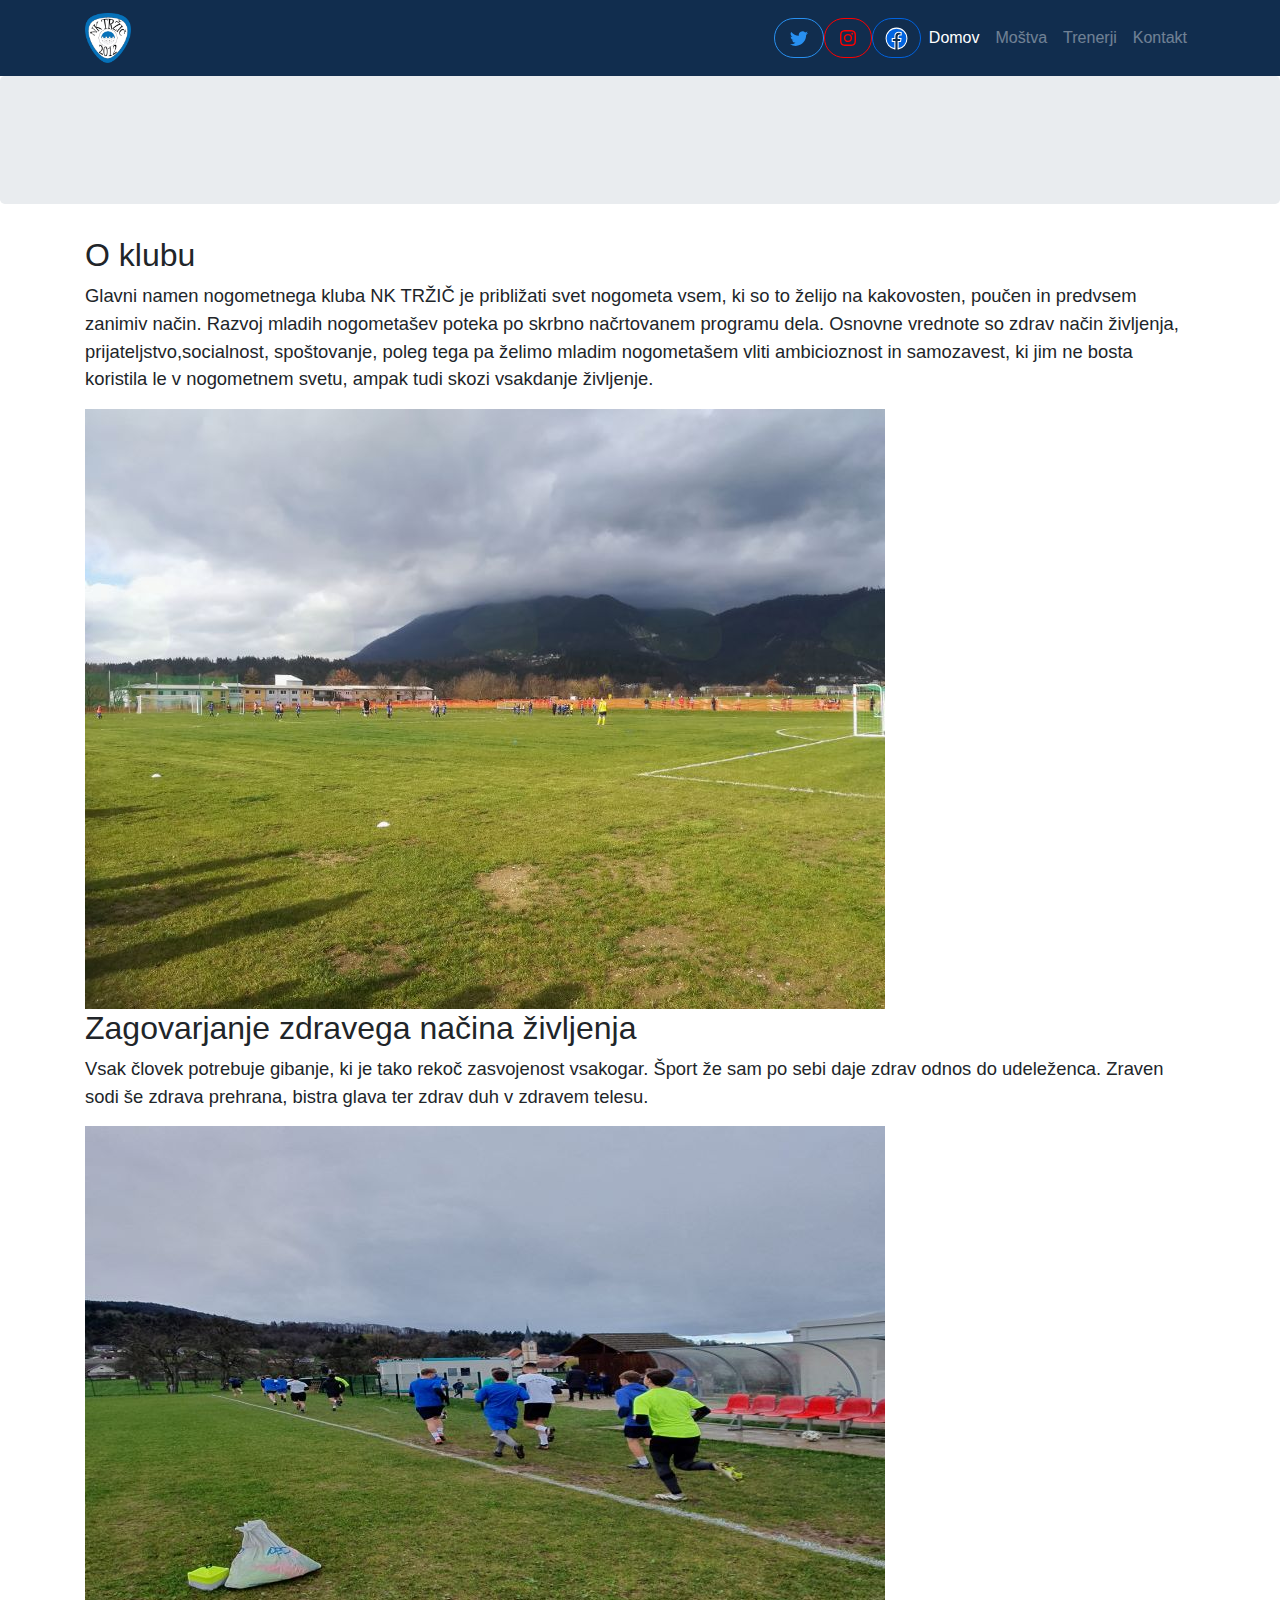
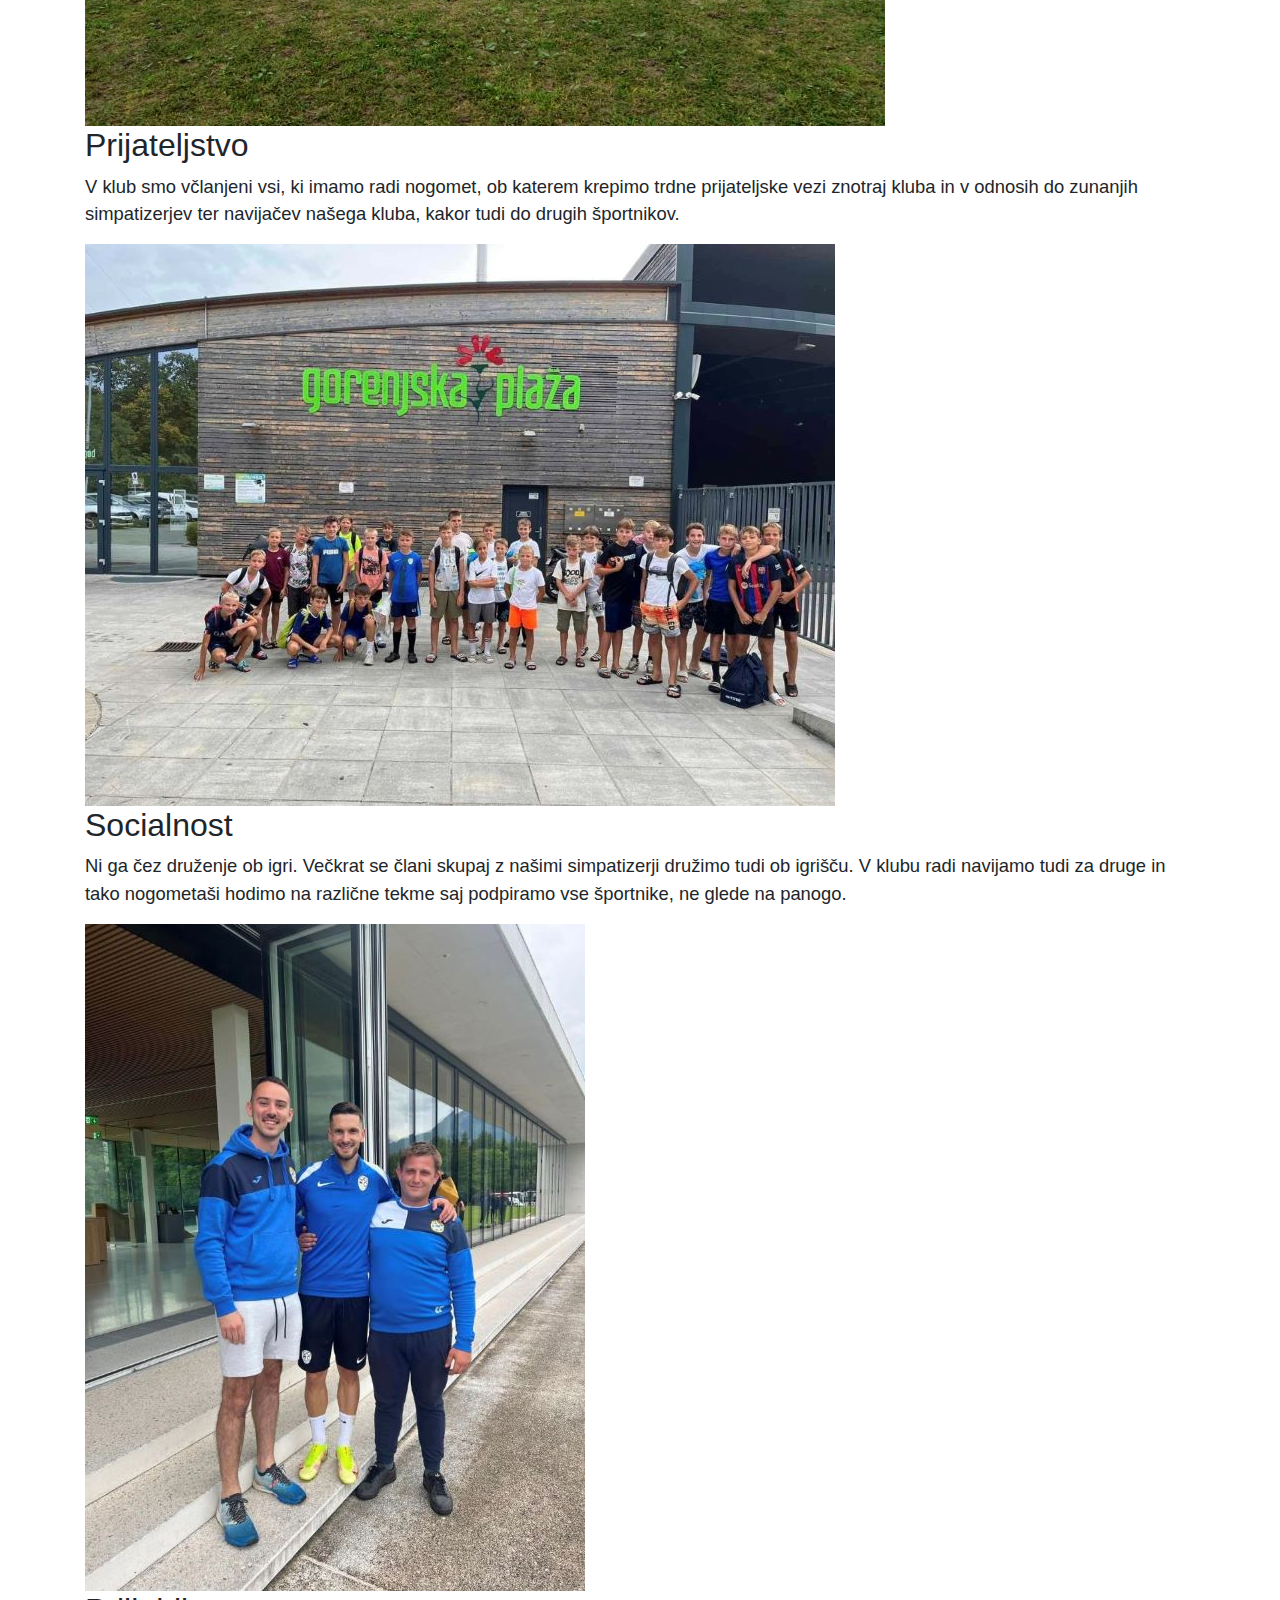
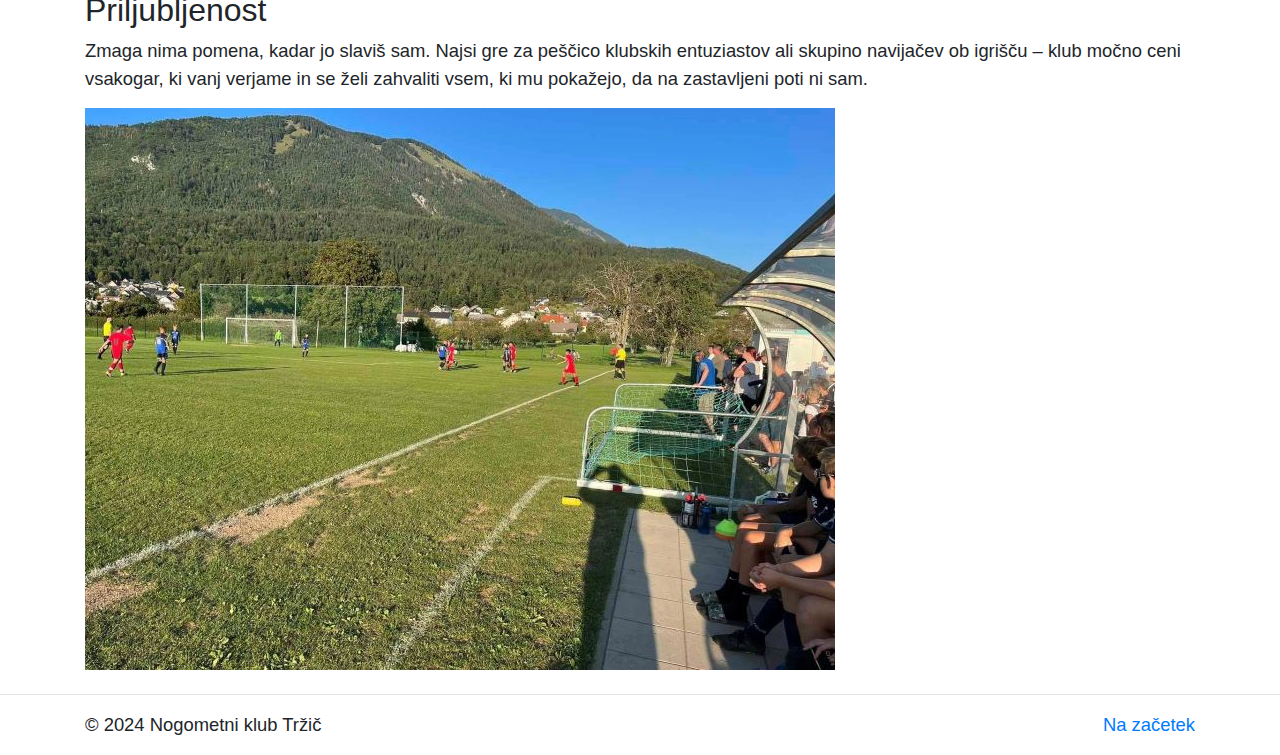
<file: index.html>
<!DOCTYPE html>
<html lang="sl">
<head>
    <meta charset="utf-8">
    <meta http-equiv="X-UA-Compatible" content="IE=edge">
    <meta name="viewport" content="width=device-width, initial-scale=1, shrink-to-fit=no">
    <meta name="keywords" content="nogomet, klub, Tržič">
    <meta name="description" content="Dobrodošli na naši nogometni strani, kjer boste našli vse informacije o Nogometnem klubu Tržič">
    <meta name="author" content="Aljaž Thaler">
    <title>Nogometni klub Tržič</title>
    <link rel="shortcut icon" type="x-icon" href="slike/nk_trzic.png">
    <link href="slog.css" rel="stylesheet" type="text/css">
	<!-- Bootstrap CSS -->
    <link rel="stylesheet" href="https://maxcdn.bootstrapcdn.com/bootstrap/4.0.0/css/bootstrap.min.css" integrity="sha384-Gn5384xqQ1aoWXA+058RXPxPg6fy4IWvTNh0E263XmFcJlSAwiGgFAW/dAiS6JXm" crossorigin="anonymous">
</head>
<body>
<header>
    <nav class="navbar navbar-expand-sm navbar-custom media">
      <div class="container">
            <a class="navbar-brand" href="index.html"><img src="slike/nk_trzic.png" alt="nk_trzic" width="100%" height="50"></a>
            
            <button class="navbar-light navbar-toggler" type="button" data-toggle="collapse" data-target="#meni">
              <span class="navbar-toggler-icon"></span>
            </button>

            <div class="collapse navbar-collapse" id="meni">
                <ul class="navbar-nav ml-auto">
                  <button class="buttontw">
                    <svg viewBox="0 0 16 16" class=" bi-twitter" fill="currentColor" height="18" width="18" xmlns="http://www.w3.org/2000/svg">
                        <path d="M5.026 15c6.038 0 9.341-5.003 9.341-9.334 0-.14 0-.282-.006-.422A6.685 6.685 0 0 0 16 3.542a6.658 6.658 0 0 1-1.889.518 3.301 3.301 0 0 0 1.447-1.817 6.533 6.533 0 0 1-2.087.793A3.286 3.286 0 0 0 7.875 6.03a9.325 9.325 0 0 1-6.767-3.429 3.289 3.289 0 0 0 1.018 4.382A3.323 3.323 0 0 1 .64 6.575v.045a3.288 3.288 0 0 0 2.632 3.218 3.203 3.203 0 0 1-.865.115 3.23 3.23 0 0 1-.614-.057 3.283 3.283 0 0 0 3.067 2.277A6.588 6.588 0 0 1 .78 13.58a6.32 6.32 0 0 1-.78-.045A9.344 9.344 0 0 0 5.026 15z"></path>
                    </svg>
                </button>
                <button class="buttonig">
                  <svg viewBox="0 0 16 16" class="bi bi-instagram" fill="currentColor" height="16" width="16" xmlns="http://www.w3.org/2000/svg"> <path d="M8 0C5.829 0 5.556.01 4.703.048 3.85.088 3.269.222 2.76.42a3.917 3.917 0 0 0-1.417.923A3.927 3.927 0 0 0 .42 2.76C.222 3.268.087 3.85.048 4.7.01 5.555 0 5.827 0 8.001c0 2.172.01 2.444.048 3.297.04.852.174 1.433.372 1.942.205.526.478.972.923 1.417.444.445.89.719 1.416.923.51.198 1.09.333 1.942.372C5.555 15.99 5.827 16 8 16s2.444-.01 3.298-.048c.851-.04 1.434-.174 1.943-.372a3.916 3.916 0 0 0 1.416-.923c.445-.445.718-.891.923-1.417.197-.509.332-1.09.372-1.942C15.99 10.445 16 10.173 16 8s-.01-2.445-.048-3.299c-.04-.851-.175-1.433-.372-1.941a3.926 3.926 0 0 0-.923-1.417A3.911 3.911 0 0 0 13.24.42c-.51-.198-1.092-.333-1.943-.372C10.443.01 10.172 0 7.998 0h.003zm-.717 1.442h.718c2.136 0 2.389.007 3.232.046.78.035 1.204.166 1.486.275.373.145.64.319.92.599.28.28.453.546.598.92.11.281.24.705.275 1.485.039.843.047 1.096.047 3.231s-.008 2.389-.047 3.232c-.035.78-.166 1.203-.275 1.485a2.47 2.47 0 0 1-.599.919c-.28.28-.546.453-.92.598-.28.11-.704.24-1.485.276-.843.038-1.096.047-3.232.047s-2.39-.009-3.233-.047c-.78-.036-1.203-.166-1.485-.276a2.478 2.478 0 0 1-.92-.598 2.48 2.48 0 0 1-.6-.92c-.109-.281-.24-.705-.275-1.485-.038-.843-.046-1.096-.046-3.233 0-2.136.008-2.388.046-3.231.036-.78.166-1.204.276-1.486.145-.373.319-.64.599-.92.28-.28.546-.453.92-.598.282-.11.705-.24 1.485-.276.738-.034 1.024-.044 2.515-.045v.002zm4.988 1.328a.96.96 0 1 0 0 1.92.96.96 0 0 0 0-1.92zm-4.27 1.122a4.109 4.109 0 1 0 0 8.217 4.109 4.109 0 0 0 0-8.217zm0 1.441a2.667 2.667 0 1 1 0 5.334 2.667 2.667 0 0 1 0-5.334z"></path> </svg>
                </button>
                <button class="buttonfc">
                  <svg fill="#ffffff" viewBox="0 0 24 24" xmlns="http://www.w3.org/2000/svg" stroke="#ffffff"><g id="SVGRepo_bgCarrier" stroke-width="0"></g><g id="SVGRepo_tracerCarrier" stroke-linecap="round" stroke-linejoin="round"></g><g id="SVGRepo_iconCarrier"> <path d="M12 2.03998C6.5 2.03998 2 6.52998 2 12.06C2 17.06 5.66 21.21 10.44 21.96V14.96H7.9V12.06H10.44V9.84998C10.44 7.33998 11.93 5.95998 14.22 5.95998C15.31 5.95998 16.45 6.14998 16.45 6.14998V8.61998H15.19C13.95 8.61998 13.56 9.38998 13.56 10.18V12.06H16.34L15.89 14.96H13.56V21.96C15.9164 21.5878 18.0622 20.3855 19.6099 18.57C21.1576 16.7546 22.0054 14.4456 22 12.06C22 6.52998 17.5 2.03998 12 2.03998Z"></path> </g></svg>

                </button>
                    <li class="nav-item active">
                    <a class="nav-link" href="index.html">Domov</a>
                    </li>
                    <li class="nav-item">
                      <a class="nav-link" href="mostva.html">Moštva</a>
                      <ul>
                        <li><a href="u19.html">U19</a></li>
                        <li><a href="u15.html">U15</a></li>
                        <li><a href="u13.html">U13</a></li>
                        <li><a href="u12.html">U12</a></li>
                        <li><a href="u11.html">U11</a></li>
                        <li><a href="u10.html">U10</a></li>
                        <li><a href="u9.html">U9</a></li>
                        <li><a href="u8.html">U8</a></li>
                      </ul>
                    </li>
                    <li class="nav-item">
                    <a class="nav-link" href="trenerji.html">Trenerji</a>
                    </li>
                    <li class="nav-item">
                    <a class="nav-link" href="kontakt1.html">Kontakt</a>
                    </li>
                </ul>
            </div>
        </div>
    </nav> 
</header>
<main>
  
  <div class="jumbotron">
  </div>
    <div class="container">
    <div>
      <h2>O klubu</h2>
      <p>Glavni namen nogometnega kluba NK TRŽIČ je približati svet nogometa vsem, ki so to želijo na kakovosten, poučen in predvsem zanimiv način. Razvoj mladih nogometašev poteka po skrbno načrtovanem programu dela. Osnovne vrednote so zdrav način življenja, prijateljstvo,socialnost, spoštovanje, poleg tega pa želimo mladim nogometašem vliti ambicioznost in samozavest, ki jim ne bosta koristila le v nogometnem svetu, ampak tudi skozi vsakdanje življenje.</p>
      <img src="slike/igrisce.jpg" alt="Igrisce">
      <h2>Zagovarjanje zdravega načina življenja</h2>
      <p>Vsak človek potrebuje gibanje, ki je tako rekoč zasvojenost vsakogar. Šport že sam po sebi daje zdrav odnos do udeleženca. Zraven sodi še zdrava prehrana, bistra glava ter zdrav duh v zdravem telesu.</p>
      <img src="slike/zdravo_zivljenje.jpg" alt="zdravo zivljenje">
      <h2>Prijateljstvo</h2>
      <p>V klub smo včlanjeni vsi, ki imamo radi nogomet, ob katerem krepimo trdne prijateljske vezi znotraj kluba in v odnosih do zunanjih simpatizerjev ter navijačev našega kluba, kakor tudi do drugih športnikov.</p>
      <img src="slike/prijatelstvo.jpg" alt="prijateljstvo">
      <h2>Socialnost</h2>
      <p>Ni ga čez druženje ob igri. Večkrat se člani skupaj z našimi simpatizerji družimo tudi ob igrišču. V klubu radi navijamo tudi za druge in tako nogometaši hodimo na različne tekme saj podpiramo vse športnike, ne glede na panogo.</p>
      <img src="slike/socialnost.jpg" alt="socialnost">
      <h2>Priljubljenost</h2>
      <p>Zmaga nima pomena, kadar jo slaviš sam. Najsi gre za peščico klubskih entuziastov ali skupino navijačev ob igrišču – klub močno ceni vsakogar, ki vanj verjame in se želi zahvaliti vsem, ki mu pokažejo, da na zastavljeni poti ni sam.</p>
      <img src="slike/priljubljenost.jpg" alt="priljubljenost">
    </div>
  </div>
</main>
    <hr class="mt-4">
      <footer class="container-fluid">
        <div class="container">
          <p class="float-right">
            <a href="#">Na začetek</a>
      <p>© 2024 Nogometni klub Tržič</p>
     </footer>
  
  </body>
</html>
</file>
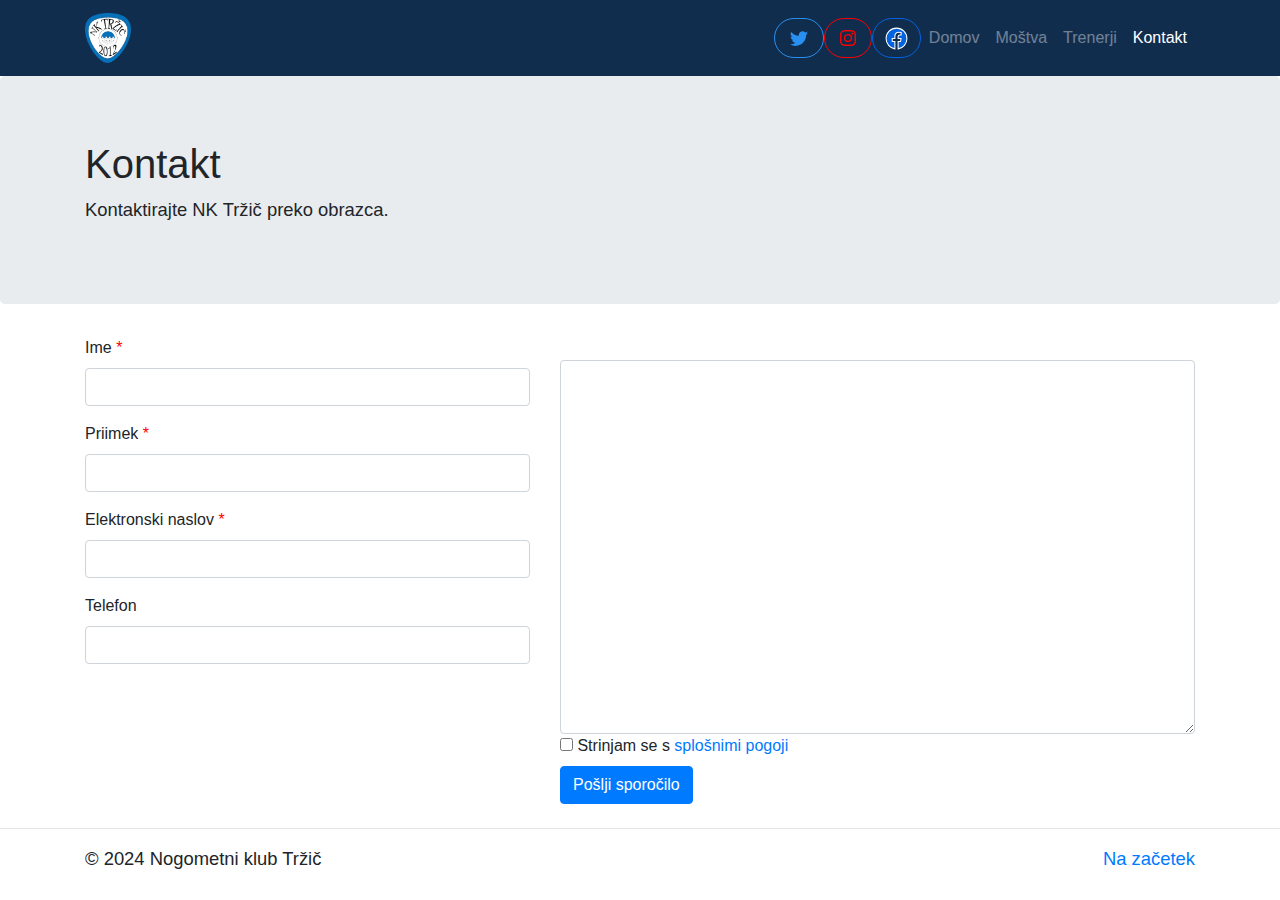
<file: kontakt1.html>
<!DOCTYPE html>
<html lang="sl">
<head>
    <meta charset="utf-8">
    <meta http-equiv="X-UA-Compatible" content="IE=edge">
    <meta name="viewport" content="width=device-width, initial-scale=1, shrink-to-fit=no">
    <meta name="keywords" content="nogomet, klub, Tržič">
    <meta name="description" content="Dobrodošli na naši nogometni strani, kjer boste našli vse informacije o Nogometnem klubu Tržič">
    <meta name="author" content="Aljaž Thaler">
    <title>Nogometni klub Tržič</title>
    <link rel="shortcut icon" type="x-icon" href="slike/nk_trzic.png">
    <link href="slog.css" rel="stylesheet" type="text/css">
	<!-- Bootstrap CSS -->
    <link rel="stylesheet" href="https://maxcdn.bootstrapcdn.com/bootstrap/4.0.0/css/bootstrap.min.css" integrity="sha384-Gn5384xqQ1aoWXA+058RXPxPg6fy4IWvTNh0E263XmFcJlSAwiGgFAW/dAiS6JXm" crossorigin="anonymous">
</head>
<body>
<header>
    <nav class="navbar navbar-expand-sm navbar-custom media">
      <div class="container">
            <a class="navbar-brand" href="index.html"><img src="slike/nk_trzic.png" alt="nk_trzic" width="100%" height="50"></a>
            
            <button class="navbar-light navbar-toggler" type="button" data-toggle="collapse" data-target="#meni">
              <span class="navbar-toggler-icon"></span>
            </button>

            <div class="collapse navbar-collapse" id="meni">
                <ul class="navbar-nav ml-auto">
                  <button class="buttontw">
                    <svg viewBox="0 0 16 16" class=" bi-twitter" fill="currentColor" height="18" width="18" xmlns="http://www.w3.org/2000/svg">
                        <path d="M5.026 15c6.038 0 9.341-5.003 9.341-9.334 0-.14 0-.282-.006-.422A6.685 6.685 0 0 0 16 3.542a6.658 6.658 0 0 1-1.889.518 3.301 3.301 0 0 0 1.447-1.817 6.533 6.533 0 0 1-2.087.793A3.286 3.286 0 0 0 7.875 6.03a9.325 9.325 0 0 1-6.767-3.429 3.289 3.289 0 0 0 1.018 4.382A3.323 3.323 0 0 1 .64 6.575v.045a3.288 3.288 0 0 0 2.632 3.218 3.203 3.203 0 0 1-.865.115 3.23 3.23 0 0 1-.614-.057 3.283 3.283 0 0 0 3.067 2.277A6.588 6.588 0 0 1 .78 13.58a6.32 6.32 0 0 1-.78-.045A9.344 9.344 0 0 0 5.026 15z"></path>
                    </svg>
                </button>
                <button class="buttonig">
                  <svg viewBox="0 0 16 16" class="bi bi-instagram" fill="currentColor" height="16" width="16" xmlns="http://www.w3.org/2000/svg"> <path d="M8 0C5.829 0 5.556.01 4.703.048 3.85.088 3.269.222 2.76.42a3.917 3.917 0 0 0-1.417.923A3.927 3.927 0 0 0 .42 2.76C.222 3.268.087 3.85.048 4.7.01 5.555 0 5.827 0 8.001c0 2.172.01 2.444.048 3.297.04.852.174 1.433.372 1.942.205.526.478.972.923 1.417.444.445.89.719 1.416.923.51.198 1.09.333 1.942.372C5.555 15.99 5.827 16 8 16s2.444-.01 3.298-.048c.851-.04 1.434-.174 1.943-.372a3.916 3.916 0 0 0 1.416-.923c.445-.445.718-.891.923-1.417.197-.509.332-1.09.372-1.942C15.99 10.445 16 10.173 16 8s-.01-2.445-.048-3.299c-.04-.851-.175-1.433-.372-1.941a3.926 3.926 0 0 0-.923-1.417A3.911 3.911 0 0 0 13.24.42c-.51-.198-1.092-.333-1.943-.372C10.443.01 10.172 0 7.998 0h.003zm-.717 1.442h.718c2.136 0 2.389.007 3.232.046.78.035 1.204.166 1.486.275.373.145.64.319.92.599.28.28.453.546.598.92.11.281.24.705.275 1.485.039.843.047 1.096.047 3.231s-.008 2.389-.047 3.232c-.035.78-.166 1.203-.275 1.485a2.47 2.47 0 0 1-.599.919c-.28.28-.546.453-.92.598-.28.11-.704.24-1.485.276-.843.038-1.096.047-3.232.047s-2.39-.009-3.233-.047c-.78-.036-1.203-.166-1.485-.276a2.478 2.478 0 0 1-.92-.598 2.48 2.48 0 0 1-.6-.92c-.109-.281-.24-.705-.275-1.485-.038-.843-.046-1.096-.046-3.233 0-2.136.008-2.388.046-3.231.036-.78.166-1.204.276-1.486.145-.373.319-.64.599-.92.28-.28.546-.453.92-.598.282-.11.705-.24 1.485-.276.738-.034 1.024-.044 2.515-.045v.002zm4.988 1.328a.96.96 0 1 0 0 1.92.96.96 0 0 0 0-1.92zm-4.27 1.122a4.109 4.109 0 1 0 0 8.217 4.109 4.109 0 0 0 0-8.217zm0 1.441a2.667 2.667 0 1 1 0 5.334 2.667 2.667 0 0 1 0-5.334z"></path> </svg>
                </button>
                <button class="buttonfc">
                  <svg fill="#ffffff" viewBox="0 0 24 24" xmlns="http://www.w3.org/2000/svg" stroke="#ffffff"><g id="SVGRepo_bgCarrier" stroke-width="0"></g><g id="SVGRepo_tracerCarrier" stroke-linecap="round" stroke-linejoin="round"></g><g id="SVGRepo_iconCarrier"> <path d="M12 2.03998C6.5 2.03998 2 6.52998 2 12.06C2 17.06 5.66 21.21 10.44 21.96V14.96H7.9V12.06H10.44V9.84998C10.44 7.33998 11.93 5.95998 14.22 5.95998C15.31 5.95998 16.45 6.14998 16.45 6.14998V8.61998H15.19C13.95 8.61998 13.56 9.38998 13.56 10.18V12.06H16.34L15.89 14.96H13.56V21.96C15.9164 21.5878 18.0622 20.3855 19.6099 18.57C21.1576 16.7546 22.0054 14.4456 22 12.06C22 6.52998 17.5 2.03998 12 2.03998Z"></path> </g></svg>

                </button>
                    <li class="nav-item ">
                    <a class="nav-link" href="index.html">Domov</a>
                    </li>
                    <li class="nav-item">
                      <a class="nav-link" href="mostva.html">Moštva</a>
                      <ul>
                        <li><a href="u19.html">U19</a></li>
                        <li><a href="u15.html">U15</a></li>
                        <li><a href="u13.html">U13</a></li>
                        <li><a href="u12.html">U12</a></li>
                        <li><a href="u11.html">U11</a></li>
                        <li><a href="u10.html">U10</a></li>
                        <li><a href="u9.html">U9</a></li>
                        <li><a href="u8.html">U8</a></li>
                      </ul>
                    </li>
                    <li class="nav-item">
                    <a class="nav-link" href="trenerji.html">Trenerji</a>
                    </li>
                    <li class="nav-item active">
                    <a class="nav-link" href="kontakt1.html">Kontakt</a>
                    </li>
                </ul>
            </div>
        </div>
    </nav> 
</header>
<main>
    <div class="jumbotron">
        <div class="container">
            <h1>Kontakt</h1>
            <p>Kontaktirajte NK Tržič preko obrazca.</p>
        </div>
    </div>
    <div class="container">
            <form>
                <div class="row">
                    <div class="col-md-5">
                        <div class="form-group">
                            <label for="ime">Ime <span class="zvezdica">*</span></label>
                          <input type="text" class="form-control" id="ime" required="">
                        </div>	
                          <div class="form-group">
                          <label for="priimek">Priimek <span class="zvezdica">*</span></label>
                          <input type="text" class="form-control" id="priimek" required="">
                        </div>
                        <div class="form-group">
                          <label for="email">Elektronski naslov <span class="zvezdica">*</span></label>
                          <input type="email" class="form-control" id="email" required="">
                        </div>
                        <div class="form-group">
                          <label for="tel">Telefon</label>
                          <input type="tel" class="form-control" id="tel">
                          </div>
                    </div>
                    <div class="col-md-7">
                        <label for="sporocilo"></label>
                        <textarea name="sporocilo" rows="15" class="form-control"></textarea>
                        <div class="checkbox">
                            <label><input type="checkbox" required=""> Strinjam se s <a href="#">splošnimi pogoji</a></label>
                        </div>
                        <button type="submit" class="btn btn-primary">Pošlji sporočilo</button>
                    </div>
                </div>
            </form>
    </div>
</main>
<hr class="mt-4">
<footer class="container-fluid">
    <div class="container">
        <p class="float-right">
            <a href="#">Na začetek</a>
        </p>
        <p>
            © 2024 Nogometni klub Tržič
        </p>
    </div>
</footer>

</body>
</html>
</file>
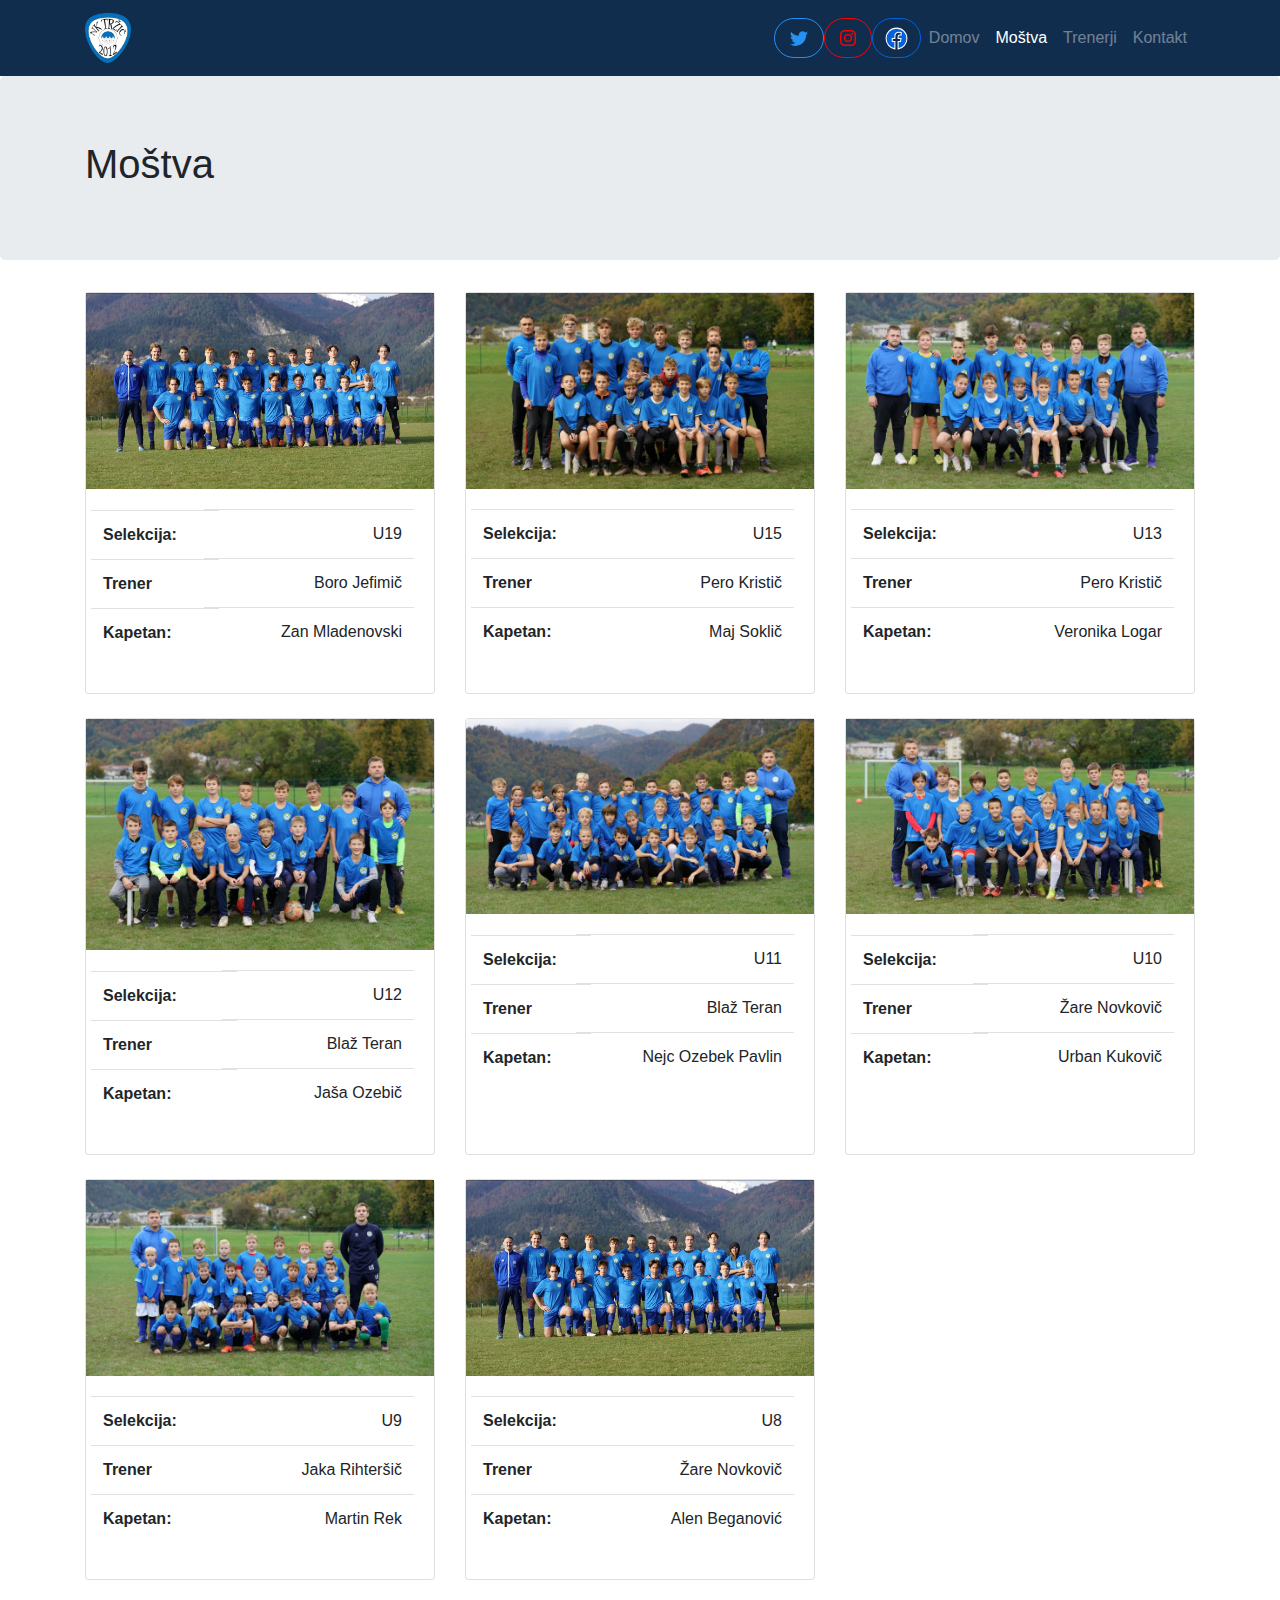
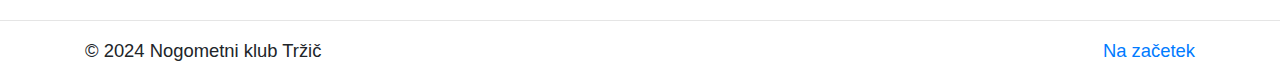
<file: mostva.html>
<!DOCTYPE html>
<html lang="sl">
<head>
    <meta charset="utf-8">
    <meta http-equiv="X-UA-Compatible" content="IE=edge">
    <meta name="viewport" content="width=device-width, initial-scale=1, shrink-to-fit=no">
    <meta name="keywords" content="nogomet, klub, Tržič">
    <meta name="description" content="Dobrodošli na naši nogometni strani, kjer boste našli vse informacije o Nogometnem klubu Tržič">
    <meta name="author" content="Aljaž Thaler">
    <title>Nogometni klub Tržič</title>
    <link rel="shortcut icon" type="x-icon" href="slike/nk_trzic.png">
    <link href="slog.css" rel="stylesheet" type="text/css">
	<!-- Bootstrap CSS -->
    <link rel="stylesheet" href="https://maxcdn.bootstrapcdn.com/bootstrap/4.0.0/css/bootstrap.min.css" integrity="sha384-Gn5384xqQ1aoWXA+058RXPxPg6fy4IWvTNh0E263XmFcJlSAwiGgFAW/dAiS6JXm" crossorigin="anonymous">
</head>
<body>
<header>
    <nav class="navbar navbar-expand-sm navbar-custom media">
      <div class="container">
            <a class="navbar-brand" href="glavna.html"><img src="slike/nk_trzic.png" alt="nk_trzic" width="100%" height="50"></a>
            
            <button class="navbar-light navbar-toggler" type="button" data-toggle="collapse" data-target="#meni">
              <span class="navbar-toggler-icon"></span>
            </button>

            <div class="collapse navbar-collapse" id="meni">
                <ul class="navbar-nav ml-auto">
                  <button class="buttontw">
                    <svg viewBox="0 0 16 16" class=" bi-twitter" fill="currentColor" height="18" width="18" xmlns="http://www.w3.org/2000/svg">
                        <path d="M5.026 15c6.038 0 9.341-5.003 9.341-9.334 0-.14 0-.282-.006-.422A6.685 6.685 0 0 0 16 3.542a6.658 6.658 0 0 1-1.889.518 3.301 3.301 0 0 0 1.447-1.817 6.533 6.533 0 0 1-2.087.793A3.286 3.286 0 0 0 7.875 6.03a9.325 9.325 0 0 1-6.767-3.429 3.289 3.289 0 0 0 1.018 4.382A3.323 3.323 0 0 1 .64 6.575v.045a3.288 3.288 0 0 0 2.632 3.218 3.203 3.203 0 0 1-.865.115 3.23 3.23 0 0 1-.614-.057 3.283 3.283 0 0 0 3.067 2.277A6.588 6.588 0 0 1 .78 13.58a6.32 6.32 0 0 1-.78-.045A9.344 9.344 0 0 0 5.026 15z"></path>
                    </svg>
                </button>
                <button class="buttonig">
                  <svg viewBox="0 0 16 16" class="bi bi-instagram" fill="currentColor" height="16" width="16" xmlns="http://www.w3.org/2000/svg"> <path d="M8 0C5.829 0 5.556.01 4.703.048 3.85.088 3.269.222 2.76.42a3.917 3.917 0 0 0-1.417.923A3.927 3.927 0 0 0 .42 2.76C.222 3.268.087 3.85.048 4.7.01 5.555 0 5.827 0 8.001c0 2.172.01 2.444.048 3.297.04.852.174 1.433.372 1.942.205.526.478.972.923 1.417.444.445.89.719 1.416.923.51.198 1.09.333 1.942.372C5.555 15.99 5.827 16 8 16s2.444-.01 3.298-.048c.851-.04 1.434-.174 1.943-.372a3.916 3.916 0 0 0 1.416-.923c.445-.445.718-.891.923-1.417.197-.509.332-1.09.372-1.942C15.99 10.445 16 10.173 16 8s-.01-2.445-.048-3.299c-.04-.851-.175-1.433-.372-1.941a3.926 3.926 0 0 0-.923-1.417A3.911 3.911 0 0 0 13.24.42c-.51-.198-1.092-.333-1.943-.372C10.443.01 10.172 0 7.998 0h.003zm-.717 1.442h.718c2.136 0 2.389.007 3.232.046.78.035 1.204.166 1.486.275.373.145.64.319.92.599.28.28.453.546.598.92.11.281.24.705.275 1.485.039.843.047 1.096.047 3.231s-.008 2.389-.047 3.232c-.035.78-.166 1.203-.275 1.485a2.47 2.47 0 0 1-.599.919c-.28.28-.546.453-.92.598-.28.11-.704.24-1.485.276-.843.038-1.096.047-3.232.047s-2.39-.009-3.233-.047c-.78-.036-1.203-.166-1.485-.276a2.478 2.478 0 0 1-.92-.598 2.48 2.48 0 0 1-.6-.92c-.109-.281-.24-.705-.275-1.485-.038-.843-.046-1.096-.046-3.233 0-2.136.008-2.388.046-3.231.036-.78.166-1.204.276-1.486.145-.373.319-.64.599-.92.28-.28.546-.453.92-.598.282-.11.705-.24 1.485-.276.738-.034 1.024-.044 2.515-.045v.002zm4.988 1.328a.96.96 0 1 0 0 1.92.96.96 0 0 0 0-1.92zm-4.27 1.122a4.109 4.109 0 1 0 0 8.217 4.109 4.109 0 0 0 0-8.217zm0 1.441a2.667 2.667 0 1 1 0 5.334 2.667 2.667 0 0 1 0-5.334z"></path> </svg>
                </button>
                <button class="buttonfc">
                  <svg fill="#ffffff" viewBox="0 0 24 24" xmlns="http://www.w3.org/2000/svg" stroke="#ffffff"><g id="SVGRepo_bgCarrier" stroke-width="0"></g><g id="SVGRepo_tracerCarrier" stroke-linecap="round" stroke-linejoin="round"></g><g id="SVGRepo_iconCarrier"> <path d="M12 2.03998C6.5 2.03998 2 6.52998 2 12.06C2 17.06 5.66 21.21 10.44 21.96V14.96H7.9V12.06H10.44V9.84998C10.44 7.33998 11.93 5.95998 14.22 5.95998C15.31 5.95998 16.45 6.14998 16.45 6.14998V8.61998H15.19C13.95 8.61998 13.56 9.38998 13.56 10.18V12.06H16.34L15.89 14.96H13.56V21.96C15.9164 21.5878 18.0622 20.3855 19.6099 18.57C21.1576 16.7546 22.0054 14.4456 22 12.06C22 6.52998 17.5 2.03998 12 2.03998Z"></path> </g></svg>

                </button>
                    <li class="nav-item ">
                    <a class="nav-link" href="index.html">Domov</a>
                    </li>
                    <li class="nav-item active">
                      <a class="nav-link" href="mostva.html">Moštva</a>
                      <ul>
                        <li><a href="u19.html">U19</a></li>
                        <li><a href="u15.html">U15</a></li>
                        <li><a href="u13.html">U13</a></li>
                        <li><a href="u12.html">U12</a></li>
                        <li><a href="u11.html">U11</a></li>
                        <li><a href="u10.html">U10</a></li>
                        <li><a href="u9.html">U9</a></li>
                        <li><a href="u8.html">U8</a></li>
                      </ul>
                    </li>
                    <li class="nav-item">
                    <a class="nav-link" href="trenerji.html">Trenerji</a>
                    </li>
                    <li class="nav-item">
                    <a class="nav-link" href="kontakt1.html">Kontakt</a>
                    </li>
                </ul>
            </div>
        </div>
    </nav> 
</header>
      <main>
        <div class="jumbotron">
          <div class="container">
            <h1>Moštva</h1>
          </div>
        </div>
        <div class="container">
          <div class="row galerija">
            <div class="col-md-4 mb-4">
              <div class="card h-100 box-shadow">
                <img src="slike/u19.jpg">
                <div class="card-body">
                  <table class="table">
                    <tbody>
                      <tr>
                        <th class="row">Selekcija:</th>
                        <td class="text-right">U19</td>
                      </tr>
                      <tr>
                        <th class="row">Trener</th>
                        <td class="text-right">Boro Jefimič</td>
                      </tr>
                      <tr>
                        <th class="row">Kapetan:</th>
                        <td class="text-right">Zan Mladenovski</td>
                      </tr>
                    </tbody>
                  </table>
                </div>
                </div>
            </div>
            <div class="col-md-4 mb-4">
              <div class="card h-100 box-shadow">
                <img src="slike/u15.jpg" >
                <div class="card-body">
                  <table class="table">
                    <tbody>
                      <tr>
                        <th class="row">Selekcija:</th>
                        <td class="text-right">U15</td>
                      </tr>
                      <tr>
                        <th class="row">Trener</th>
                        <td class="text-right">Pero Kristič</td>
                      </tr>
                      <tr>
                        <th class="row">Kapetan:</th>
                        <td class="text-right">Maj Soklič</td>
                      </tr>
                    </tbody>
                  </table>
                </div>
                </div>
            </div>
            <div class="col-md-4 mb-4">
              <div class="card h-100 box-shadow">
                <img src="slike/u13.jpg">
                <div class="card-body">
                  <table class="table">
                    <tbody>
                      <tr>
                        <th class="row">Selekcija:</th>
                        <td class="text-right">U13</td>
                      </tr>
                      <tr>
                        <th class="row">Trener</th>
                        <td class="text-right">Pero Kristič</td>
                      </tr>
                      <tr>
                        <th class="row">Kapetan:</th>
                        <td class="text-right">Veronika Logar</td>
                      </tr>
                    </tbody>
                  </table>
                </div>
                </div>
            </div>
            <div class="col-md-4 mb-4">
              <div class="card h-100 box-shadow">
                <img src="slike/u12.jpg">
                <div class="card-body">
                  <table class="table">
                    <tbody>
                      <tr>
                        <th class="row">Selekcija:</th>
                        <td class="text-right">U12</td>
                      </tr>
                      <tr>
                        <th class="row">Trener</th>
                        <td class="text-right">Blaž Teran</td>
                      </tr>
                      <tr>
                        <th class="row">Kapetan:</th>
                        <td class="text-right">Jaša Ozebič</td>
                      </tr>
                    </tbody>
                  </table>
                </div>
                </div>
            </div>
            <div class="col-md-4 mb-4">
              <div class="card h-100 box-shadow">
                <img src="slike/u11.jpg">
                <div class="card-body">
                  <table class=" table">
                    <tbody>
                      <tr>
                        <th class="row">Selekcija:</th>
                        <td class="text-right">U11</td>
                      </tr>
                      <tr>
                        <th class="row">Trener</th>
                        <td class="text-right">Blaž Teran</td>
                      </tr>
                      <tr>
                        <th class="row">Kapetan:</th>
                        <td class="text-right">Nejc Ozebek Pavlin</td>
                      </tr>
                    </tbody>
                  </table>
                </div>
              </div>
            </div>
            <div class="col-md-4 mb-4">
              <div class="card h-100 box-shadow">
                <img src="slike/u10.jpg" >
                <div class="card-body">
                  <table class="table">
                    <tbody>
                      <tr>
                        <th class="row">Selekcija:</th>
                        <td class="text-right">U10</td>
                      </tr>
                      <tr>
                        <th class="row">Trener</th>
                        <td class="text-right">Žare Novkovič</td>
                      </tr>
                      <tr>
                        <th class="row">Kapetan:</th>
                        <td class="text-right">Urban Kukovič</td>
                      </tr>
                    </tbody>
                  </table>
                </div>
                </div>
            </div>
            <div class="col-md-4 mb-4">
              <div class="card h-100 box-shadow">
                <img src="slike/u9.jpg" >
                <div class="card-body">
                  <table class="table">
                    <tbody>
                      <tr>
                        <th class="row">Selekcija:</th>
                        <td class="text-right">U9</td>
                      </tr>
                      <tr>
                        <th class="row">Trener</th>
                        <td class="text-right">Jaka Rihteršič</td>
                      </tr>
                      <tr>
                        <th class="row">Kapetan:</th>
                        <td class="text-right">Martin Rek</td>
                      </tr>
                    </tbody>
                  </table>
                </div>
                </div>
            </div>
            <div class="col-md-4 mb-4">
              <div class="card h-100 box-shadow">
                <img src="slike/u19.jpg" href="mostva/u19.html">
                <div class="card-body">
                  <table class="table">
                    <tbody>
                      <tr>
                        <th class="row">Selekcija:</th>
                        <td class="text-right">U8</td>
                      </tr>
                      <tr>
                        <th class="row">Trener</th>
                        <td class="text-right">Žare Novkovič</td>
                      </tr>
                      <tr>
                        <th class="row">Kapetan:</th>
                        <td class="text-right">Alen Beganović</td>
                      </tr>
                    </tbody>
                  </table>
                </div>
                </div>
            </div>
          </div>  
        </main>
        <hr>
        <footer class="container-fluid">
          <div class="container">
            <p class="float-right">
              <a href="#">Na začetek</a>
            </p>
            <p>
              © 2024 Nogometni klub Tržič
            </p>
          </div>
        </footer>
      </body>
      </html>
</file>
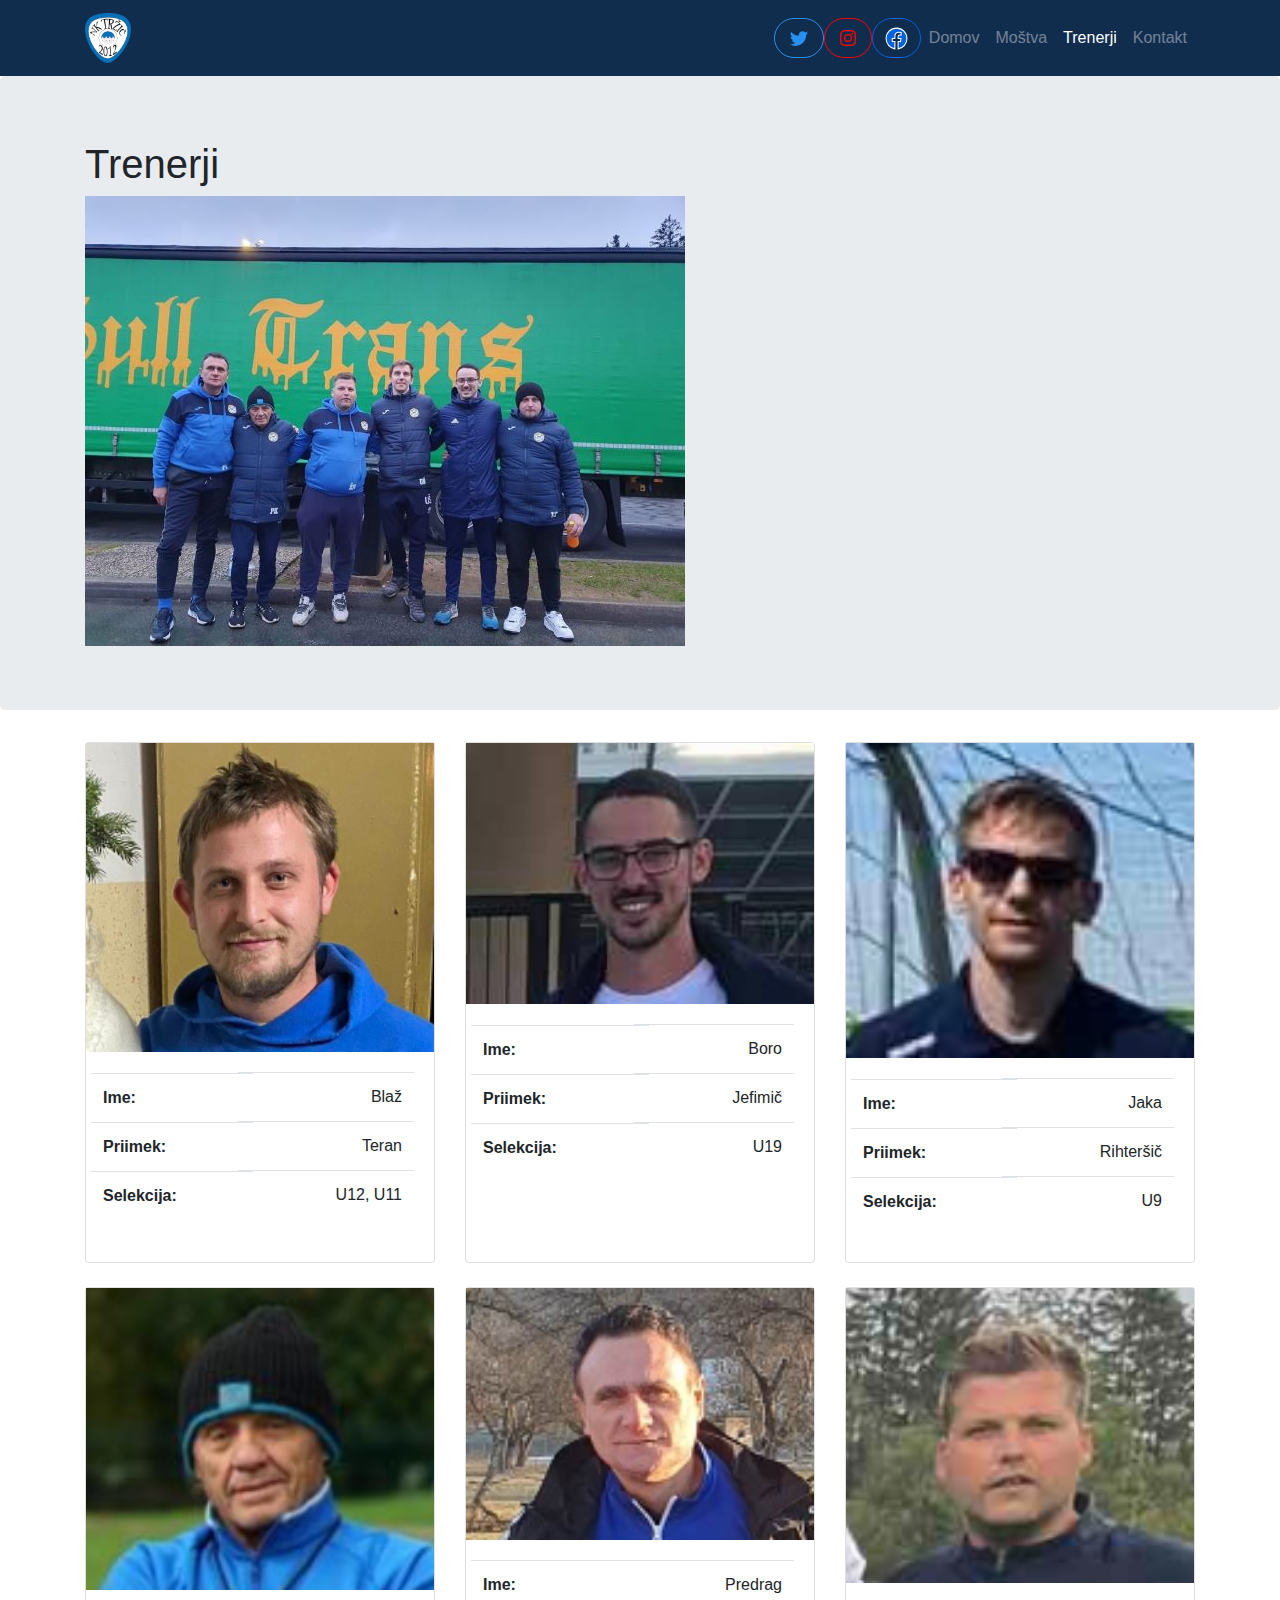
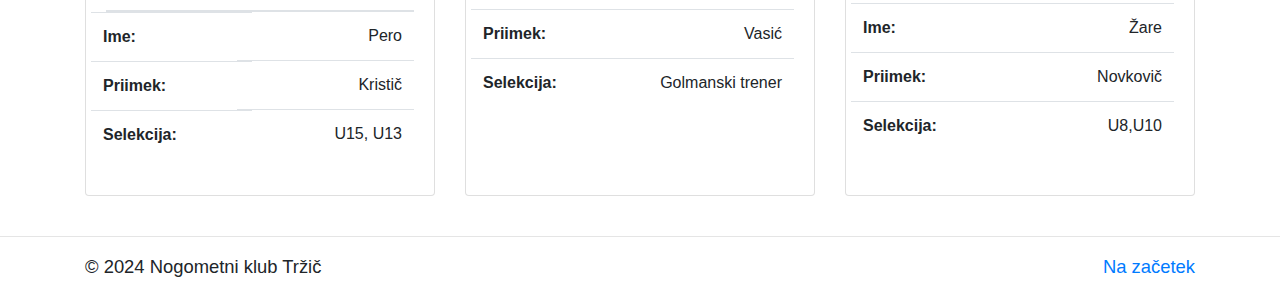
<file: trenerji.html>
<!DOCTYPE html>
<html lang="sl">
<head>
    <meta charset="utf-8">
    <meta http-equiv="X-UA-Compatible" content="IE=edge">
    <meta name="viewport" content="width=device-width, initial-scale=1, shrink-to-fit=no">
    <meta name="keywords" content="nogomet, klub, Tržič">
    <meta name="description" content="Dobrodošli na naši nogometni strani, kjer boste našli vse informacije o Nogometnem klubu Tržič">
    <meta name="author" content="Aljaž Thaler">
    <title>Nogometni klub Tržič</title>
    <link rel="shortcut icon" type="x-icon" href="slike/nk_trzic.png">
    <link href="slog.css" rel="stylesheet" type="text/css">
	<!-- Bootstrap CSS -->
    <link rel="stylesheet" href="https://maxcdn.bootstrapcdn.com/bootstrap/4.0.0/css/bootstrap.min.css" integrity="sha384-Gn5384xqQ1aoWXA+058RXPxPg6fy4IWvTNh0E263XmFcJlSAwiGgFAW/dAiS6JXm" crossorigin="anonymous">
</head>
<body>
<header>
    <nav class="navbar navbar-expand-sm navbar-custom media">
      <div class="container">
            <a class="navbar-brand" href="glavna.html"><img src="slike/nk_trzic.png" alt="nk_trzic" width="100%" height="50"></a>
            
            <button class="navbar-light navbar-toggler" type="button" data-toggle="collapse" data-target="#meni">
              <span class="navbar-toggler-icon"></span>
            </button>

            <div class="collapse navbar-collapse" id="meni">
                <ul class="navbar-nav ml-auto">
                  <button class="buttontw">
                    <svg viewBox="0 0 16 16" class=" bi-twitter" fill="currentColor" height="18" width="18" xmlns="http://www.w3.org/2000/svg">
                        <path d="M5.026 15c6.038 0 9.341-5.003 9.341-9.334 0-.14 0-.282-.006-.422A6.685 6.685 0 0 0 16 3.542a6.658 6.658 0 0 1-1.889.518 3.301 3.301 0 0 0 1.447-1.817 6.533 6.533 0 0 1-2.087.793A3.286 3.286 0 0 0 7.875 6.03a9.325 9.325 0 0 1-6.767-3.429 3.289 3.289 0 0 0 1.018 4.382A3.323 3.323 0 0 1 .64 6.575v.045a3.288 3.288 0 0 0 2.632 3.218 3.203 3.203 0 0 1-.865.115 3.23 3.23 0 0 1-.614-.057 3.283 3.283 0 0 0 3.067 2.277A6.588 6.588 0 0 1 .78 13.58a6.32 6.32 0 0 1-.78-.045A9.344 9.344 0 0 0 5.026 15z"></path>
                    </svg>
                </button>
                <button class="buttonig">
                  <svg viewBox="0 0 16 16" class="bi bi-instagram" fill="currentColor" height="16" width="16" xmlns="http://www.w3.org/2000/svg"> <path d="M8 0C5.829 0 5.556.01 4.703.048 3.85.088 3.269.222 2.76.42a3.917 3.917 0 0 0-1.417.923A3.927 3.927 0 0 0 .42 2.76C.222 3.268.087 3.85.048 4.7.01 5.555 0 5.827 0 8.001c0 2.172.01 2.444.048 3.297.04.852.174 1.433.372 1.942.205.526.478.972.923 1.417.444.445.89.719 1.416.923.51.198 1.09.333 1.942.372C5.555 15.99 5.827 16 8 16s2.444-.01 3.298-.048c.851-.04 1.434-.174 1.943-.372a3.916 3.916 0 0 0 1.416-.923c.445-.445.718-.891.923-1.417.197-.509.332-1.09.372-1.942C15.99 10.445 16 10.173 16 8s-.01-2.445-.048-3.299c-.04-.851-.175-1.433-.372-1.941a3.926 3.926 0 0 0-.923-1.417A3.911 3.911 0 0 0 13.24.42c-.51-.198-1.092-.333-1.943-.372C10.443.01 10.172 0 7.998 0h.003zm-.717 1.442h.718c2.136 0 2.389.007 3.232.046.78.035 1.204.166 1.486.275.373.145.64.319.92.599.28.28.453.546.598.92.11.281.24.705.275 1.485.039.843.047 1.096.047 3.231s-.008 2.389-.047 3.232c-.035.78-.166 1.203-.275 1.485a2.47 2.47 0 0 1-.599.919c-.28.28-.546.453-.92.598-.28.11-.704.24-1.485.276-.843.038-1.096.047-3.232.047s-2.39-.009-3.233-.047c-.78-.036-1.203-.166-1.485-.276a2.478 2.478 0 0 1-.92-.598 2.48 2.48 0 0 1-.6-.92c-.109-.281-.24-.705-.275-1.485-.038-.843-.046-1.096-.046-3.233 0-2.136.008-2.388.046-3.231.036-.78.166-1.204.276-1.486.145-.373.319-.64.599-.92.28-.28.546-.453.92-.598.282-.11.705-.24 1.485-.276.738-.034 1.024-.044 2.515-.045v.002zm4.988 1.328a.96.96 0 1 0 0 1.92.96.96 0 0 0 0-1.92zm-4.27 1.122a4.109 4.109 0 1 0 0 8.217 4.109 4.109 0 0 0 0-8.217zm0 1.441a2.667 2.667 0 1 1 0 5.334 2.667 2.667 0 0 1 0-5.334z"></path> </svg>
                </button>
                <button class="buttonfc">
                  <svg fill="#ffffff" viewBox="0 0 24 24" xmlns="http://www.w3.org/2000/svg" stroke="#ffffff"><g id="SVGRepo_bgCarrier" stroke-width="0"></g><g id="SVGRepo_tracerCarrier" stroke-linecap="round" stroke-linejoin="round"></g><g id="SVGRepo_iconCarrier"> <path d="M12 2.03998C6.5 2.03998 2 6.52998 2 12.06C2 17.06 5.66 21.21 10.44 21.96V14.96H7.9V12.06H10.44V9.84998C10.44 7.33998 11.93 5.95998 14.22 5.95998C15.31 5.95998 16.45 6.14998 16.45 6.14998V8.61998H15.19C13.95 8.61998 13.56 9.38998 13.56 10.18V12.06H16.34L15.89 14.96H13.56V21.96C15.9164 21.5878 18.0622 20.3855 19.6099 18.57C21.1576 16.7546 22.0054 14.4456 22 12.06C22 6.52998 17.5 2.03998 12 2.03998Z"></path> </g></svg>

                </button>
                    <li class="nav-item ">
                    <a class="nav-link" href="index.html">Domov</a>
                    </li>
                    <li class="nav-item">
                      <a class="nav-link" href="mostva.html">Moštva</a>
                      <ul>
                        <li><a href="u19.html">U19</a></li>
                        <li><a href="u15.html">U15</a></li>
                        <li><a href="u13.html">U13</a></li>
                        <li><a href="u12.html">U12</a></li>
                        <li><a href="u11.html">U11</a></li>
                        <li><a href="u10.html">U10</a></li>
                        <li><a href="u9.html">U9</a></li>
                        <li><a href="u8.html">U8</a></li>
                      </ul>
                    </li>
                    <li class="nav-item active">
                    <a class="nav-link" href="trenerji.html">Trenerji</a>
                    </li>
                    <li class="nav-item">
                    <a class="nav-link" href="kontakt1.html">Kontakt</a>
                    </li>
                </ul>
            </div>
        </div>
    </nav> 
</header>
<main>
  <div class="jumbotron">
    <div class="container">
      <h1>Trenerji</h1>
      <img src="slike/trenerji.jpg" alt="trenerji">
    </div>
  </div>
  <div class="container">
    <div class="row galerija">
      <div class="col-md-4 mb-4">
        <div class="card h-100 box-shadow">
          <img src="slike/blaz.png">
          <div class="card-body">
            <table class="table">
              <tbody>
                <tr>
                  <th class="row">Ime:</th>
                  <td class="text-right">Blaž</td>
                </tr>
                <tr>
                  <th class="row">Priimek:</th>
                  <td class="text-right">Teran</td>
                </tr>
                <tr>
                  <th class="row">Selekcija:</th>
                  <td class="text-right">U12, U11</td>
                </tr>
              </tbody>
            </table>
          </div>
          </div>
      </div>
      <div class="col-md-4 mb-4">
        <div class="card h-100 box-shadow">
          <img src="slike/boro.png">
          <div class="card-body">
            <table class="table">
                <tbody>
                  <tr>
                    <th class="row">Ime:</th>
                    <td class="text-right">Boro</td>
                  </tr>
                  <tr>
                    <th class="row">Priimek:</th>
                    <td class="text-right">Jefimič</td>
                  </tr>
                  <tr>
                    <th class="row">Selekcija:</th>
                    <td class="text-right">U19</td>
                  </tr>
                </tbody>
            </table>
          </div>
          </div>
      </div>
      <div class="col-md-4 mb-4">
        <div class="card h-100 box-shadow">
          <img src="slike/jaka.png">
          <div class="card-body">
            <table class="table">
              <tbody>
                <tr>
                  <th class="row">Ime:</th>
                  <td class="text-right">Jaka</td>
                </tr>
                <tr>
                  <th class="row">Priimek:</th>
                  <td class="text-right">Rihteršič</td>
                </tr>
                <tr>
                  <th class="row">Selekcija:</th>
                  <td class="text-right">U9 </td>
                </tr>
              </tbody>
            </table>
          </div>
        </div>
      </div>
      <div class="col-md-4 mb-4">
        <div class="card h-100 box-shadow">
          <img src="slike/pero.png">
          <div class="card-body">
            <table class="table">
              <tbody>
                <tbody>
                  <tr>
                    <th class="row">Ime:</th>
                    <td class="text-right">Pero</td>
                  </tr>
                  <tr>
                    <th class="row">Priimek:</th>
                    <td class="text-right">Kristič</td>
                  </tr>
                  <tr>
                    <th class="row">Selekcija:</th>
                    <td class="text-right">U15, U13</td>
                  </tr>
                </tbody>
            </table>
          </div>
          </div>
      </div>
      <div class="col-md-4 mb-4">
        <div class="card h-100 box-shadow">
          <img src="slike/predrag.png">
          <div class="card-body">
            <table class="table">
              <tbody>
                <tr>
                  <th class="row">Ime:</th>
                  <td class="text-right">Predrag</td>
                </tr>
                <tr>
                  <th class="row">Priimek:</th>
                  <td class="text-right">Vasić</td>
                </tr>
                <tr>
                  <th class="row">Selekcija:</th>
                  <td class="text-right">Golmanski trener</td>
                </tr>
              </tbody>
            </table>
          </div>
          </div>
      </div>
      <div class="col-md-4 mb-4">
        <div class="card h-100 box-shadow">
          <img src="slike/zare.png">
          <div class="card-body">
            <table class="table">
              <tbody>
                <tr>
                  <th class="row">Ime:</th>
                  <td class="text-right">Žare</td>
                </tr>
                <tr>
                  <th class="row">Priimek:</th>
                  <td class="text-right">Novkovič</td>
                </tr>
                <tr>
                  <th class="row">Selekcija: </th>
                  <td class="text-right">U8,U10</td>
                </tr>
              </tbody>
            </table>
          </div>
          </div>
        </div>
      </div>
    </div>  
  </main>
  <hr>
  <footer class="container-fluid">
    <div class="container">
      <p class="float-right">
        <a href="#">Na začetek</a>
      </p>
      <p>
        © 2024 Nogometni klub Tržič
      </p>
    </div>
  </footer>
</body>
</html>
</file>
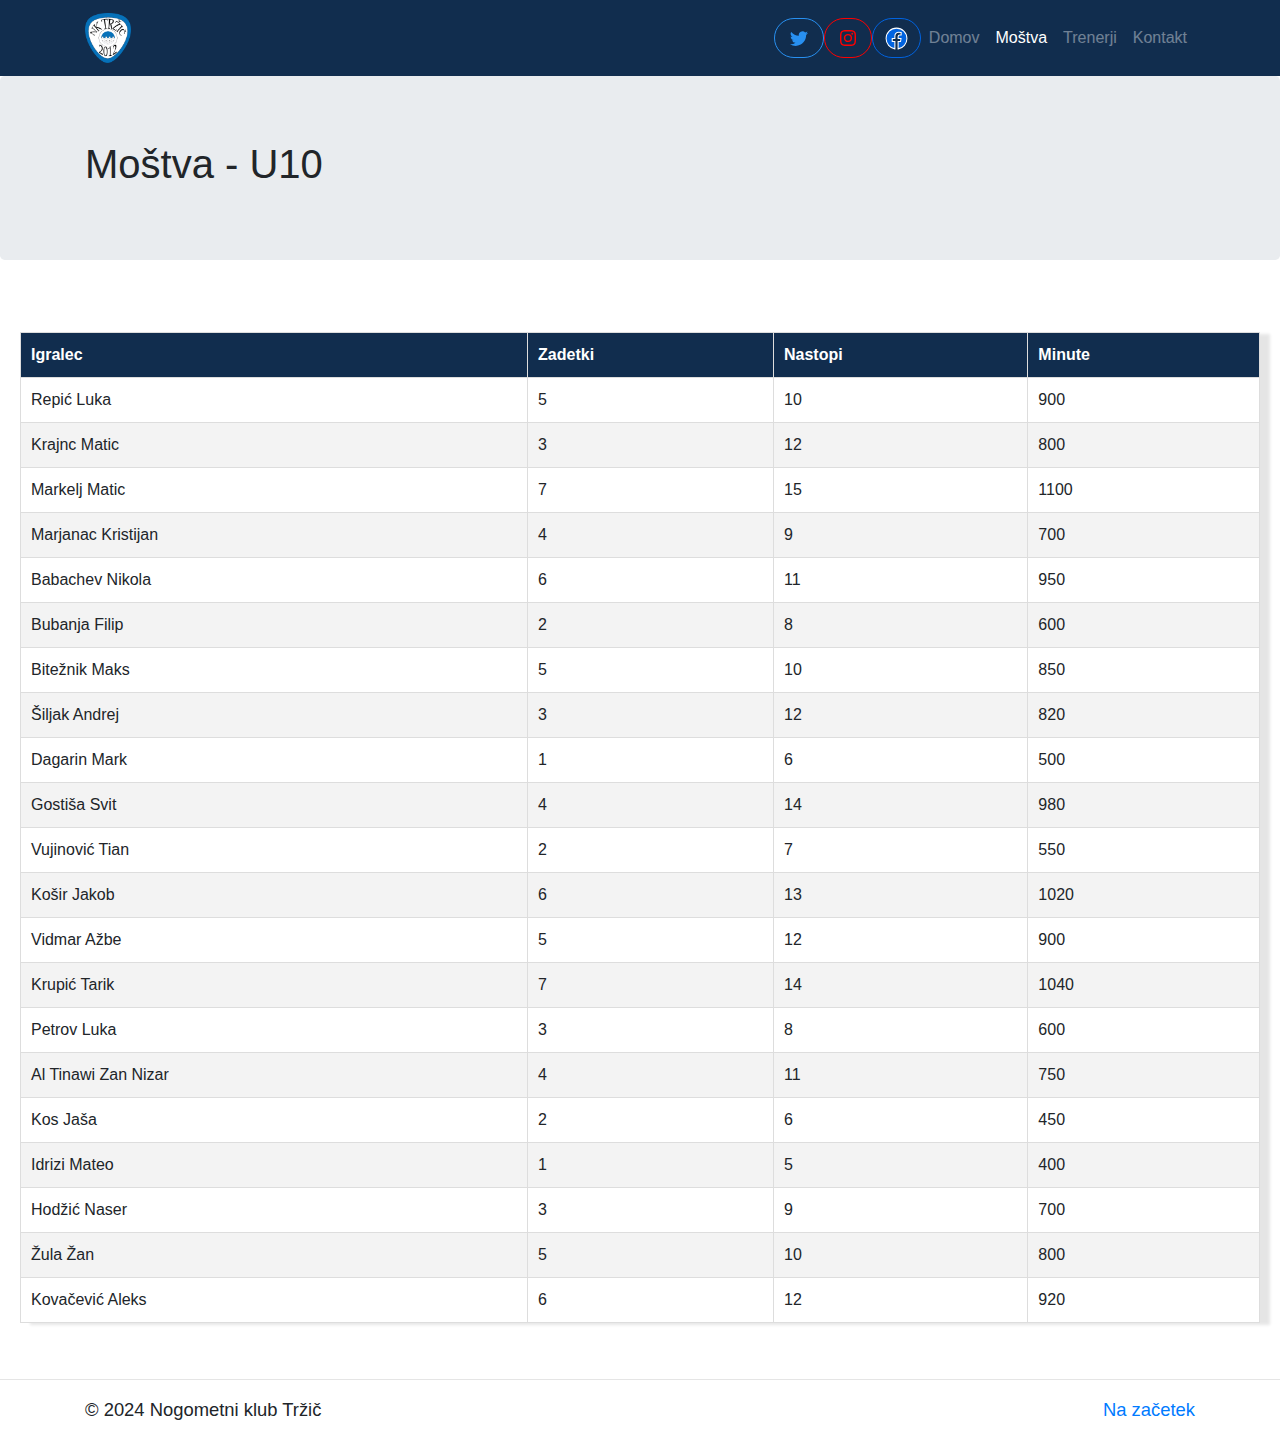
<file: u10.html>
<!DOCTYPE html>
<html lang="sl">
<head>
    <meta charset="utf-8">
    <meta http-equiv="X-UA-Compatible" content="IE=edge">
    <meta name="viewport" content="width=device-width, initial-scale=1, shrink-to-fit=no">
    <meta name="keywords" content="nogomet, klub, Tržič">
    <meta name="description" content="Dobrodošli na naši nogometni strani, kjer boste našli vse informacije o Nogometnem klubu Tržič">
    <meta name="author" content="Aljaž Thaler">
    <title>Nogometni klub Tržič</title>
    <link rel="shortcut icon" type="x-icon" href="slike/nk_trzic.png">
    <link href="slog.css" rel="stylesheet" type="text/css">
	<!-- Bootstrap CSS -->
    <link rel="stylesheet" href="https://maxcdn.bootstrapcdn.com/bootstrap/4.0.0/css/bootstrap.min.css" integrity="sha384-Gn5384xqQ1aoWXA+058RXPxPg6fy4IWvTNh0E263XmFcJlSAwiGgFAW/dAiS6JXm" crossorigin="anonymous">
</head>
<body>
<header>
    <nav class="navbar navbar-expand-sm navbar-custom media">
      <div class="container">
            <a class="navbar-brand" href="glavna.html"><img src="slike/nk_trzic.png" alt="nk_trzic" width="100%" height="50"></a>
            
            <button class="navbar-light navbar-toggler" type="button" data-toggle="collapse" data-target="#meni">
              <span class="navbar-toggler-icon"></span>
            </button>

            <div class="collapse navbar-collapse" id="meni">
                <ul class="navbar-nav ml-auto">
                  <button class="buttontw">
                    <svg viewBox="0 0 16 16" class=" bi-twitter" fill="currentColor" height="18" width="18" xmlns="http://www.w3.org/2000/svg">
                        <path d="M5.026 15c6.038 0 9.341-5.003 9.341-9.334 0-.14 0-.282-.006-.422A6.685 6.685 0 0 0 16 3.542a6.658 6.658 0 0 1-1.889.518 3.301 3.301 0 0 0 1.447-1.817 6.533 6.533 0 0 1-2.087.793A3.286 3.286 0 0 0 7.875 6.03a9.325 9.325 0 0 1-6.767-3.429 3.289 3.289 0 0 0 1.018 4.382A3.323 3.323 0 0 1 .64 6.575v.045a3.288 3.288 0 0 0 2.632 3.218 3.203 3.203 0 0 1-.865.115 3.23 3.23 0 0 1-.614-.057 3.283 3.283 0 0 0 3.067 2.277A6.588 6.588 0 0 1 .78 13.58a6.32 6.32 0 0 1-.78-.045A9.344 9.344 0 0 0 5.026 15z"></path>
                    </svg>
                </button>
                <button class="buttonig">
                  <svg viewBox="0 0 16 16" class="bi bi-instagram" fill="currentColor" height="16" width="16" xmlns="http://www.w3.org/2000/svg"> <path d="M8 0C5.829 0 5.556.01 4.703.048 3.85.088 3.269.222 2.76.42a3.917 3.917 0 0 0-1.417.923A3.927 3.927 0 0 0 .42 2.76C.222 3.268.087 3.85.048 4.7.01 5.555 0 5.827 0 8.001c0 2.172.01 2.444.048 3.297.04.852.174 1.433.372 1.942.205.526.478.972.923 1.417.444.445.89.719 1.416.923.51.198 1.09.333 1.942.372C5.555 15.99 5.827 16 8 16s2.444-.01 3.298-.048c.851-.04 1.434-.174 1.943-.372a3.916 3.916 0 0 0 1.416-.923c.445-.445.718-.891.923-1.417.197-.509.332-1.09.372-1.942C15.99 10.445 16 10.173 16 8s-.01-2.445-.048-3.299c-.04-.851-.175-1.433-.372-1.941a3.926 3.926 0 0 0-.923-1.417A3.911 3.911 0 0 0 13.24.42c-.51-.198-1.092-.333-1.943-.372C10.443.01 10.172 0 7.998 0h.003zm-.717 1.442h.718c2.136 0 2.389.007 3.232.046.78.035 1.204.166 1.486.275.373.145.64.319.92.599.28.28.453.546.598.92.11.281.24.705.275 1.485.039.843.047 1.096.047 3.231s-.008 2.389-.047 3.232c-.035.78-.166 1.203-.275 1.485a2.47 2.47 0 0 1-.599.919c-.28.28-.546.453-.92.598-.28.11-.704.24-1.485.276-.843.038-1.096.047-3.232.047s-2.39-.009-3.233-.047c-.78-.036-1.203-.166-1.485-.276a2.478 2.478 0 0 1-.92-.598 2.48 2.48 0 0 1-.6-.92c-.109-.281-.24-.705-.275-1.485-.038-.843-.046-1.096-.046-3.233 0-2.136.008-2.388.046-3.231.036-.78.166-1.204.276-1.486.145-.373.319-.64.599-.92.28-.28.546-.453.92-.598.282-.11.705-.24 1.485-.276.738-.034 1.024-.044 2.515-.045v.002zm4.988 1.328a.96.96 0 1 0 0 1.92.96.96 0 0 0 0-1.92zm-4.27 1.122a4.109 4.109 0 1 0 0 8.217 4.109 4.109 0 0 0 0-8.217zm0 1.441a2.667 2.667 0 1 1 0 5.334 2.667 2.667 0 0 1 0-5.334z"></path> </svg>
                </button>
                <button class="buttonfc">
                  <svg fill="#ffffff" viewBox="0 0 24 24" xmlns="http://www.w3.org/2000/svg" stroke="#ffffff"><g id="SVGRepo_bgCarrier" stroke-width="0"></g><g id="SVGRepo_tracerCarrier" stroke-linecap="round" stroke-linejoin="round"></g><g id="SVGRepo_iconCarrier"> <path d="M12 2.03998C6.5 2.03998 2 6.52998 2 12.06C2 17.06 5.66 21.21 10.44 21.96V14.96H7.9V12.06H10.44V9.84998C10.44 7.33998 11.93 5.95998 14.22 5.95998C15.31 5.95998 16.45 6.14998 16.45 6.14998V8.61998H15.19C13.95 8.61998 13.56 9.38998 13.56 10.18V12.06H16.34L15.89 14.96H13.56V21.96C15.9164 21.5878 18.0622 20.3855 19.6099 18.57C21.1576 16.7546 22.0054 14.4456 22 12.06C22 6.52998 17.5 2.03998 12 2.03998Z"></path> </g></svg>

                </button>
                    <li class="nav-item ">
                    <a class="nav-link" href="index.html">Domov</a>
                    </li>
                    <li class="nav-item active">
                      <a class="nav-link" href="mostva.html">Moštva</a>
                      <ul>
                        <li><a href="u19.html">U19</a></li>
                        <li><a href="u15.html">U15</a></li>
                        <li><a href="u13.html">U13</a></li>
                        <li><a href="u12.html">U12</a></li>
                        <li><a href="u11.html">U11</a></li>
                        <li><a href="u10.html">U10</a></li>
                        <li><a href="u9.html">U9</a></li>
                        <li><a href="u8.html">U8</a></li>
                      </ul>
                    </li>
                    <li class="nav-item">
                    <a class="nav-link" href="trenerji.html">Trenerji</a>
                    </li>
                    <li class="nav-item">
                    <a class="nav-link" href="kontakt1.html">Kontakt</a>
                    </li>
                </ul>
            </div>
        </div>
    </nav> 
</header>
      <main>
        <div class="jumbotron">
          <div class="container">
            <h1>Moštva - U10</h1>
          </div>
        </div>
        <div class="card-body">
            <table class="custom-table">
                <thead>
                    <tr>
                        <th>Igralec</th>
                        <th>Zadetki</th>
                        <th>Nastopi</th>
                        <th>Minute</th>
                    </tr>
                </thead>
                <tbody>
                    <tr>
                        <td>Repić Luka</td>
                        <td>5</td>
                        <td>10</td>
                        <td>900</td>
                    </tr>
                    <tr>
                        <td>Krajnc Matic</td>
                        <td>3</td>
                        <td>12</td>
                        <td>800</td>
                    </tr>
                    <tr>
                        <td>Markelj Matic</td>
                        <td>7</td>
                        <td>15</td>
                        <td>1100</td>
                    </tr>
                    <tr>
                        <td>Marjanac Kristijan</td>
                        <td>4</td>
                        <td>9</td>
                        <td>700</td>
                    </tr>
                    <tr>
                        <td>Babachev Nikola</td>
                        <td>6</td>
                        <td>11</td>
                        <td>950</td>
                    </tr>
                    <tr>
                        <td>Bubanja Filip</td>
                        <td>2</td>
                        <td>8</td>
                        <td>600</td>
                    </tr>
                    <tr>
                        <td>Bitežnik Maks</td>
                        <td>5</td>
                        <td>10</td>
                        <td>850</td>
                    </tr>
                    <tr>
                        <td>Šiljak Andrej</td>
                        <td>3</td>
                        <td>12</td>
                        <td>820</td>
                    </tr>
                    <tr>
                        <td>Dagarin Mark</td>
                        <td>1</td>
                        <td>6</td>
                        <td>500</td>
                    </tr>
                    <tr>
                        <td>Gostiša Svit</td>
                        <td>4</td>
                        <td>14</td>
                        <td>980</td>
                    </tr>
                    <tr>
                        <td>Vujinović Tian</td>
                        <td>2</td>
                        <td>7</td>
                        <td>550</td>
                    </tr>
                    <tr>
                        <td>Košir Jakob</td>
                        <td>6</td>
                        <td>13</td>
                        <td>1020</td>
                    </tr>
                    <tr>
                        <td>Vidmar Ažbe</td>
                        <td>5</td>
                        <td>12</td>
                        <td>900</td>
                    </tr>
                    <tr>
                        <td>Krupić Tarik</td>
                        <td>7</td>
                        <td>14</td>
                        <td>1040</td>
                    </tr>
                    <tr>
                        <td>Petrov Luka</td>
                        <td>3</td>
                        <td>8</td>
                        <td>600</td>
                    </tr>
                    <tr>
                        <td>Al Tinawi Zan Nizar</td>
                        <td>4</td>
                        <td>11</td>
                        <td>750</td>
                    </tr>
                    <tr>
                        <td>Kos Jaša</td>
                        <td>2</td>
                        <td>6</td>
                        <td>450</td>
                    </tr>
                    <tr>
                        <td>Idrizi Mateo</td>
                        <td>1</td>
                        <td>5</td>
                        <td>400</td>
                    </tr>
                    <tr>
                        <td>Hodžić Naser</td>
                        <td>3</td>
                        <td>9</td>
                        <td>700</td>
                    </tr>
                    <tr>
                        <td>Žula Žan</td>
                        <td>5</td>
                        <td>10</td>
                        <td>800</td>
                    </tr>
                    <tr>
                        <td>Kovačević Aleks</td>
                        <td>6</td>
                        <td>12</td>
                        <td>920</td>
                    </tr>
                </tbody>
            </table>
        </div>
        </div>
    </div>
    </main>
    <hr>
    <footer class="container-fluid">
      <div class="container">
        <p class="float-right">
          <a href="#">Na začetek</a>
        </p>
        <p>
          © 2024 Nogometni klub Tržič
        </p>
      </div>
    </footer>
</body>
</html>
</file>
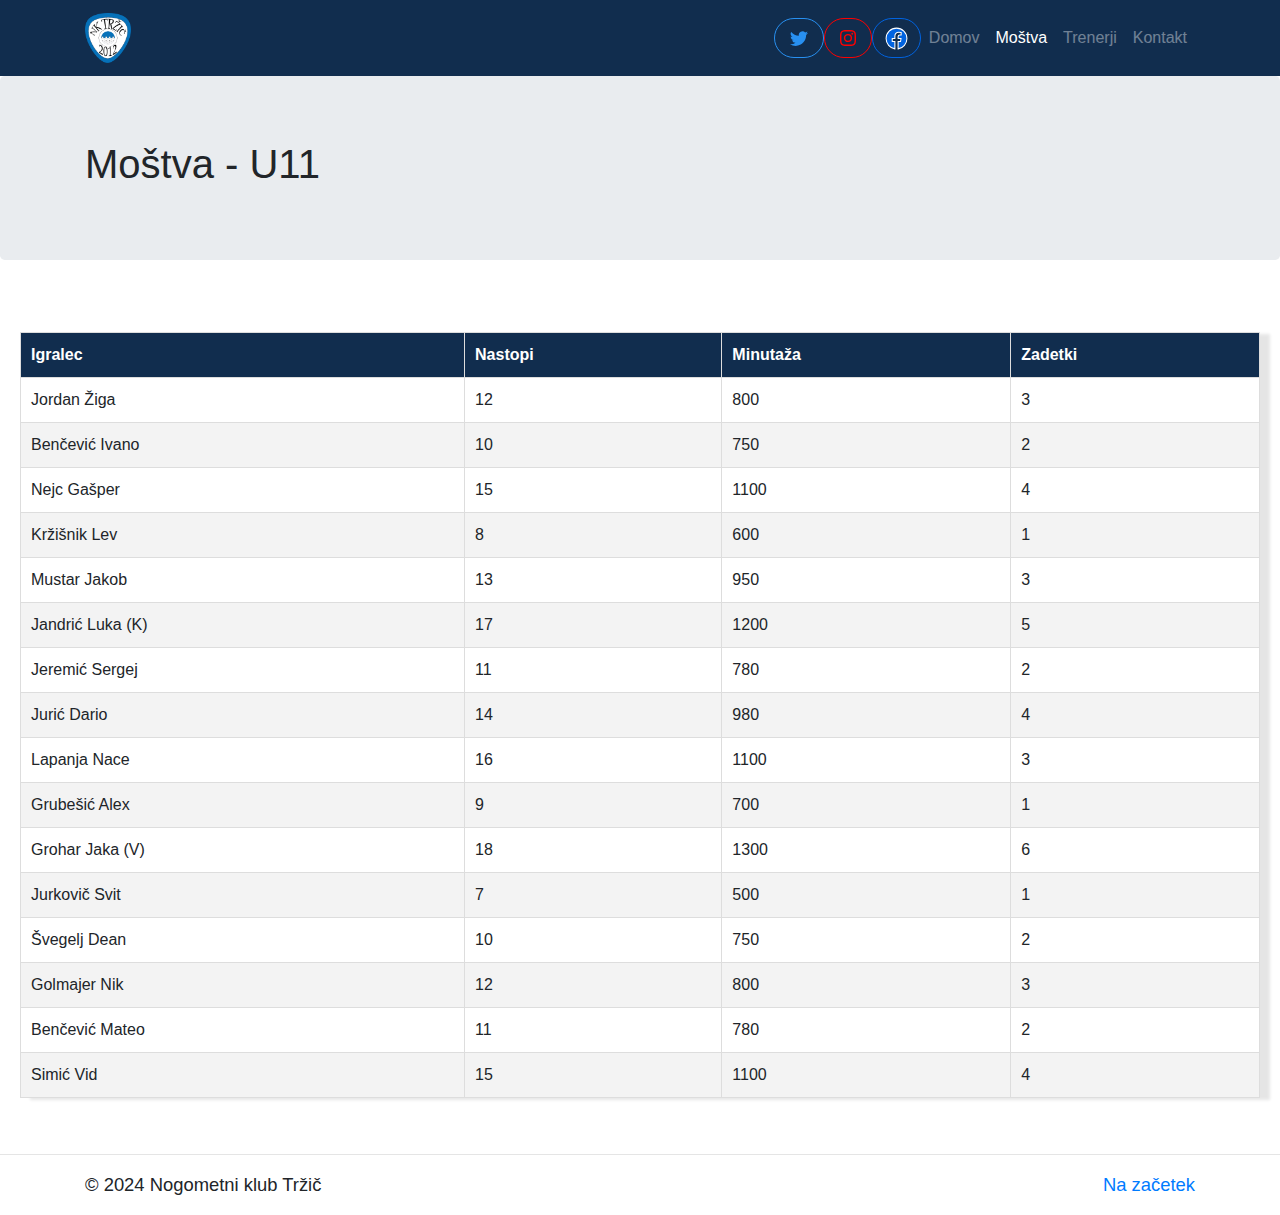
<file: u11.html>
<!DOCTYPE html>
<html lang="sl">
<head>
    <meta charset="utf-8">
    <meta http-equiv="X-UA-Compatible" content="IE=edge">
    <meta name="viewport" content="width=device-width, initial-scale=1, shrink-to-fit=no">
    <meta name="keywords" content="nogomet, klub, Tržič">
    <meta name="description" content="Dobrodošli na naši nogometni strani, kjer boste našli vse informacije o Nogometnem klubu Tržič">
    <meta name="author" content="Aljaž Thaler">
    <title>Nogometni klub Tržič</title>
    <link rel="shortcut icon" type="x-icon" href="slike/nk_trzic.png">
    <link href="slog.css" rel="stylesheet" type="text/css">
	<!-- Bootstrap CSS -->
    <link rel="stylesheet" href="https://maxcdn.bootstrapcdn.com/bootstrap/4.0.0/css/bootstrap.min.css" integrity="sha384-Gn5384xqQ1aoWXA+058RXPxPg6fy4IWvTNh0E263XmFcJlSAwiGgFAW/dAiS6JXm" crossorigin="anonymous">
</head>
<body>
<header>
    <nav class="navbar navbar-expand-sm navbar-custom media">
      <div class="container">
            <a class="navbar-brand" href="glavna.html"><img src="slike/nk_trzic.png" alt="nk_trzic" width="100%" height="50"></a>
            
            <button class="navbar-light navbar-toggler" type="button" data-toggle="collapse" data-target="#meni">
              <span class="navbar-toggler-icon"></span>
            </button>

            <div class="collapse navbar-collapse" id="meni">
                <ul class="navbar-nav ml-auto">
                  <button class="buttontw">
                    <svg viewBox="0 0 16 16" class=" bi-twitter" fill="currentColor" height="18" width="18" xmlns="http://www.w3.org/2000/svg">
                        <path d="M5.026 15c6.038 0 9.341-5.003 9.341-9.334 0-.14 0-.282-.006-.422A6.685 6.685 0 0 0 16 3.542a6.658 6.658 0 0 1-1.889.518 3.301 3.301 0 0 0 1.447-1.817 6.533 6.533 0 0 1-2.087.793A3.286 3.286 0 0 0 7.875 6.03a9.325 9.325 0 0 1-6.767-3.429 3.289 3.289 0 0 0 1.018 4.382A3.323 3.323 0 0 1 .64 6.575v.045a3.288 3.288 0 0 0 2.632 3.218 3.203 3.203 0 0 1-.865.115 3.23 3.23 0 0 1-.614-.057 3.283 3.283 0 0 0 3.067 2.277A6.588 6.588 0 0 1 .78 13.58a6.32 6.32 0 0 1-.78-.045A9.344 9.344 0 0 0 5.026 15z"></path>
                    </svg>
                </button>
                <button class="buttonig">
                  <svg viewBox="0 0 16 16" class="bi bi-instagram" fill="currentColor" height="16" width="16" xmlns="http://www.w3.org/2000/svg"> <path d="M8 0C5.829 0 5.556.01 4.703.048 3.85.088 3.269.222 2.76.42a3.917 3.917 0 0 0-1.417.923A3.927 3.927 0 0 0 .42 2.76C.222 3.268.087 3.85.048 4.7.01 5.555 0 5.827 0 8.001c0 2.172.01 2.444.048 3.297.04.852.174 1.433.372 1.942.205.526.478.972.923 1.417.444.445.89.719 1.416.923.51.198 1.09.333 1.942.372C5.555 15.99 5.827 16 8 16s2.444-.01 3.298-.048c.851-.04 1.434-.174 1.943-.372a3.916 3.916 0 0 0 1.416-.923c.445-.445.718-.891.923-1.417.197-.509.332-1.09.372-1.942C15.99 10.445 16 10.173 16 8s-.01-2.445-.048-3.299c-.04-.851-.175-1.433-.372-1.941a3.926 3.926 0 0 0-.923-1.417A3.911 3.911 0 0 0 13.24.42c-.51-.198-1.092-.333-1.943-.372C10.443.01 10.172 0 7.998 0h.003zm-.717 1.442h.718c2.136 0 2.389.007 3.232.046.78.035 1.204.166 1.486.275.373.145.64.319.92.599.28.28.453.546.598.92.11.281.24.705.275 1.485.039.843.047 1.096.047 3.231s-.008 2.389-.047 3.232c-.035.78-.166 1.203-.275 1.485a2.47 2.47 0 0 1-.599.919c-.28.28-.546.453-.92.598-.28.11-.704.24-1.485.276-.843.038-1.096.047-3.232.047s-2.39-.009-3.233-.047c-.78-.036-1.203-.166-1.485-.276a2.478 2.478 0 0 1-.92-.598 2.48 2.48 0 0 1-.6-.92c-.109-.281-.24-.705-.275-1.485-.038-.843-.046-1.096-.046-3.233 0-2.136.008-2.388.046-3.231.036-.78.166-1.204.276-1.486.145-.373.319-.64.599-.92.28-.28.546-.453.92-.598.282-.11.705-.24 1.485-.276.738-.034 1.024-.044 2.515-.045v.002zm4.988 1.328a.96.96 0 1 0 0 1.92.96.96 0 0 0 0-1.92zm-4.27 1.122a4.109 4.109 0 1 0 0 8.217 4.109 4.109 0 0 0 0-8.217zm0 1.441a2.667 2.667 0 1 1 0 5.334 2.667 2.667 0 0 1 0-5.334z"></path> </svg>
                </button>
                <button class="buttonfc">
                  <svg fill="#ffffff" viewBox="0 0 24 24" xmlns="http://www.w3.org/2000/svg" stroke="#ffffff"><g id="SVGRepo_bgCarrier" stroke-width="0"></g><g id="SVGRepo_tracerCarrier" stroke-linecap="round" stroke-linejoin="round"></g><g id="SVGRepo_iconCarrier"> <path d="M12 2.03998C6.5 2.03998 2 6.52998 2 12.06C2 17.06 5.66 21.21 10.44 21.96V14.96H7.9V12.06H10.44V9.84998C10.44 7.33998 11.93 5.95998 14.22 5.95998C15.31 5.95998 16.45 6.14998 16.45 6.14998V8.61998H15.19C13.95 8.61998 13.56 9.38998 13.56 10.18V12.06H16.34L15.89 14.96H13.56V21.96C15.9164 21.5878 18.0622 20.3855 19.6099 18.57C21.1576 16.7546 22.0054 14.4456 22 12.06C22 6.52998 17.5 2.03998 12 2.03998Z"></path> </g></svg>

                </button>
                    <li class="nav-item ">
                    <a class="nav-link" href="index.html">Domov</a>
                    </li>
                    <li class="nav-item active">
                      <a class="nav-link" href="mostva.html">Moštva</a>
                      <ul>
                        <li><a href="u19.html">U19</a></li>
                        <li><a href="u15.html">U15</a></li>
                        <li><a href="u13.html">U13</a></li>
                        <li><a href="u12.html">U12</a></li>
                        <li><a href="u11.html">U11</a></li>
                        <li><a href="u10.html">U10</a></li>
                        <li><a href="u9.html">U9</a></li>
                        <li><a href="u8.html">U8</a></li>
                      </ul>
                    </li>
                    <li class="nav-item">
                    <a class="nav-link" href="trenerji.html">Trenerji</a>
                    </li>
                    <li class="nav-item">
                    <a class="nav-link" href="kontakt1.html">Kontakt</a>
                    </li>
                </ul>
            </div>
        </div>
    </nav> 
</header>
      <main>
        <div class="jumbotron">
          <div class="container">
            <h1>Moštva - U11</h1>
          </div>
        </div>
        <div class="card-body">
            <table class="custom-table">
                <thead>
                    <tr>
                        <th>Igralec</th>
                        <th>Nastopi</th>
                        <th>Minutaža</th>
                        <th>Zadetki</th>
                    </tr>
                </thead>
                <tbody>
                    <tr>
                        <td>Jordan Žiga</td>
                        <td>12</td>
                        <td>800</td>
                        <td>3</td>
                    </tr>
                    <tr>
                        <td>Benčević Ivano</td>
                        <td>10</td>
                        <td>750</td>
                        <td>2</td>
                    </tr>
                    <tr>
                        <td>Nejc Gašper</td>
                        <td>15</td>
                        <td>1100</td>
                        <td>4</td>
                    </tr>
                    <tr>
                        <td>Kržišnik Lev</td>
                        <td>8</td>
                        <td>600</td>
                        <td>1</td>
                    </tr>
                    <tr>
                        <td>Mustar Jakob</td>
                        <td>13</td>
                        <td>950</td>
                        <td>3</td>
                    </tr>
                    <tr>
                        <td>Jandrić Luka (K)</td>
                        <td>17</td>
                        <td>1200</td>
                        <td>5</td>
                    </tr>
                    <tr>
                        <td>Jeremić Sergej</td>
                        <td>11</td>
                        <td>780</td>
                        <td>2</td>
                    </tr>
                    <tr>
                        <td>Jurić Dario</td>
                        <td>14</td>
                        <td>980</td>
                        <td>4</td>
                    </tr>
                    <tr>
                        <td>Lapanja Nace</td>
                        <td>16</td>
                        <td>1100</td>
                        <td>3</td>
                    </tr>
                    <tr>
                        <td>Grubešić Alex</td>
                        <td>9</td>
                        <td>700</td>
                        <td>1</td>
                    </tr>
                    <tr>
                        <td>Grohar Jaka (V)</td>
                        <td>18</td>
                        <td>1300</td>
                        <td>6</td>
                    </tr>
                    <tr>
                        <td>Jurkovič Svit</td>
                        <td>7</td>
                        <td>500</td>
                        <td>1</td>
                    </tr>
                    <tr>
                        <td>Švegelj Dean</td>
                        <td>10</td>
                        <td>750</td>
                        <td>2</td>
                    </tr>
                    <tr>
                        <td>Golmajer Nik</td>
                        <td>12</td>
                        <td>800</td>
                        <td>3</td>
                    </tr>
                    <tr>
                        <td>Benčević Mateo</td>
                        <td>11</td>
                        <td>780</td>
                        <td>2</td>
                    </tr>
                    <tr>
                        <td>Simić Vid</td>
                        <td>15</td>
                        <td>1100</td>
                        <td>4</td>
                    </tr>
                </tbody>
            </table>
        </div>
        </div>
    </div>
    </main>
    <hr>
    <footer class="container-fluid">
      <div class="container">
        <p class="float-right">
          <a href="#">Na začetek</a>
        </p>
        <p>
          © 2024 Nogometni klub Tržič
        </p>
      </div>
    </footer>
</body>
</html>
</file>
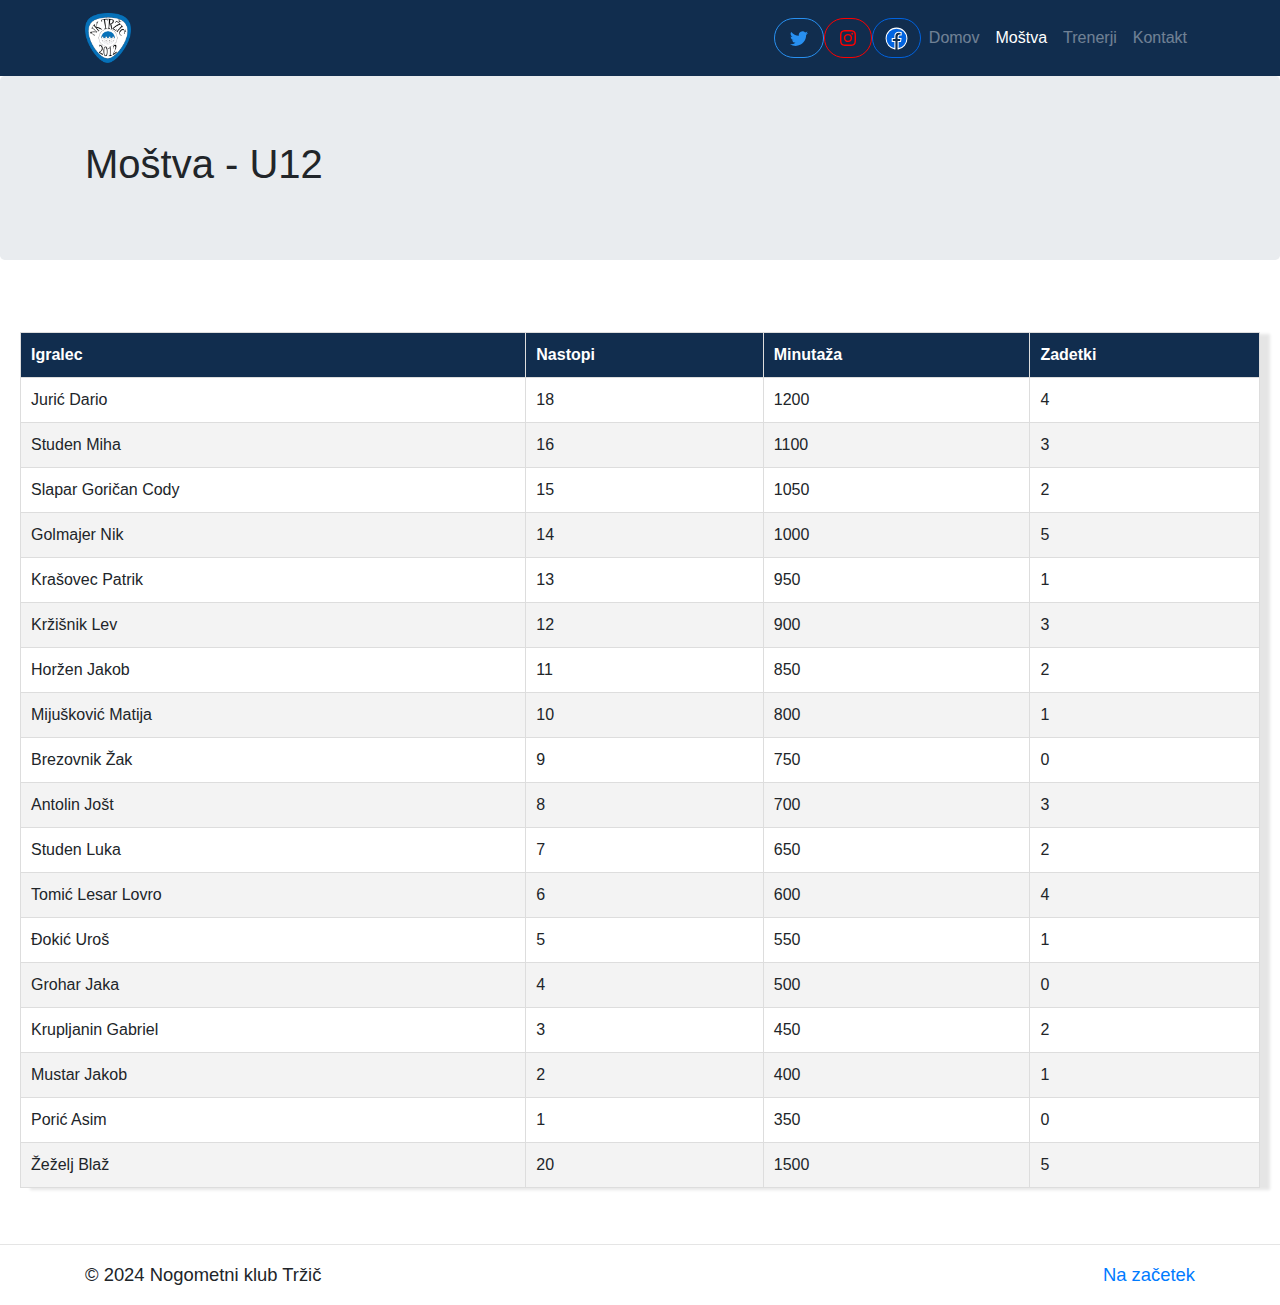
<file: u12.html>
<!DOCTYPE html>
<html lang="sl">
<head>
    <meta charset="utf-8">
    <meta http-equiv="X-UA-Compatible" content="IE=edge">
    <meta name="viewport" content="width=device-width, initial-scale=1, shrink-to-fit=no">
    <meta name="keywords" content="nogomet, klub, Tržič">
    <meta name="description" content="Dobrodošli na naši nogometni strani, kjer boste našli vse informacije o Nogometnem klubu Tržič">
    <meta name="author" content="Aljaž Thaler">
    <title>Nogometni klub Tržič</title>
    <link rel="shortcut icon" type="x-icon" href="slike/nk_trzic.png">
    <link href="slog.css" rel="stylesheet" type="text/css">
	<!-- Bootstrap CSS -->
    <link rel="stylesheet" href="https://maxcdn.bootstrapcdn.com/bootstrap/4.0.0/css/bootstrap.min.css" integrity="sha384-Gn5384xqQ1aoWXA+058RXPxPg6fy4IWvTNh0E263XmFcJlSAwiGgFAW/dAiS6JXm" crossorigin="anonymous">
</head>
<body>
<header>
    <nav class="navbar navbar-expand-sm navbar-custom media">
      <div class="container">
            <a class="navbar-brand" href="glavna.html"><img src="slike/nk_trzic.png" alt="nk_trzic" width="100%" height="50"></a>
            
            <button class="navbar-light navbar-toggler" type="button" data-toggle="collapse" data-target="#meni">
              <span class="navbar-toggler-icon"></span>
            </button>

            <div class="collapse navbar-collapse" id="meni">
                <ul class="navbar-nav ml-auto">
                  <button class="buttontw">
                    <svg viewBox="0 0 16 16" class=" bi-twitter" fill="currentColor" height="18" width="18" xmlns="http://www.w3.org/2000/svg">
                        <path d="M5.026 15c6.038 0 9.341-5.003 9.341-9.334 0-.14 0-.282-.006-.422A6.685 6.685 0 0 0 16 3.542a6.658 6.658 0 0 1-1.889.518 3.301 3.301 0 0 0 1.447-1.817 6.533 6.533 0 0 1-2.087.793A3.286 3.286 0 0 0 7.875 6.03a9.325 9.325 0 0 1-6.767-3.429 3.289 3.289 0 0 0 1.018 4.382A3.323 3.323 0 0 1 .64 6.575v.045a3.288 3.288 0 0 0 2.632 3.218 3.203 3.203 0 0 1-.865.115 3.23 3.23 0 0 1-.614-.057 3.283 3.283 0 0 0 3.067 2.277A6.588 6.588 0 0 1 .78 13.58a6.32 6.32 0 0 1-.78-.045A9.344 9.344 0 0 0 5.026 15z"></path>
                    </svg>
                </button>
                <button class="buttonig">
                  <svg viewBox="0 0 16 16" class="bi bi-instagram" fill="currentColor" height="16" width="16" xmlns="http://www.w3.org/2000/svg"> <path d="M8 0C5.829 0 5.556.01 4.703.048 3.85.088 3.269.222 2.76.42a3.917 3.917 0 0 0-1.417.923A3.927 3.927 0 0 0 .42 2.76C.222 3.268.087 3.85.048 4.7.01 5.555 0 5.827 0 8.001c0 2.172.01 2.444.048 3.297.04.852.174 1.433.372 1.942.205.526.478.972.923 1.417.444.445.89.719 1.416.923.51.198 1.09.333 1.942.372C5.555 15.99 5.827 16 8 16s2.444-.01 3.298-.048c.851-.04 1.434-.174 1.943-.372a3.916 3.916 0 0 0 1.416-.923c.445-.445.718-.891.923-1.417.197-.509.332-1.09.372-1.942C15.99 10.445 16 10.173 16 8s-.01-2.445-.048-3.299c-.04-.851-.175-1.433-.372-1.941a3.926 3.926 0 0 0-.923-1.417A3.911 3.911 0 0 0 13.24.42c-.51-.198-1.092-.333-1.943-.372C10.443.01 10.172 0 7.998 0h.003zm-.717 1.442h.718c2.136 0 2.389.007 3.232.046.78.035 1.204.166 1.486.275.373.145.64.319.92.599.28.28.453.546.598.92.11.281.24.705.275 1.485.039.843.047 1.096.047 3.231s-.008 2.389-.047 3.232c-.035.78-.166 1.203-.275 1.485a2.47 2.47 0 0 1-.599.919c-.28.28-.546.453-.92.598-.28.11-.704.24-1.485.276-.843.038-1.096.047-3.232.047s-2.39-.009-3.233-.047c-.78-.036-1.203-.166-1.485-.276a2.478 2.478 0 0 1-.92-.598 2.48 2.48 0 0 1-.6-.92c-.109-.281-.24-.705-.275-1.485-.038-.843-.046-1.096-.046-3.233 0-2.136.008-2.388.046-3.231.036-.78.166-1.204.276-1.486.145-.373.319-.64.599-.92.28-.28.546-.453.92-.598.282-.11.705-.24 1.485-.276.738-.034 1.024-.044 2.515-.045v.002zm4.988 1.328a.96.96 0 1 0 0 1.92.96.96 0 0 0 0-1.92zm-4.27 1.122a4.109 4.109 0 1 0 0 8.217 4.109 4.109 0 0 0 0-8.217zm0 1.441a2.667 2.667 0 1 1 0 5.334 2.667 2.667 0 0 1 0-5.334z"></path> </svg>
                </button>
                <button class="buttonfc">
                  <svg fill="#ffffff" viewBox="0 0 24 24" xmlns="http://www.w3.org/2000/svg" stroke="#ffffff"><g id="SVGRepo_bgCarrier" stroke-width="0"></g><g id="SVGRepo_tracerCarrier" stroke-linecap="round" stroke-linejoin="round"></g><g id="SVGRepo_iconCarrier"> <path d="M12 2.03998C6.5 2.03998 2 6.52998 2 12.06C2 17.06 5.66 21.21 10.44 21.96V14.96H7.9V12.06H10.44V9.84998C10.44 7.33998 11.93 5.95998 14.22 5.95998C15.31 5.95998 16.45 6.14998 16.45 6.14998V8.61998H15.19C13.95 8.61998 13.56 9.38998 13.56 10.18V12.06H16.34L15.89 14.96H13.56V21.96C15.9164 21.5878 18.0622 20.3855 19.6099 18.57C21.1576 16.7546 22.0054 14.4456 22 12.06C22 6.52998 17.5 2.03998 12 2.03998Z"></path> </g></svg>

                </button>
                    <li class="nav-item ">
                    <a class="nav-link" href="index.html">Domov</a>
                    </li>
                    <li class="nav-item active">
                      <a class="nav-link" href="mostva.html">Moštva</a>
                      <ul>
                        <li><a href="u19.html">U19</a></li>
                        <li><a href="u15.html">U15</a></li>
                        <li><a href="u13.html">U13</a></li>
                        <li><a href="u12.html">U12</a></li>
                        <li><a href="u11.html">U11</a></li>
                        <li><a href="u10.html">U10</a></li>
                        <li><a href="u9.html">U9</a></li>
                        <li><a href="u8.html">U8</a></li>
                      </ul>
                    </li>
                    <li class="nav-item">
                    <a class="nav-link" href="trenerji.html">Trenerji</a>
                    </li>
                    <li class="nav-item">
                    <a class="nav-link" href="kontakt1.html">Kontakt</a>
                    </li>
                </ul>
            </div>
        </div>
    </nav> 
</header>
      <main>
        <div class="jumbotron">
          <div class="container">
            <h1>Moštva - U12</h1>
          </div>
        </div>
        <div class="card-body">
            <table class="custom-table">
                <thead>
                    <tr>
                        <th>Igralec</th>
                        <th>Nastopi</th>
                        <th>Minutaža</th>
                        <th>Zadetki</th>
                    </tr>
                </thead>
                <tbody>
                    <tr>
                        <td>Jurić Dario</td>
                        <td>18</td>
                        <td>1200</td>
                        <td>4</td>
                    </tr>
                    <tr>
                        <td>Studen Miha</td>
                        <td>16</td>
                        <td>1100</td>
                        <td>3</td>
                    </tr>
                    <tr>
                        <td>Slapar Goričan Cody</td>
                        <td>15</td>
                        <td>1050</td>
                        <td>2</td>
                    </tr>
                    <tr>
                        <td>Golmajer Nik</td>
                        <td>14</td>
                        <td>1000</td>
                        <td>5</td>
                    </tr>
                    <tr>
                        <td>Krašovec Patrik</td>
                        <td>13</td>
                        <td>950</td>
                        <td>1</td>
                    </tr>
                    <tr>
                        <td>Kržišnik Lev</td>
                        <td>12</td>
                        <td>900</td>
                        <td>3</td>
                    </tr>
                    <tr>
                        <td>Horžen Jakob</td>
                        <td>11</td>
                        <td>850</td>
                        <td>2</td>
                    </tr>
                    <tr>
                        <td>Mijušković Matija</td>
                        <td>10</td>
                        <td>800</td>
                        <td>1</td>
                    </tr>
                    <tr>
                        <td>Brezovnik Žak</td>
                        <td>9</td>
                        <td>750</td>
                        <td>0</td>
                    </tr>
                    <tr>
                        <td>Antolin Jošt</td>
                        <td>8</td>
                        <td>700</td>
                        <td>3</td>
                    </tr>
                    <tr>
                        <td>Studen Luka</td>
                        <td>7</td>
                        <td>650</td>
                        <td>2</td>
                    </tr>
                    <tr>
                        <td>Tomić Lesar Lovro</td>
                        <td>6</td>
                        <td>600</td>
                        <td>4</td>
                    </tr>
                    <tr>
                        <td>Đokić Uroš</td>
                        <td>5</td>
                        <td>550</td>
                        <td>1</td>
                    </tr>
                    <tr>
                        <td>Grohar Jaka</td>
                        <td>4</td>
                        <td>500</td>
                        <td>0</td>
                    </tr>
                    <tr>
                        <td>Krupljanin Gabriel</td>
                        <td>3</td>
                        <td>450</td>
                        <td>2</td>
                    </tr>
                    <tr>
                        <td>Mustar Jakob</td>
                        <td>2</td>
                        <td>400</td>
                        <td>1</td>
                    </tr>
                    <tr>
                        <td>Porić Asim</td>
                        <td>1</td>
                        <td>350</td>
                        <td>0</td>
                    </tr>
                    <tr>
                        <td>Žeželj Blaž</td>
                        <td>20</td>
                        <td>1500</td>
                        <td>5</td>
                    </tr>
                </tbody>
            </table>
        </div>
        </div>
    </div>
    </main>
    <hr>
    <footer class="container-fluid">
      <div class="container">
        <p class="float-right">
          <a href="#">Na začetek</a>
        </p>
        <p>
          © 2024 Nogometni klub Tržič
        </p>
      </div>
    </footer>
</body>
</html>
</file>
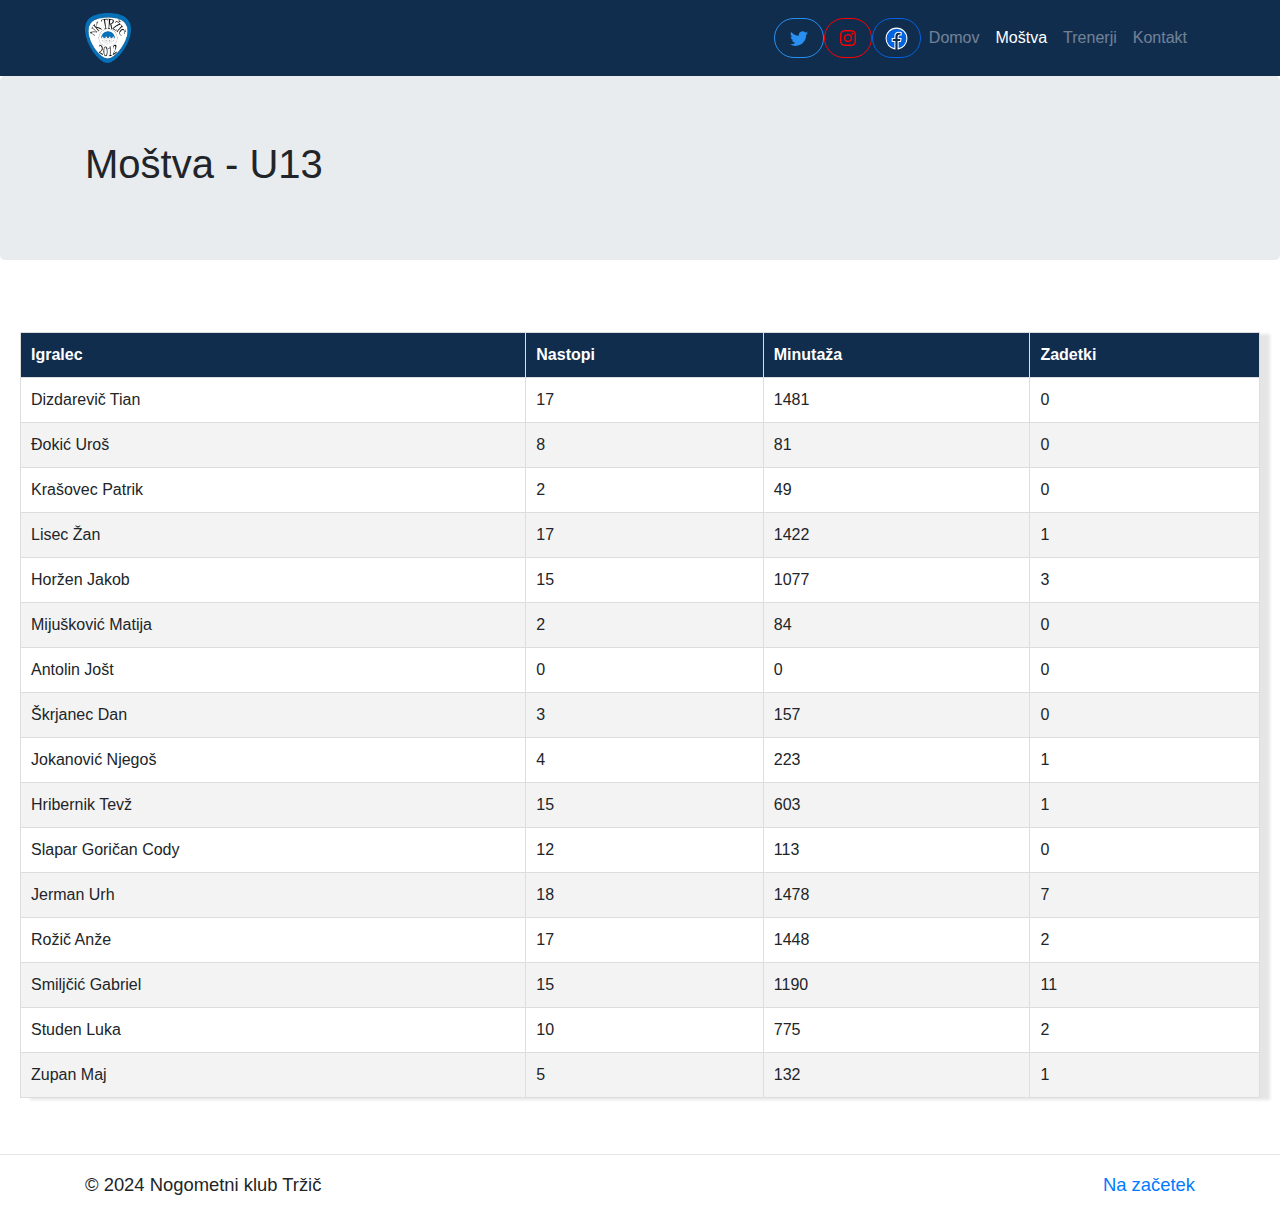
<file: u13.html>
<!DOCTYPE html>
<html lang="sl">
<head>
    <meta charset="utf-8">
    <meta http-equiv="X-UA-Compatible" content="IE=edge">
    <meta name="viewport" content="width=device-width, initial-scale=1, shrink-to-fit=no">
    <meta name="keywords" content="nogomet, klub, Tržič">
    <meta name="description" content="Dobrodošli na naši nogometni strani, kjer boste našli vse informacije o Nogometnem klubu Tržič">
    <meta name="author" content="Aljaž Thaler">
    <title>Nogometni klub Tržič</title>
    <link rel="shortcut icon" type="x-icon" href="slike/nk_trzic.png">
    <link href="slog.css" rel="stylesheet" type="text/css">
	<!-- Bootstrap CSS -->
    <link rel="stylesheet" href="https://maxcdn.bootstrapcdn.com/bootstrap/4.0.0/css/bootstrap.min.css" integrity="sha384-Gn5384xqQ1aoWXA+058RXPxPg6fy4IWvTNh0E263XmFcJlSAwiGgFAW/dAiS6JXm" crossorigin="anonymous">
</head>
<body>
<header>
    <nav class="navbar navbar-expand-sm navbar-custom media">
      <div class="container">
            <a class="navbar-brand" href="glavna.html"><img src="slike/nk_trzic.png" alt="nk_trzic" width="100%" height="50"></a>
            
            <button class="navbar-light navbar-toggler" type="button" data-toggle="collapse" data-target="#meni">
              <span class="navbar-toggler-icon"></span>
            </button>

            <div class="collapse navbar-collapse" id="meni">
                <ul class="navbar-nav ml-auto">
                  <button class="buttontw">
                    <svg viewBox="0 0 16 16" class=" bi-twitter" fill="currentColor" height="18" width="18" xmlns="http://www.w3.org/2000/svg">
                        <path d="M5.026 15c6.038 0 9.341-5.003 9.341-9.334 0-.14 0-.282-.006-.422A6.685 6.685 0 0 0 16 3.542a6.658 6.658 0 0 1-1.889.518 3.301 3.301 0 0 0 1.447-1.817 6.533 6.533 0 0 1-2.087.793A3.286 3.286 0 0 0 7.875 6.03a9.325 9.325 0 0 1-6.767-3.429 3.289 3.289 0 0 0 1.018 4.382A3.323 3.323 0 0 1 .64 6.575v.045a3.288 3.288 0 0 0 2.632 3.218 3.203 3.203 0 0 1-.865.115 3.23 3.23 0 0 1-.614-.057 3.283 3.283 0 0 0 3.067 2.277A6.588 6.588 0 0 1 .78 13.58a6.32 6.32 0 0 1-.78-.045A9.344 9.344 0 0 0 5.026 15z"></path>
                    </svg>
                </button>
                <button class="buttonig">
                  <svg viewBox="0 0 16 16" class="bi bi-instagram" fill="currentColor" height="16" width="16" xmlns="http://www.w3.org/2000/svg"> <path d="M8 0C5.829 0 5.556.01 4.703.048 3.85.088 3.269.222 2.76.42a3.917 3.917 0 0 0-1.417.923A3.927 3.927 0 0 0 .42 2.76C.222 3.268.087 3.85.048 4.7.01 5.555 0 5.827 0 8.001c0 2.172.01 2.444.048 3.297.04.852.174 1.433.372 1.942.205.526.478.972.923 1.417.444.445.89.719 1.416.923.51.198 1.09.333 1.942.372C5.555 15.99 5.827 16 8 16s2.444-.01 3.298-.048c.851-.04 1.434-.174 1.943-.372a3.916 3.916 0 0 0 1.416-.923c.445-.445.718-.891.923-1.417.197-.509.332-1.09.372-1.942C15.99 10.445 16 10.173 16 8s-.01-2.445-.048-3.299c-.04-.851-.175-1.433-.372-1.941a3.926 3.926 0 0 0-.923-1.417A3.911 3.911 0 0 0 13.24.42c-.51-.198-1.092-.333-1.943-.372C10.443.01 10.172 0 7.998 0h.003zm-.717 1.442h.718c2.136 0 2.389.007 3.232.046.78.035 1.204.166 1.486.275.373.145.64.319.92.599.28.28.453.546.598.92.11.281.24.705.275 1.485.039.843.047 1.096.047 3.231s-.008 2.389-.047 3.232c-.035.78-.166 1.203-.275 1.485a2.47 2.47 0 0 1-.599.919c-.28.28-.546.453-.92.598-.28.11-.704.24-1.485.276-.843.038-1.096.047-3.232.047s-2.39-.009-3.233-.047c-.78-.036-1.203-.166-1.485-.276a2.478 2.478 0 0 1-.92-.598 2.48 2.48 0 0 1-.6-.92c-.109-.281-.24-.705-.275-1.485-.038-.843-.046-1.096-.046-3.233 0-2.136.008-2.388.046-3.231.036-.78.166-1.204.276-1.486.145-.373.319-.64.599-.92.28-.28.546-.453.92-.598.282-.11.705-.24 1.485-.276.738-.034 1.024-.044 2.515-.045v.002zm4.988 1.328a.96.96 0 1 0 0 1.92.96.96 0 0 0 0-1.92zm-4.27 1.122a4.109 4.109 0 1 0 0 8.217 4.109 4.109 0 0 0 0-8.217zm0 1.441a2.667 2.667 0 1 1 0 5.334 2.667 2.667 0 0 1 0-5.334z"></path> </svg>
                </button>
                <button class="buttonfc">
                  <svg fill="#ffffff" viewBox="0 0 24 24" xmlns="http://www.w3.org/2000/svg" stroke="#ffffff"><g id="SVGRepo_bgCarrier" stroke-width="0"></g><g id="SVGRepo_tracerCarrier" stroke-linecap="round" stroke-linejoin="round"></g><g id="SVGRepo_iconCarrier"> <path d="M12 2.03998C6.5 2.03998 2 6.52998 2 12.06C2 17.06 5.66 21.21 10.44 21.96V14.96H7.9V12.06H10.44V9.84998C10.44 7.33998 11.93 5.95998 14.22 5.95998C15.31 5.95998 16.45 6.14998 16.45 6.14998V8.61998H15.19C13.95 8.61998 13.56 9.38998 13.56 10.18V12.06H16.34L15.89 14.96H13.56V21.96C15.9164 21.5878 18.0622 20.3855 19.6099 18.57C21.1576 16.7546 22.0054 14.4456 22 12.06C22 6.52998 17.5 2.03998 12 2.03998Z"></path> </g></svg>

                </button>
                    <li class="nav-item ">
                    <a class="nav-link" href="index.html">Domov</a>
                    </li>
                    <li class="nav-item active">
                      <a class="nav-link" href="mostva.html">Moštva</a>
                      <ul>
                        <li><a href="u19.html">U19</a></li>
                        <li><a href="u15.html">U15</a></li>
                        <li><a href="u13.html">U13</a></li>
                        <li><a href="u12.html">U12</a></li>
                        <li><a href="u11.html">U11</a></li>
                        <li><a href="u10.html">U10</a></li>
                        <li><a href="u9.html">U9</a></li>
                        <li><a href="u8.html">U8</a></li>
                      </ul>
                    </li>
                    <li class="nav-item">
                    <a class="nav-link" href="trenerji.html">Trenerji</a>
                    </li>
                    <li class="nav-item">
                    <a class="nav-link" href="kontakt1.html">Kontakt</a>
                    </li>
                </ul>
            </div>
        </div>
    </nav> 
</header>
      <main>
        <div class="jumbotron">
          <div class="container">
            <h1>Moštva - U13</h1>
          </div>
        </div>
        <div class="card-body">
            <table class="custom-table">
                <thead>
                    <tr>
                        <th>Igralec</th>
                        <th>Nastopi</th>
                        <th>Minutaža</th>
                        <th>Zadetki</th>
                    </tr>
                </thead>
                <tbody>
                    
                    <tr>
                        <td>Dizdarevič Tian</td>
                        <td>17</td>
                        <td>1481</td>
                        <td>0</td>
                    </tr>
                    <tr>
                        <td>Đokić Uroš </td>
                        <td>8</td>
                        <td>81</td>
                        <td>0</td>
                    </tr>
                    <tr>
                        <td>Krašovec Patrik</td>
                        <td>2</td>
                        <td>49</td>
                        <td>0</td>
                    </tr>
                    <tr>
                        <td>Lisec Žan</td>
                        <td>17</td>
                        <td>1422</td>
                        <td>1</td>
                    </tr>
                    <tr>
                        <td>Horžen Jakob</td>
                        <td>15</td>
                        <td>1077</td>
                        <td>3</td>
                    </tr>
                    <tr>
                        <td>Mijušković Matija</td>
                        <td>2</td>
                        <td>84</td>
                        <td>0</td>
                    </tr>
                    <tr>
                        <td>Antolin Jošt</td>
                        <td>0</td>
                        <td>0</td>
                        <td>0</td>
                    </tr>
                    <tr>
                        <td>Škrjanec Dan</td>
                        <td>3</td>
                        <td>157</td>
                        <td>0</td>
                    </tr>
                    <tr>
                        <td>Jokanović Njegoš</td>
                        <td>4</td>
                        <td>223</td>
                        <td>1</td>
                    </tr>
                    <tr>
                        <td>Hribernik Tevž</td>
                        <td>15</td>
                        <td>603</td>
                        <td>1</td>
                    </tr>
                    <tr>
                        <td>Slapar Goričan Cody</td>
                        <td>12</td>
                        <td>113</td>
                        <td>0</td>
                    </tr>
                    <tr>
                        <td>Jerman Urh</td>
                        <td>18</td>
                        <td>1478</td>
                        <td>7</td>
                    </tr>
                    <tr>
                        <td>Rožič Anže</td>
                        <td>17</td>
                        <td>1448</td>
                        <td>2</td>
                    </tr>
                    <tr>
                        <td>Smiljčić Gabriel</td>
                        <td>15</td>
                        <td>1190</td>
                        <td>11</td>
                    </tr>
                    <tr>
                        <td>Studen Luka</td>
                        <td>10</td>
                        <td>775</td>
                        <td>2</td>
                    </tr>
                    <tr>
                        <td>Zupan Maj</td>
                        <td>5</td>
                        <td>132</td>
                        <td>1</td>
                    </tr>
            </tbody>
          </table>
        </div>
        </div>
    </div>
    </main>
    <hr>
    <footer class="container-fluid">
      <div class="container">
        <p class="float-right">
          <a href="#">Na začetek</a>
        </p>
        <p>
          © 2024 Nogometni klub Tržič
        </p>
      </div>
    </footer>
</body>
</html>
</file>
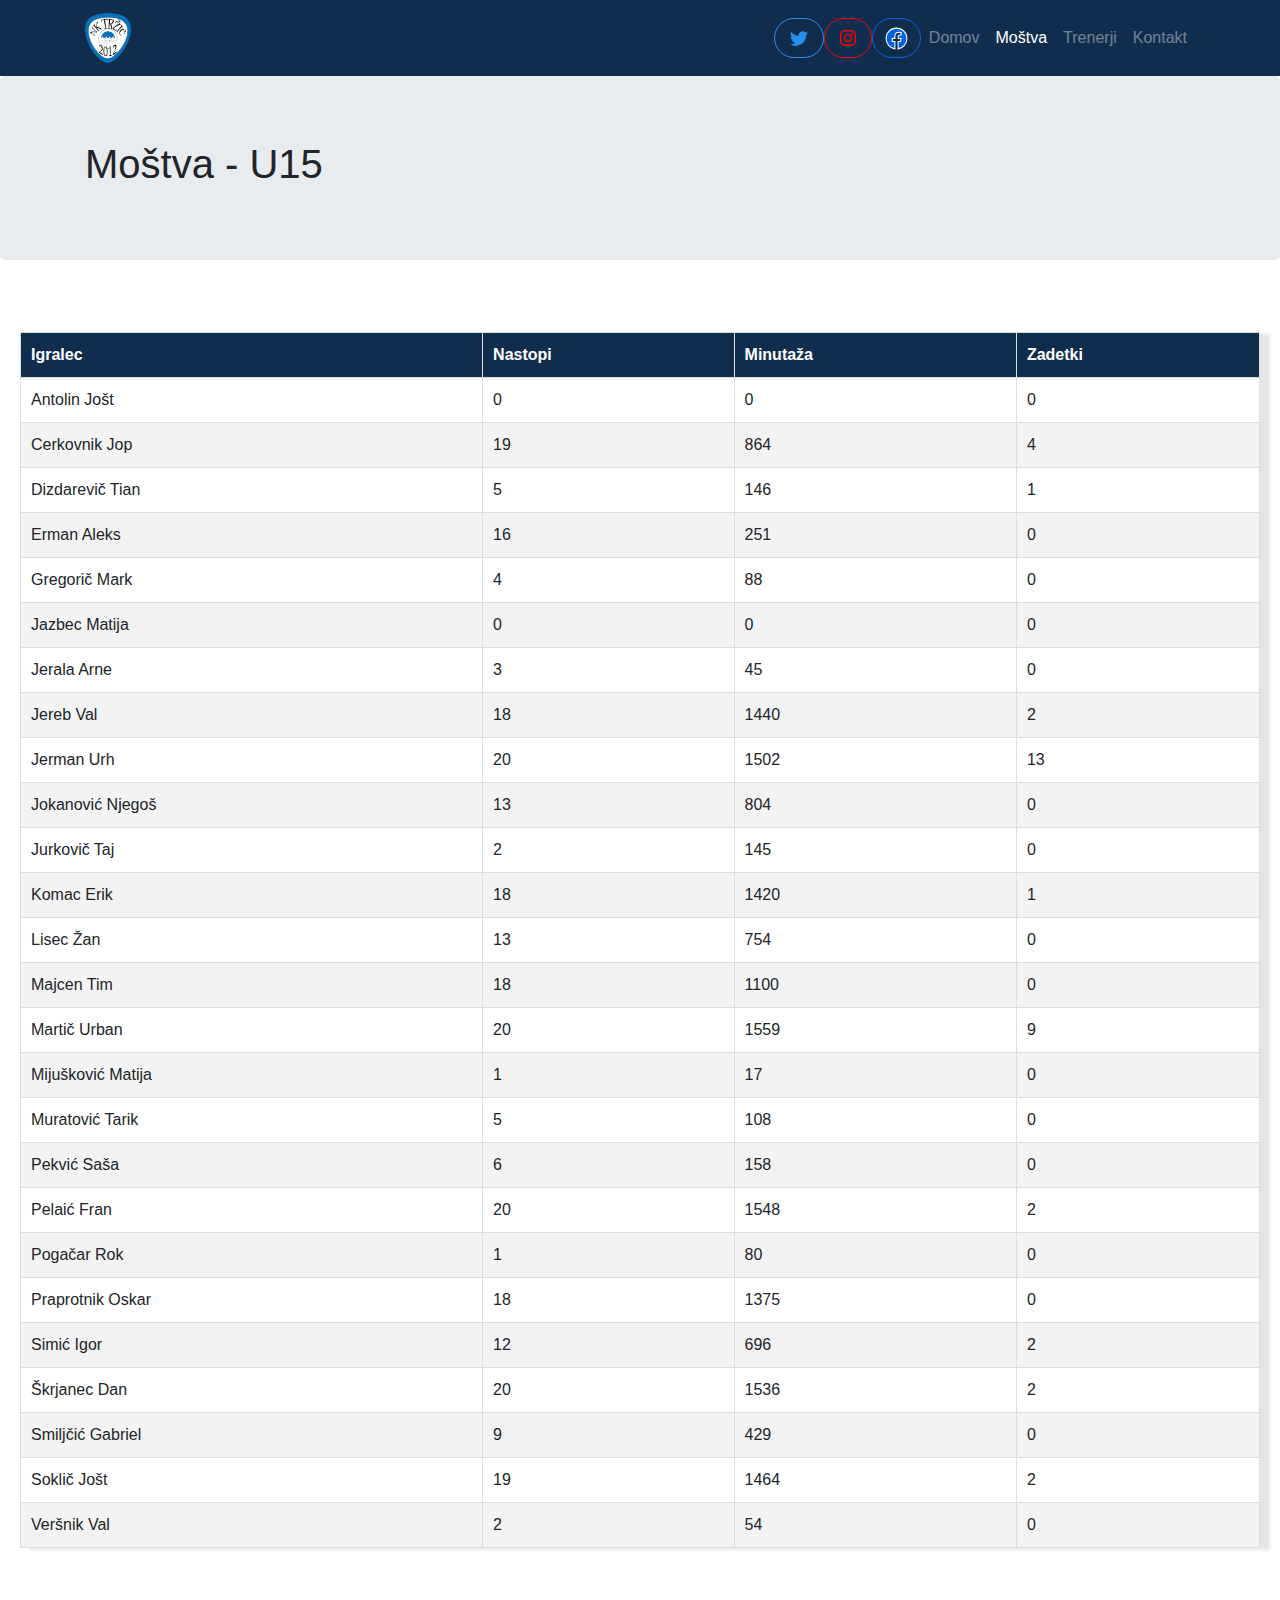
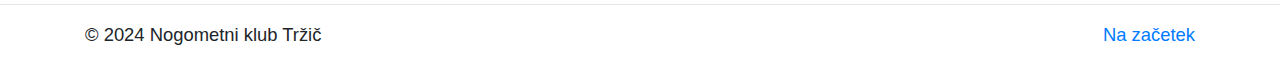
<file: u15.html>
<!DOCTYPE html>
<html lang="sl">
<head>
    <meta charset="utf-8">
    <meta http-equiv="X-UA-Compatible" content="IE=edge">
    <meta name="viewport" content="width=device-width, initial-scale=1, shrink-to-fit=no">
    <meta name="keywords" content="nogomet, klub, Tržič">
    <meta name="description" content="Dobrodošli na naši nogometni strani, kjer boste našli vse informacije o Nogometnem klubu Tržič">
    <meta name="author" content="Aljaž Thaler">
    <title>Nogometni klub Tržič</title>
    <link rel="shortcut icon" type="x-icon" href="slike/nk_trzic.png">
    <link href="slog.css" rel="stylesheet" type="text/css">
	<!-- Bootstrap CSS -->
    <link rel="stylesheet" href="https://maxcdn.bootstrapcdn.com/bootstrap/4.0.0/css/bootstrap.min.css" integrity="sha384-Gn5384xqQ1aoWXA+058RXPxPg6fy4IWvTNh0E263XmFcJlSAwiGgFAW/dAiS6JXm" crossorigin="anonymous">
</head>
<body>
<header>
    <nav class="navbar navbar-expand-sm navbar-custom media">
      <div class="container">
            <a class="navbar-brand" href="glavna.html"><img src="slike/nk_trzic.png" alt="nk_trzic" width="100%" height="50"></a>
            
            <button class="navbar-light navbar-toggler" type="button" data-toggle="collapse" data-target="#meni">
              <span class="navbar-toggler-icon"></span>
            </button>

            <div class="collapse navbar-collapse" id="meni">
                <ul class="navbar-nav ml-auto">
                  <button class="buttontw">
                    <svg viewBox="0 0 16 16" class=" bi-twitter" fill="currentColor" height="18" width="18" xmlns="http://www.w3.org/2000/svg">
                        <path d="M5.026 15c6.038 0 9.341-5.003 9.341-9.334 0-.14 0-.282-.006-.422A6.685 6.685 0 0 0 16 3.542a6.658 6.658 0 0 1-1.889.518 3.301 3.301 0 0 0 1.447-1.817 6.533 6.533 0 0 1-2.087.793A3.286 3.286 0 0 0 7.875 6.03a9.325 9.325 0 0 1-6.767-3.429 3.289 3.289 0 0 0 1.018 4.382A3.323 3.323 0 0 1 .64 6.575v.045a3.288 3.288 0 0 0 2.632 3.218 3.203 3.203 0 0 1-.865.115 3.23 3.23 0 0 1-.614-.057 3.283 3.283 0 0 0 3.067 2.277A6.588 6.588 0 0 1 .78 13.58a6.32 6.32 0 0 1-.78-.045A9.344 9.344 0 0 0 5.026 15z"></path>
                    </svg>
                </button>
                <button class="buttonig">
                  <svg viewBox="0 0 16 16" class="bi bi-instagram" fill="currentColor" height="16" width="16" xmlns="http://www.w3.org/2000/svg"> <path d="M8 0C5.829 0 5.556.01 4.703.048 3.85.088 3.269.222 2.76.42a3.917 3.917 0 0 0-1.417.923A3.927 3.927 0 0 0 .42 2.76C.222 3.268.087 3.85.048 4.7.01 5.555 0 5.827 0 8.001c0 2.172.01 2.444.048 3.297.04.852.174 1.433.372 1.942.205.526.478.972.923 1.417.444.445.89.719 1.416.923.51.198 1.09.333 1.942.372C5.555 15.99 5.827 16 8 16s2.444-.01 3.298-.048c.851-.04 1.434-.174 1.943-.372a3.916 3.916 0 0 0 1.416-.923c.445-.445.718-.891.923-1.417.197-.509.332-1.09.372-1.942C15.99 10.445 16 10.173 16 8s-.01-2.445-.048-3.299c-.04-.851-.175-1.433-.372-1.941a3.926 3.926 0 0 0-.923-1.417A3.911 3.911 0 0 0 13.24.42c-.51-.198-1.092-.333-1.943-.372C10.443.01 10.172 0 7.998 0h.003zm-.717 1.442h.718c2.136 0 2.389.007 3.232.046.78.035 1.204.166 1.486.275.373.145.64.319.92.599.28.28.453.546.598.92.11.281.24.705.275 1.485.039.843.047 1.096.047 3.231s-.008 2.389-.047 3.232c-.035.78-.166 1.203-.275 1.485a2.47 2.47 0 0 1-.599.919c-.28.28-.546.453-.92.598-.28.11-.704.24-1.485.276-.843.038-1.096.047-3.232.047s-2.39-.009-3.233-.047c-.78-.036-1.203-.166-1.485-.276a2.478 2.478 0 0 1-.92-.598 2.48 2.48 0 0 1-.6-.92c-.109-.281-.24-.705-.275-1.485-.038-.843-.046-1.096-.046-3.233 0-2.136.008-2.388.046-3.231.036-.78.166-1.204.276-1.486.145-.373.319-.64.599-.92.28-.28.546-.453.92-.598.282-.11.705-.24 1.485-.276.738-.034 1.024-.044 2.515-.045v.002zm4.988 1.328a.96.96 0 1 0 0 1.92.96.96 0 0 0 0-1.92zm-4.27 1.122a4.109 4.109 0 1 0 0 8.217 4.109 4.109 0 0 0 0-8.217zm0 1.441a2.667 2.667 0 1 1 0 5.334 2.667 2.667 0 0 1 0-5.334z"></path> </svg>
                </button>
                <button class="buttonfc">
                  <svg fill="#ffffff" viewBox="0 0 24 24" xmlns="http://www.w3.org/2000/svg" stroke="#ffffff"><g id="SVGRepo_bgCarrier" stroke-width="0"></g><g id="SVGRepo_tracerCarrier" stroke-linecap="round" stroke-linejoin="round"></g><g id="SVGRepo_iconCarrier"> <path d="M12 2.03998C6.5 2.03998 2 6.52998 2 12.06C2 17.06 5.66 21.21 10.44 21.96V14.96H7.9V12.06H10.44V9.84998C10.44 7.33998 11.93 5.95998 14.22 5.95998C15.31 5.95998 16.45 6.14998 16.45 6.14998V8.61998H15.19C13.95 8.61998 13.56 9.38998 13.56 10.18V12.06H16.34L15.89 14.96H13.56V21.96C15.9164 21.5878 18.0622 20.3855 19.6099 18.57C21.1576 16.7546 22.0054 14.4456 22 12.06C22 6.52998 17.5 2.03998 12 2.03998Z"></path> </g></svg>

                </button>
                    <li class="nav-item ">
                    <a class="nav-link" href="index.html">Domov</a>
                    </li>
                    <li class="nav-item active">
                      <a class="nav-link" href="mostva.html">Moštva</a>
                      <ul>
                        <li><a href="u19.html">U19</a></li>
                        <li><a href="u15.html">U15</a></li>
                        <li><a href="u13.html">U13</a></li>
                        <li><a href="u12.html">U12</a></li>
                        <li><a href="u11.html">U11</a></li>
                        <li><a href="u10.html">U10</a></li>
                        <li><a href="u9.html">U9</a></li>
                        <li><a href="u8.html">U8</a></li>
                      </ul>
                    </li>
                    <li class="nav-item">
                    <a class="nav-link" href="trenerji.html">Trenerji</a>
                    </li>
                    <li class="nav-item">
                    <a class="nav-link" href="kontakt1.html">Kontakt</a>
                    </li>
                </ul>
            </div>
        </div>
    </nav> 
</header>
      <main>
        <div class="jumbotron">
          <div class="container">
            <h1>Moštva - U15</h1>
          </div>
        </div>
        <div class="card-body">
          <table class="custom-table">
                <thead>
                    <tr>
                        <th>Igralec</th>
                        <th>Nastopi</th>
                        <th>Minutaža</th>
                        <th>Zadetki</th>
                    </tr>
                </thead>
                <tbody>
                    <tr>
                        <td>Antolin Jošt</td>
                        <td>0</td>
                        <td>0</td>
                        <td>0</td>
                    </tr>
                    <tr>
                        <td>Cerkovnik Jop</td>
                        <td>19</td>
                        <td>864</td>
                        <td>4</td>
                    </tr>
                    <tr>
                        <td>Dizdarevič Tian</td>
                        <td>5</td>
                        <td>146</td>
                        <td>1</td>
                    </tr>
                    <tr>
                        <td>Erman Aleks</td>
                        <td>16</td>
                        <td>251</td>
                        <td>0</td>
                    </tr>
                    <tr>
                        <td>Gregorič Mark</td>
                        <td>4</td>
                        <td>88</td>
                        <td>0</td>
                    </tr>
                    <tr>
                        <td>Jazbec Matija</td>
                        <td>0</td>
                        <td>0</td>
                        <td>0</td>
                    </tr>
                    <tr>
                        <td>Jerala Arne</td>
                        <td>3</td>
                        <td>45</td>
                        <td>0</td>
                    </tr>
                    <tr>
                        <td>Jereb Val</td>
                        <td>18</td>
                        <td>1440</td>
                        <td>2</td>
                    </tr>
                    <tr>
                        <td>Jerman Urh</td>
                        <td>20</td>
                        <td>1502</td>
                        <td>13</td>
                    </tr>
                    <tr>
                        <td>Jokanović Njegoš</td>
                        <td>13</td>
                        <td>804</td>
                        <td>0</td>
                    </tr>
                    <tr>
                        <td>Jurkovič Taj</td>
                        <td>2</td>
                        <td>145</td>
                        <td>0</td>
                    </tr>
                    <tr>
                        <td>Komac Erik</td>
                        <td>18</td>
                        <td>1420</td>
                        <td>1</td>
                    </tr>
                    <tr>
                        <td>Lisec Žan</td>
                        <td>13</td>
                        <td>754</td>
                        <td>0</td>
                    </tr>
                    <tr>
                        <td>Majcen Tim</td>
                        <td>18</td>
                        <td>1100</td>
                        <td>0</td>
                    </tr>
                    <tr>
                        <td>Martič Urban</td>
                        <td>20</td>
                        <td>1559</td>
                        <td>9</td>
                    </tr>
                    <tr>
                        <td>Mijušković Matija</td>
                        <td>1</td>
                        <td>17</td>
                        <td>0</td>
                    </tr>
                    <tr>
                        <td>Muratović Tarik</td>
                        <td>5</td>
                        <td>108</td>
                        <td>0</td>
                    </tr>
                    <tr>
                        <td>Pekvić Saša</td>
                        <td>6</td>
                        <td>158</td>
                        <td>0</td>
                    </tr>
                    <tr>
                        <td>Pelaić Fran</td>
                        <td>20</td>
                        <td>1548</td>
                        <td>2</td>
                    </tr>
                    <tr>
                        <td>Pogačar Rok</td>
                        <td>1</td>
                        <td>80</td>
                        <td>0</td>
                    </tr>
                    <tr>
                        <td>Praprotnik Oskar</td>
                        <td>18</td>
                        <td>1375</td>
                        <td>0</td>
                    </tr>
                    <tr>
                        <td>Simić Igor</td>
                        <td>12</td>
                        <td>696</td>
                        <td>2</td>
                    </tr>
                    <tr>
                        <td>Škrjanec Dan</td>
                        <td>20</td>
                        <td>1536</td>
                        <td>2</td>
                    </tr>
                    <tr>
                        <td>Smiljčić Gabriel</td>
                        <td>9</td>
                        <td>429</td>
                        <td>0</td>
                    </tr>
                    <tr>
                        <td>Soklič Jošt</td>
                        <td>19</td>
                        <td>1464</td>
                        <td>2</td>
                    </tr>
                    <tr>
                        <td>Veršnik Val</td>
                        <td>2</td>
                        <td>54</td>
                        <td>0</td>
                    </tr>
                </tbody>
            </table>
        </div>
        </div>
    </div>
    </main>
    <hr>
    <footer class="container-fluid">
      <div class="container">
        <p class="float-right">
          <a href="#">Na začetek</a>
        </p>
        <p>
          © 2024 Nogometni klub Tržič
        </p>
      </div>
    </footer>
</body>
</html>
</file>
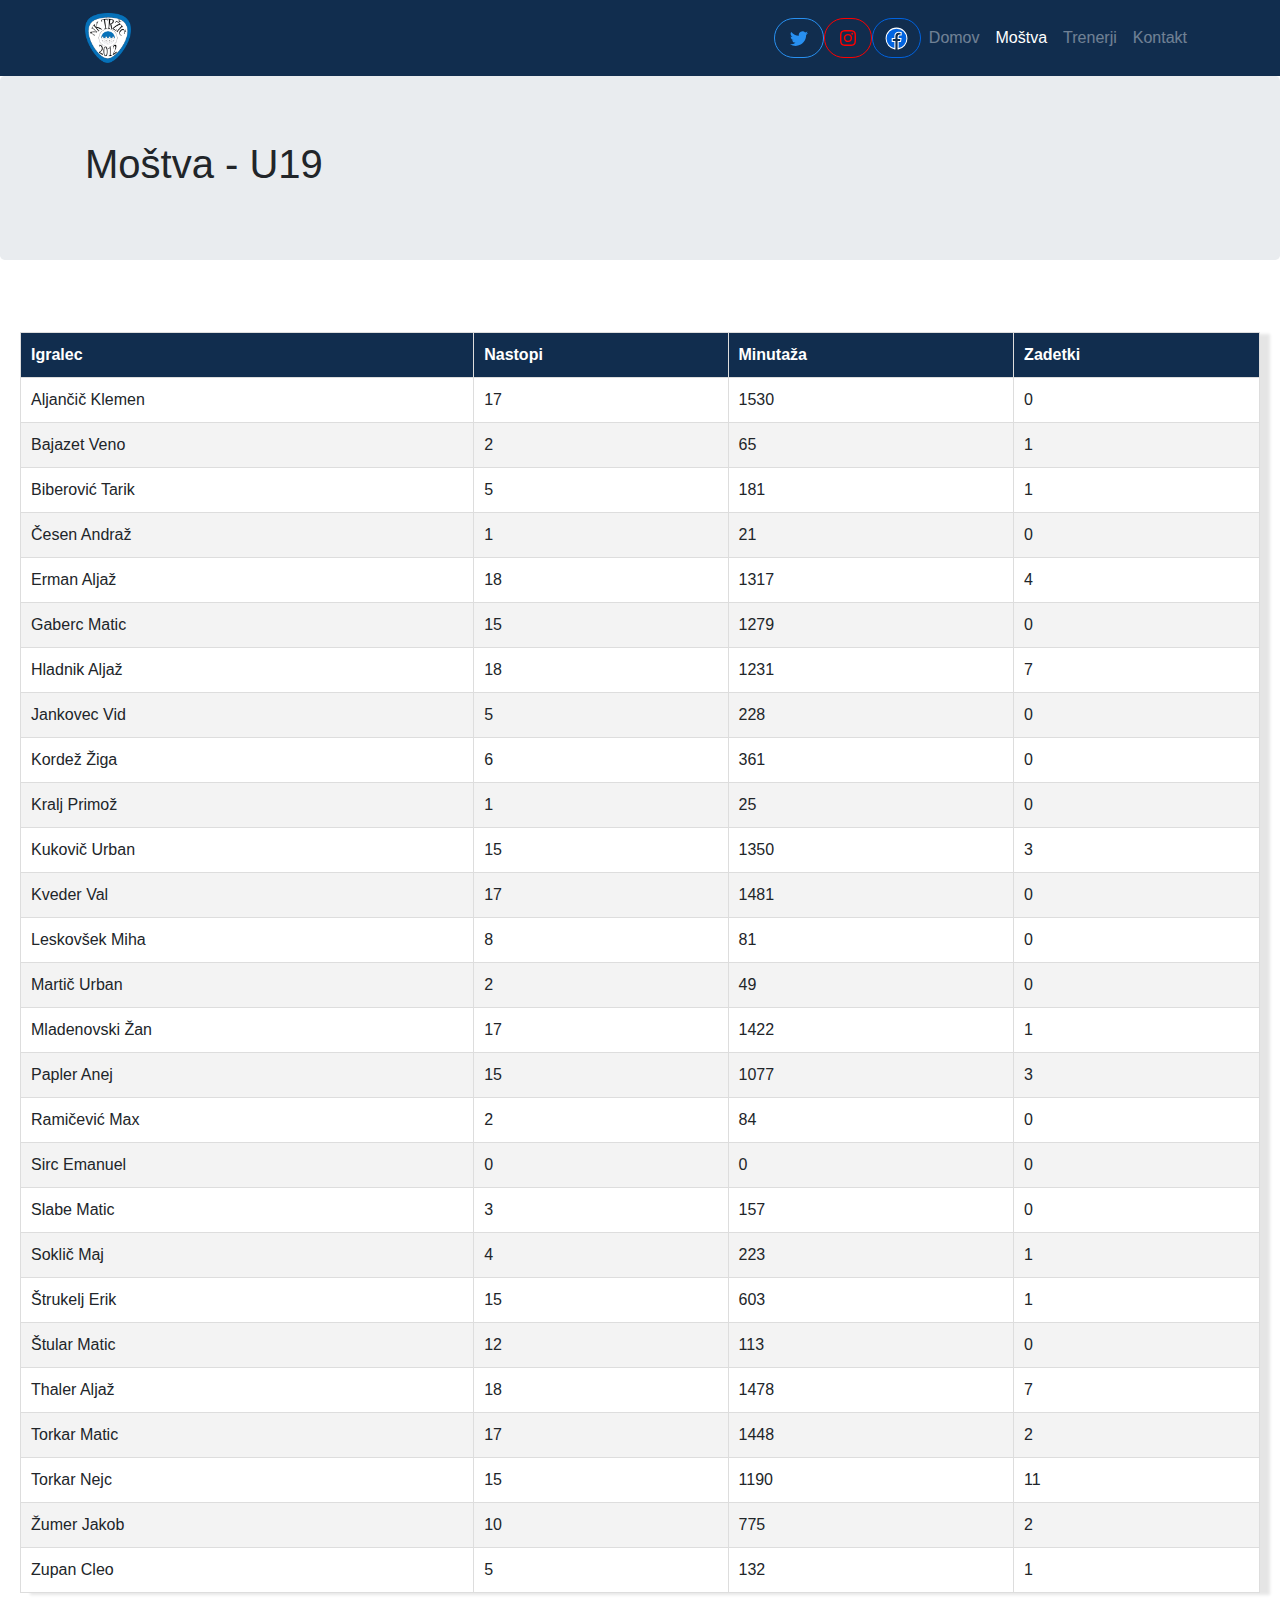
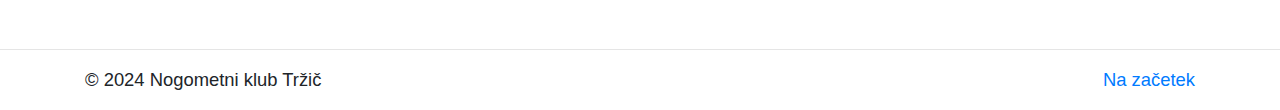
<file: u19.html>
<!DOCTYPE html>
<html lang="sl">
<head>
    <meta charset="utf-8">
    <meta http-equiv="X-UA-Compatible" content="IE=edge">
    <meta name="viewport" content="width=device-width, initial-scale=1, shrink-to-fit=no">
    <meta name="keywords" content="nogomet, klub, Tržič">
    <meta name="description" content="Dobrodošli na naši nogometni strani, kjer boste našli vse informacije o Nogometnem klubu Tržič">
    <meta name="author" content="Aljaž Thaler">
    <title>Nogometni klub Tržič</title>
    <link rel="shortcut icon" type="x-icon" href="slike/nk_trzic.png">
    <link href="slog.css" rel="stylesheet" type="text/css">
	<!-- Bootstrap CSS -->
    <link rel="stylesheet" href="https://maxcdn.bootstrapcdn.com/bootstrap/4.0.0/css/bootstrap.min.css" integrity="sha384-Gn5384xqQ1aoWXA+058RXPxPg6fy4IWvTNh0E263XmFcJlSAwiGgFAW/dAiS6JXm" crossorigin="anonymous">
</head>
<body>
<header>
    <nav class="navbar navbar-expand-sm navbar-custom media">
      <div class="container">
            <a class="navbar-brand" href="glavna.html"><img src="slike/nk_trzic.png" alt="nk_trzic" width="100%" height="50"></a>
            
            <button class="navbar-light navbar-toggler" type="button" data-toggle="collapse" data-target="#meni">
              <span class="navbar-toggler-icon"></span>
            </button>

            <div class="collapse navbar-collapse" id="meni">
                <ul class="navbar-nav ml-auto">
                  <button class="buttontw">
                    <svg viewBox="0 0 16 16" class=" bi-twitter" fill="currentColor" height="18" width="18" xmlns="http://www.w3.org/2000/svg">
                        <path d="M5.026 15c6.038 0 9.341-5.003 9.341-9.334 0-.14 0-.282-.006-.422A6.685 6.685 0 0 0 16 3.542a6.658 6.658 0 0 1-1.889.518 3.301 3.301 0 0 0 1.447-1.817 6.533 6.533 0 0 1-2.087.793A3.286 3.286 0 0 0 7.875 6.03a9.325 9.325 0 0 1-6.767-3.429 3.289 3.289 0 0 0 1.018 4.382A3.323 3.323 0 0 1 .64 6.575v.045a3.288 3.288 0 0 0 2.632 3.218 3.203 3.203 0 0 1-.865.115 3.23 3.23 0 0 1-.614-.057 3.283 3.283 0 0 0 3.067 2.277A6.588 6.588 0 0 1 .78 13.58a6.32 6.32 0 0 1-.78-.045A9.344 9.344 0 0 0 5.026 15z"></path>
                    </svg>
                </button>
                <button class="buttonig">
                  <svg viewBox="0 0 16 16" class="bi bi-instagram" fill="currentColor" height="16" width="16" xmlns="http://www.w3.org/2000/svg"> <path d="M8 0C5.829 0 5.556.01 4.703.048 3.85.088 3.269.222 2.76.42a3.917 3.917 0 0 0-1.417.923A3.927 3.927 0 0 0 .42 2.76C.222 3.268.087 3.85.048 4.7.01 5.555 0 5.827 0 8.001c0 2.172.01 2.444.048 3.297.04.852.174 1.433.372 1.942.205.526.478.972.923 1.417.444.445.89.719 1.416.923.51.198 1.09.333 1.942.372C5.555 15.99 5.827 16 8 16s2.444-.01 3.298-.048c.851-.04 1.434-.174 1.943-.372a3.916 3.916 0 0 0 1.416-.923c.445-.445.718-.891.923-1.417.197-.509.332-1.09.372-1.942C15.99 10.445 16 10.173 16 8s-.01-2.445-.048-3.299c-.04-.851-.175-1.433-.372-1.941a3.926 3.926 0 0 0-.923-1.417A3.911 3.911 0 0 0 13.24.42c-.51-.198-1.092-.333-1.943-.372C10.443.01 10.172 0 7.998 0h.003zm-.717 1.442h.718c2.136 0 2.389.007 3.232.046.78.035 1.204.166 1.486.275.373.145.64.319.92.599.28.28.453.546.598.92.11.281.24.705.275 1.485.039.843.047 1.096.047 3.231s-.008 2.389-.047 3.232c-.035.78-.166 1.203-.275 1.485a2.47 2.47 0 0 1-.599.919c-.28.28-.546.453-.92.598-.28.11-.704.24-1.485.276-.843.038-1.096.047-3.232.047s-2.39-.009-3.233-.047c-.78-.036-1.203-.166-1.485-.276a2.478 2.478 0 0 1-.92-.598 2.48 2.48 0 0 1-.6-.92c-.109-.281-.24-.705-.275-1.485-.038-.843-.046-1.096-.046-3.233 0-2.136.008-2.388.046-3.231.036-.78.166-1.204.276-1.486.145-.373.319-.64.599-.92.28-.28.546-.453.92-.598.282-.11.705-.24 1.485-.276.738-.034 1.024-.044 2.515-.045v.002zm4.988 1.328a.96.96 0 1 0 0 1.92.96.96 0 0 0 0-1.92zm-4.27 1.122a4.109 4.109 0 1 0 0 8.217 4.109 4.109 0 0 0 0-8.217zm0 1.441a2.667 2.667 0 1 1 0 5.334 2.667 2.667 0 0 1 0-5.334z"></path> </svg>
                </button>
                <button class="buttonfc">
                  <svg fill="#ffffff" viewBox="0 0 24 24" xmlns="http://www.w3.org/2000/svg" stroke="#ffffff"><g id="SVGRepo_bgCarrier" stroke-width="0"></g><g id="SVGRepo_tracerCarrier" stroke-linecap="round" stroke-linejoin="round"></g><g id="SVGRepo_iconCarrier"> <path d="M12 2.03998C6.5 2.03998 2 6.52998 2 12.06C2 17.06 5.66 21.21 10.44 21.96V14.96H7.9V12.06H10.44V9.84998C10.44 7.33998 11.93 5.95998 14.22 5.95998C15.31 5.95998 16.45 6.14998 16.45 6.14998V8.61998H15.19C13.95 8.61998 13.56 9.38998 13.56 10.18V12.06H16.34L15.89 14.96H13.56V21.96C15.9164 21.5878 18.0622 20.3855 19.6099 18.57C21.1576 16.7546 22.0054 14.4456 22 12.06C22 6.52998 17.5 2.03998 12 2.03998Z"></path> </g></svg>

                </button>
                    <li class="nav-item ">
                    <a class="nav-link" href="index.html">Domov</a>
                    </li>
                    <li class="nav-item active">
                      <a class="nav-link" href="mostva.html">Moštva</a>
                      <ul>
                        <li><a href="u19.html">U19</a></li>
                        <li><a href="u15.html">U15</a></li>
                        <li><a href="u13.html">U13</a></li>
                        <li><a href="u12.html">U12</a></li>
                        <li><a href="u11.html">U11</a></li>
                        <li><a href="u10.html">U10</a></li>
                        <li><a href="u9.html">U9</a></li>
                        <li><a href="u8.html">U8</a></li>
                      </ul>
                    </li>
                    <li class="nav-item">
                    <a class="nav-link" href="trenerji.html">Trenerji</a>
                    </li>
                    <li class="nav-item">
                    <a class="nav-link" href="kontakt1.html">Kontakt</a>
                    </li>
                </ul>
            </div>
        </div>
    </nav> 
</header>
      <main>
        <div class="jumbotron">
          <div class="container">
            <h1>Moštva - U19</h1>
          </div>
        </div>
        <div class="card-body">
          <table class="custom-table">
                <thead>
                    <tr>
                        <th>Igralec</th>
                        <th>Nastopi</th>
                        <th>Minutaža</th>
                        <th>Zadetki</th>
                    </tr>
                </thead>
                <tbody>
                    <tr>
                        <td>Aljančič Klemen</td>
                        <td>17</td>
                        <td>1530</td>
                        <td>0</td>
                    </tr>
                    <tr>
                        <td>Bajazet Veno</td>
                        <td>2</td>
                        <td>65</td>
                        <td>1</td>
                    </tr>
                    <tr>
                        <td>Biberović Tarik</td>
                        <td>5</td>
                        <td>181</td>
                        <td>1</td>
                    </tr>
                    <tr>
                        <td>Česen Andraž</td>
                        <td>1</td>
                        <td>21</td>
                        <td>0</td>
                    </tr>
                    <tr>
                        <td>Erman Aljaž</td>
                        <td>18</td>
                        <td>1317</td>
                        <td>4</td>
                    </tr>
                    <tr>
                        <td>Gaberc Matic</td>
                        <td>15</td>
                        <td>1279</td>
                        <td>0</td>
                    </tr>
                    <tr>
                        <td>Hladnik Aljaž</td>
                        <td>18</td>
                        <td>1231</td>
                        <td>7</td>
                    </tr>
                    <tr>
                        <td>Jankovec Vid</td>
                        <td>5</td>
                        <td>228</td>
                        <td>0</td>
                    </tr>
                    <tr>
                        <td>Kordež Žiga</td>
                        <td>6</td>
                        <td>361</td>
                        <td>0</td>
                    </tr>
                    <tr>
                        <td>Kralj Primož</td>
                        <td>1</td>
                        <td>25</td>
                        <td>0</td>
                    </tr>
                    <tr>
                        <td>Kukovič Urban</td>
                        <td>15</td>
                        <td>1350</td>
                        <td>3</td>
                    </tr>
                    <tr>
                        <td>Kveder Val</td>
                        <td>17</td>
                        <td>1481</td>
                        <td>0</td>
                    </tr>
                    <tr>
                        <td>Leskovšek Miha</td>
                        <td>8</td>
                        <td>81</td>
                        <td>0</td>
                    </tr>
                    <tr>
                        <td>Martič Urban</td>
                        <td>2</td>
                        <td>49</td>
                        <td>0</td>
                    </tr>
                    <tr>
                        <td>Mladenovski Žan</td>
                        <td>17</td>
                        <td>1422</td>
                        <td>1</td>
                    </tr>
                    <tr>
                        <td>Papler Anej</td>
                        <td>15</td>
                        <td>1077</td>
                        <td>3</td>
                    </tr>
                    <tr>
                        <td>Ramičević Max</td>
                        <td>2</td>
                        <td>84</td>
                        <td>0</td>
                    </tr>
                    <tr>
                        <td>Sirc Emanuel</td>
                        <td>0</td>
                        <td>0</td>
                        <td>0</td>
                    </tr>
                    <tr>
                        <td>Slabe Matic</td>
                        <td>3</td>
                        <td>157</td>
                        <td>0</td>
                    </tr>
                    <tr>
                        <td>Soklič Maj</td>
                        <td>4</td>
                        <td>223</td>
                        <td>1</td>
                    </tr>
                    <tr>
                        <td>Štrukelj Erik</td>
                        <td>15</td>
                        <td>603</td>
                        <td>1</td>
                    </tr>
                    <tr>
                        <td>Štular Matic</td>
                        <td>12</td>
                        <td>113</td>
                        <td>0</td>
                    </tr>
                    <tr>
                        <td>Thaler Aljaž</td>
                        <td>18</td>
                        <td>1478</td>
                        <td>7</td>
                    </tr>
                    <tr>
                        <td>Torkar Matic</td>
                        <td>17</td>
                        <td>1448</td>
                        <td>2</td>
                    </tr>
                    <tr>
                        <td>Torkar Nejc</td>
                        <td>15</td>
                        <td>1190</td>
                        <td>11</td>
                    </tr>
                    <tr>
                        <td>Žumer Jakob</td>
                        <td>10</td>
                        <td>775</td>
                        <td>2</td>
                    </tr>
                    <tr>
                        <td>Zupan Cleo</td>
                        <td>5</td>
                        <td>132</td>
                        <td>1</td>
                    </tr>
            </tbody>
          </table>
        </div>
    </div>
    </main>
    <hr>
    <footer class="container-fluid">
      <div class="container">
        <p class="float-right">
          <a href="#">Na začetek</a>
        </p>
        <p>
          © 2024 Nogometni klub Tržič
        </p>
      </div>
    </footer>
</body>
</html>
</file>
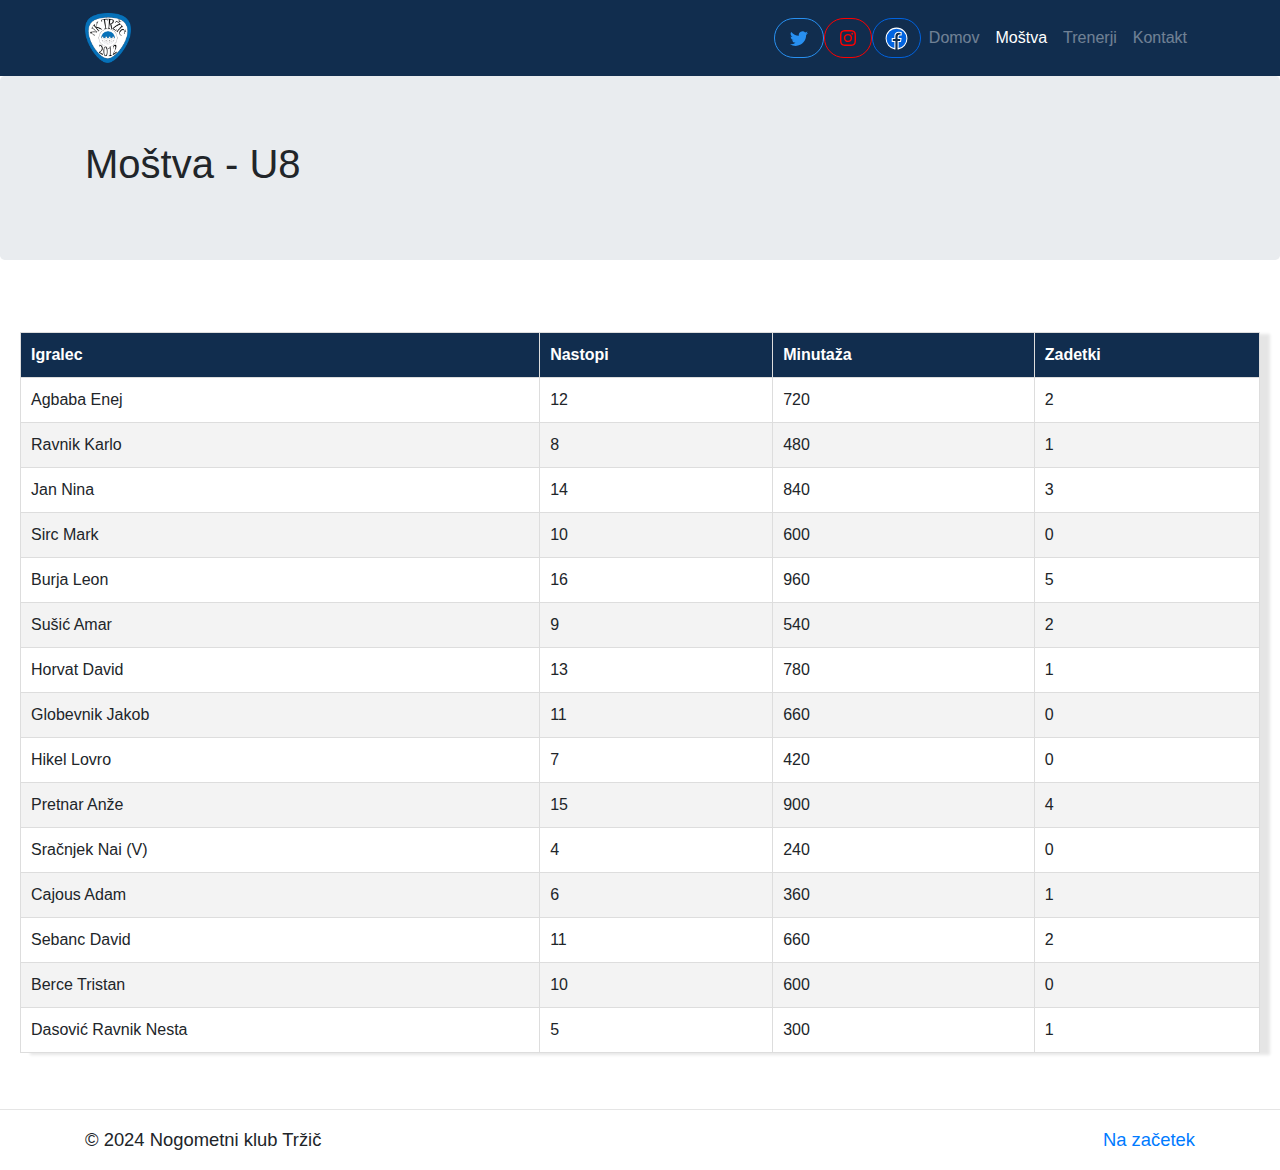
<file: u8.html>
<!DOCTYPE html>
<html lang="sl">
<head>
    <meta charset="utf-8">
    <meta http-equiv="X-UA-Compatible" content="IE=edge">
    <meta name="viewport" content="width=device-width, initial-scale=1, shrink-to-fit=no">
    <meta name="keywords" content="nogomet, klub, Tržič">
    <meta name="description" content="Dobrodošli na naši nogometni strani, kjer boste našli vse informacije o Nogometnem klubu Tržič">
    <meta name="author" content="Aljaž Thaler">
    <title>Nogometni klub Tržič</title>
    <link rel="shortcut icon" type="x-icon" href="slike/nk_trzic.png">
    <link href="slog.css" rel="stylesheet" type="text/css">
	<!-- Bootstrap CSS -->
    <link rel="stylesheet" href="https://maxcdn.bootstrapcdn.com/bootstrap/4.0.0/css/bootstrap.min.css" integrity="sha384-Gn5384xqQ1aoWXA+058RXPxPg6fy4IWvTNh0E263XmFcJlSAwiGgFAW/dAiS6JXm" crossorigin="anonymous">
</head>
<body>
<header>
    <nav class="navbar navbar-expand-sm navbar-custom media">
      <div class="container">
            <a class="navbar-brand" href="glavna.html"><img src="slike/nk_trzic.png" alt="nk_trzic" width="100%" height="50"></a>
            
            <button class="navbar-light navbar-toggler" type="button" data-toggle="collapse" data-target="#meni">
              <span class="navbar-toggler-icon"></span>
            </button>

            <div class="collapse navbar-collapse" id="meni">
                <ul class="navbar-nav ml-auto">
                  <button class="buttontw">
                    <svg viewBox="0 0 16 16" class=" bi-twitter" fill="currentColor" height="18" width="18" xmlns="http://www.w3.org/2000/svg">
                        <path d="M5.026 15c6.038 0 9.341-5.003 9.341-9.334 0-.14 0-.282-.006-.422A6.685 6.685 0 0 0 16 3.542a6.658 6.658 0 0 1-1.889.518 3.301 3.301 0 0 0 1.447-1.817 6.533 6.533 0 0 1-2.087.793A3.286 3.286 0 0 0 7.875 6.03a9.325 9.325 0 0 1-6.767-3.429 3.289 3.289 0 0 0 1.018 4.382A3.323 3.323 0 0 1 .64 6.575v.045a3.288 3.288 0 0 0 2.632 3.218 3.203 3.203 0 0 1-.865.115 3.23 3.23 0 0 1-.614-.057 3.283 3.283 0 0 0 3.067 2.277A6.588 6.588 0 0 1 .78 13.58a6.32 6.32 0 0 1-.78-.045A9.344 9.344 0 0 0 5.026 15z"></path>
                    </svg>
                </button>
                <button class="buttonig">
                  <svg viewBox="0 0 16 16" class="bi bi-instagram" fill="currentColor" height="16" width="16" xmlns="http://www.w3.org/2000/svg"> <path d="M8 0C5.829 0 5.556.01 4.703.048 3.85.088 3.269.222 2.76.42a3.917 3.917 0 0 0-1.417.923A3.927 3.927 0 0 0 .42 2.76C.222 3.268.087 3.85.048 4.7.01 5.555 0 5.827 0 8.001c0 2.172.01 2.444.048 3.297.04.852.174 1.433.372 1.942.205.526.478.972.923 1.417.444.445.89.719 1.416.923.51.198 1.09.333 1.942.372C5.555 15.99 5.827 16 8 16s2.444-.01 3.298-.048c.851-.04 1.434-.174 1.943-.372a3.916 3.916 0 0 0 1.416-.923c.445-.445.718-.891.923-1.417.197-.509.332-1.09.372-1.942C15.99 10.445 16 10.173 16 8s-.01-2.445-.048-3.299c-.04-.851-.175-1.433-.372-1.941a3.926 3.926 0 0 0-.923-1.417A3.911 3.911 0 0 0 13.24.42c-.51-.198-1.092-.333-1.943-.372C10.443.01 10.172 0 7.998 0h.003zm-.717 1.442h.718c2.136 0 2.389.007 3.232.046.78.035 1.204.166 1.486.275.373.145.64.319.92.599.28.28.453.546.598.92.11.281.24.705.275 1.485.039.843.047 1.096.047 3.231s-.008 2.389-.047 3.232c-.035.78-.166 1.203-.275 1.485a2.47 2.47 0 0 1-.599.919c-.28.28-.546.453-.92.598-.28.11-.704.24-1.485.276-.843.038-1.096.047-3.232.047s-2.39-.009-3.233-.047c-.78-.036-1.203-.166-1.485-.276a2.478 2.478 0 0 1-.92-.598 2.48 2.48 0 0 1-.6-.92c-.109-.281-.24-.705-.275-1.485-.038-.843-.046-1.096-.046-3.233 0-2.136.008-2.388.046-3.231.036-.78.166-1.204.276-1.486.145-.373.319-.64.599-.92.28-.28.546-.453.92-.598.282-.11.705-.24 1.485-.276.738-.034 1.024-.044 2.515-.045v.002zm4.988 1.328a.96.96 0 1 0 0 1.92.96.96 0 0 0 0-1.92zm-4.27 1.122a4.109 4.109 0 1 0 0 8.217 4.109 4.109 0 0 0 0-8.217zm0 1.441a2.667 2.667 0 1 1 0 5.334 2.667 2.667 0 0 1 0-5.334z"></path> </svg>
                </button>
                <button class="buttonfc">
                  <svg fill="#ffffff" viewBox="0 0 24 24" xmlns="http://www.w3.org/2000/svg" stroke="#ffffff"><g id="SVGRepo_bgCarrier" stroke-width="0"></g><g id="SVGRepo_tracerCarrier" stroke-linecap="round" stroke-linejoin="round"></g><g id="SVGRepo_iconCarrier"> <path d="M12 2.03998C6.5 2.03998 2 6.52998 2 12.06C2 17.06 5.66 21.21 10.44 21.96V14.96H7.9V12.06H10.44V9.84998C10.44 7.33998 11.93 5.95998 14.22 5.95998C15.31 5.95998 16.45 6.14998 16.45 6.14998V8.61998H15.19C13.95 8.61998 13.56 9.38998 13.56 10.18V12.06H16.34L15.89 14.96H13.56V21.96C15.9164 21.5878 18.0622 20.3855 19.6099 18.57C21.1576 16.7546 22.0054 14.4456 22 12.06C22 6.52998 17.5 2.03998 12 2.03998Z"></path> </g></svg>

                </button>
                    <li class="nav-item ">
                    <a class="nav-link" href="index.html">Domov</a>
                    </li>
                    <li class="nav-item active">
                      <a class="nav-link" href="mostva.html">Moštva</a>
                      <ul>
                        <li><a href="u19.html">U19</a></li>
                        <li><a href="u15.html">U15</a></li>
                        <li><a href="u13.html">U13</a></li>
                        <li><a href="u12.html">U12</a></li>
                        <li><a href="u11.html">U11</a></li>
                        <li><a href="u10.html">U10</a></li>
                        <li><a href="u9.html">U9</a></li>
                        <li><a href="u8.html">U8</a></li>
                      </ul>
                    </li>
                    <li class="nav-item">
                    <a class="nav-link" href="trenerji.html">Trenerji</a>
                    </li>
                    <li class="nav-item">
                    <a class="nav-link" href="kontakt1.html">Kontakt</a>
                    </li>
                </ul>
            </div>
        </div>
    </nav> 
</header>
      <main>
        <div class="jumbotron">
          <div class="container">
            <h1>Moštva - U8</h1>
          </div>
        </div>
        <div class="card-body">
          <table class="custom-table">
                <thead>
                    <tr>
                        <th>Igralec</th>
                        <th>Nastopi</th>
                        <th>Minutaža</th>
                        <th>Zadetki</th>
                    </tr>
                </thead>
                <tbody>
                    <tr>
                        <td>Agbaba Enej</td>
                        <td>12</td>
                        <td>720</td>
                        <td>2</td>
                    </tr>
                    <tr>
                        <td>Ravnik Karlo</td>
                        <td>8</td>
                        <td>480</td>
                        <td>1</td>
                    </tr>
                    <tr>
                        <td>Jan Nina</td>
                        <td>14</td>
                        <td>840</td>
                        <td>3</td>
                    </tr>
                    <tr>
                        <td>Sirc Mark</td>
                        <td>10</td>
                        <td>600</td>
                        <td>0</td>
                    </tr>
                    <tr>
                        <td>Burja Leon</td>
                        <td>16</td>
                        <td>960</td>
                        <td>5</td>
                    </tr>
                    <tr>
                        <td>Sušić Amar</td>
                        <td>9</td>
                        <td>540</td>
                        <td>2</td>
                    </tr>
                    <tr>
                        <td>Horvat David</td>
                        <td>13</td>
                        <td>780</td>
                        <td>1</td>
                    </tr>
                    <tr>
                        <td>Globevnik Jakob</td>
                        <td>11</td>
                        <td>660</td>
                        <td>0</td>
                    </tr>
                    <tr>
                        <td>Hikel Lovro</td>
                        <td>7</td>
                        <td>420</td>
                        <td>0</td>
                    </tr>
                    <tr>
                        <td>Pretnar Anže</td>
                        <td>15</td>
                        <td>900</td>
                        <td>4</td>
                    </tr>
                    <tr>
                        <td>Sračnjek Nai (V)</td>
                        <td>4</td>
                        <td>240</td>
                        <td>0</td>
                    </tr>
                    <tr>
                        <td>Cajous Adam</td>
                        <td>6</td>
                        <td>360</td>
                        <td>1</td>
                    </tr>
                    <tr>
                        <td>Sebanc David</td>
                        <td>11</td>
                        <td>660</td>
                        <td>2</td>
                    </tr>
                    <tr>
                        <td>Berce Tristan</td>
                        <td>10</td>
                        <td>600</td>
                        <td>0</td>
                    </tr>
                    <tr>
                        <td>Dasović Ravnik Nesta</td>
                        <td>5</td>
                        <td>300</td>
                        <td>1</td>
                    </tr>
                </tbody>
                </table>
        </div>
    </main>
    <hr>
    <footer class="container-fluid">
      <div class="container">
        <p class="float-right">
          <a href="#">Na začetek</a>
        </p>
        <p>
          © 2024 Nogometni klub Tržič
        </p>
      </div>
    </footer>
</body>
</html>
</file>
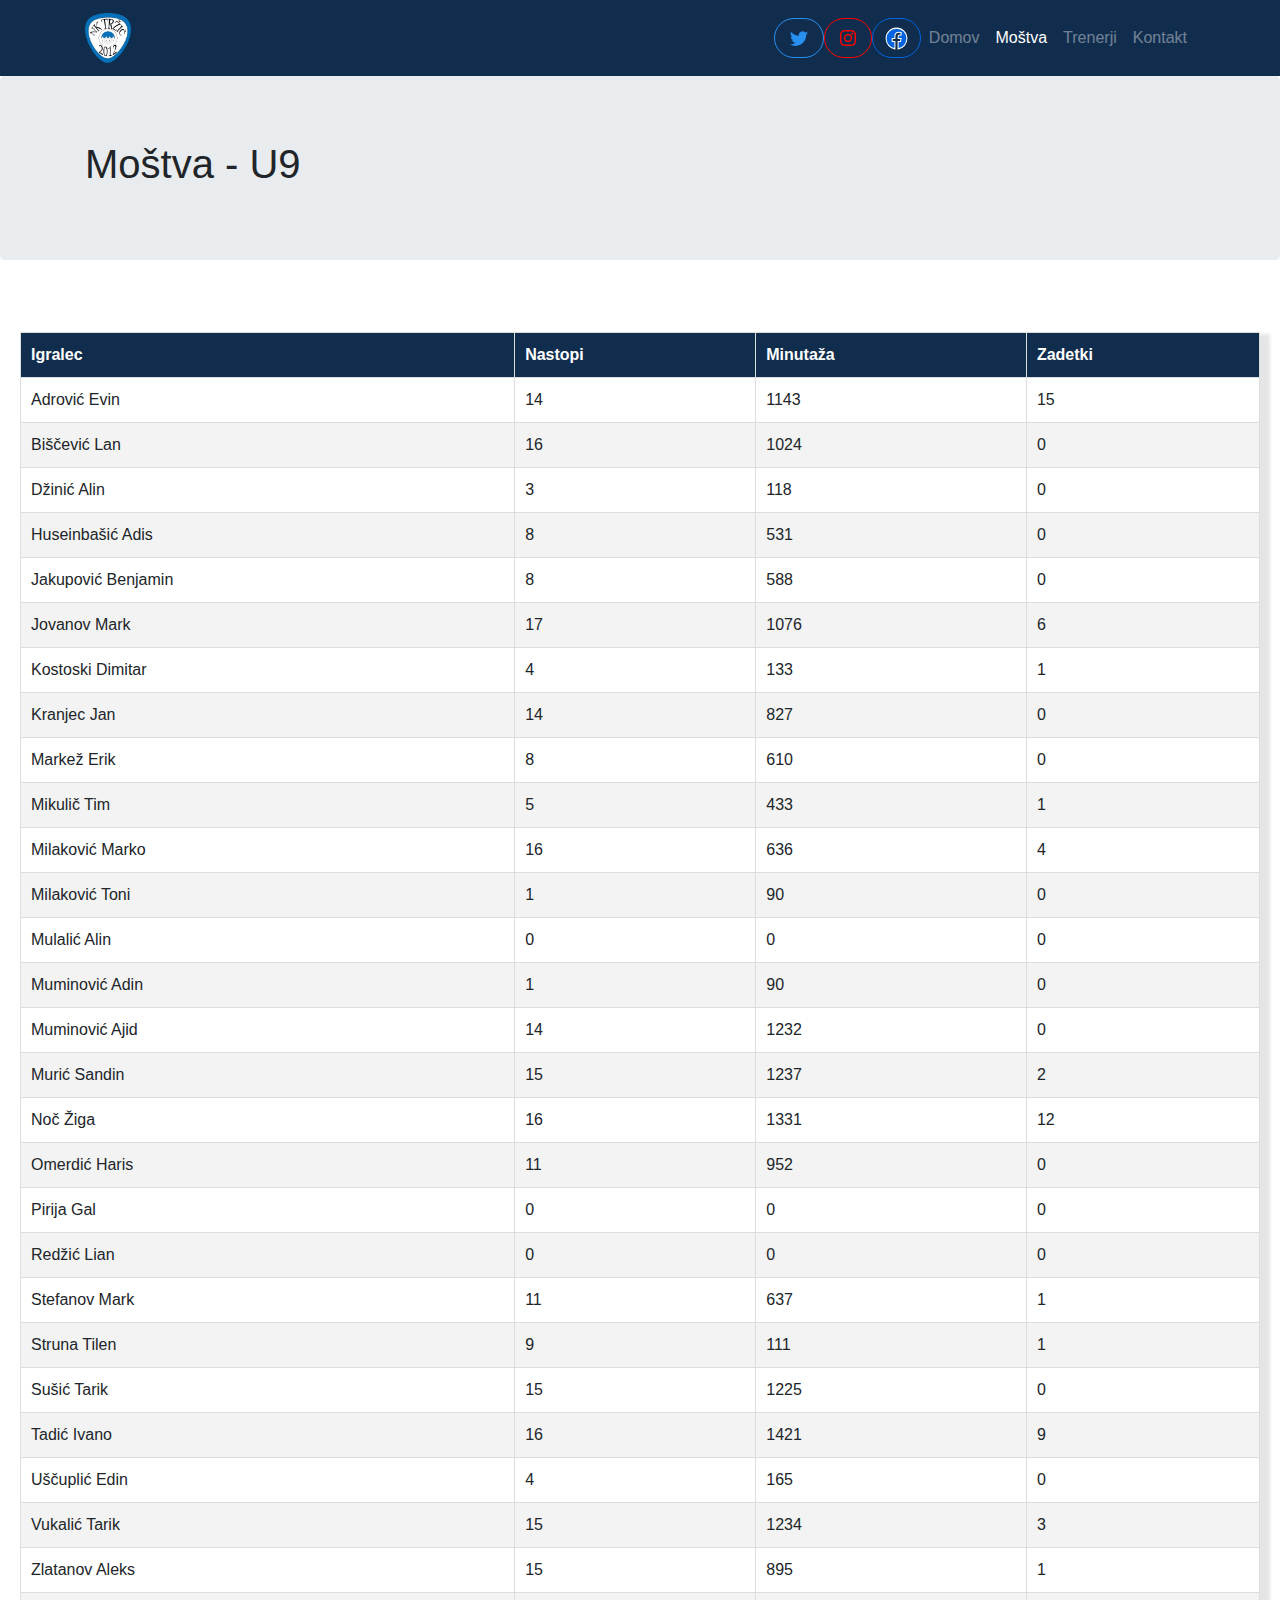
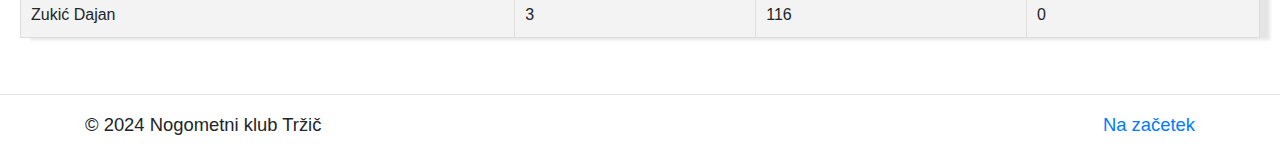
<file: u9.html>
<!DOCTYPE html>
<html lang="sl">
<head>
    <meta charset="utf-8">
    <meta http-equiv="X-UA-Compatible" content="IE=edge">
    <meta name="viewport" content="width=device-width, initial-scale=1, shrink-to-fit=no">
    <meta name="keywords" content="nogomet, klub, Tržič">
    <meta name="description" content="Dobrodošli na naši nogometni strani, kjer boste našli vse informacije o Nogometnem klubu Tržič">
    <meta name="author" content="Aljaž Thaler">
    <title>Nogometni klub Tržič</title>
    <link rel="shortcut icon" type="x-icon" href="slike/nk_trzic.png">
    <link href="slog.css" rel="stylesheet" type="text/css">
	<!-- Bootstrap CSS -->
    <link rel="stylesheet" href="https://maxcdn.bootstrapcdn.com/bootstrap/4.0.0/css/bootstrap.min.css" integrity="sha384-Gn5384xqQ1aoWXA+058RXPxPg6fy4IWvTNh0E263XmFcJlSAwiGgFAW/dAiS6JXm" crossorigin="anonymous">
</head>
<body>
<header>
    <nav class="navbar navbar-expand-sm navbar-custom media">
      <div class="container">
            <a class="navbar-brand" href="glavna.html"><img src="slike/nk_trzic.png" alt="nk_trzic" width="100%" height="50"></a>
            
            <button class="navbar-light navbar-toggler" type="button" data-toggle="collapse" data-target="#meni">
              <span class="navbar-toggler-icon"></span>
            </button>

            <div class="collapse navbar-collapse" id="meni">
                <ul class="navbar-nav ml-auto">
                  <button class="buttontw">
                    <svg viewBox="0 0 16 16" class=" bi-twitter" fill="currentColor" height="18" width="18" xmlns="http://www.w3.org/2000/svg">
                        <path d="M5.026 15c6.038 0 9.341-5.003 9.341-9.334 0-.14 0-.282-.006-.422A6.685 6.685 0 0 0 16 3.542a6.658 6.658 0 0 1-1.889.518 3.301 3.301 0 0 0 1.447-1.817 6.533 6.533 0 0 1-2.087.793A3.286 3.286 0 0 0 7.875 6.03a9.325 9.325 0 0 1-6.767-3.429 3.289 3.289 0 0 0 1.018 4.382A3.323 3.323 0 0 1 .64 6.575v.045a3.288 3.288 0 0 0 2.632 3.218 3.203 3.203 0 0 1-.865.115 3.23 3.23 0 0 1-.614-.057 3.283 3.283 0 0 0 3.067 2.277A6.588 6.588 0 0 1 .78 13.58a6.32 6.32 0 0 1-.78-.045A9.344 9.344 0 0 0 5.026 15z"></path>
                    </svg>
                </button>
                <button class="buttonig">
                  <svg viewBox="0 0 16 16" class="bi bi-instagram" fill="currentColor" height="16" width="16" xmlns="http://www.w3.org/2000/svg"> <path d="M8 0C5.829 0 5.556.01 4.703.048 3.85.088 3.269.222 2.76.42a3.917 3.917 0 0 0-1.417.923A3.927 3.927 0 0 0 .42 2.76C.222 3.268.087 3.85.048 4.7.01 5.555 0 5.827 0 8.001c0 2.172.01 2.444.048 3.297.04.852.174 1.433.372 1.942.205.526.478.972.923 1.417.444.445.89.719 1.416.923.51.198 1.09.333 1.942.372C5.555 15.99 5.827 16 8 16s2.444-.01 3.298-.048c.851-.04 1.434-.174 1.943-.372a3.916 3.916 0 0 0 1.416-.923c.445-.445.718-.891.923-1.417.197-.509.332-1.09.372-1.942C15.99 10.445 16 10.173 16 8s-.01-2.445-.048-3.299c-.04-.851-.175-1.433-.372-1.941a3.926 3.926 0 0 0-.923-1.417A3.911 3.911 0 0 0 13.24.42c-.51-.198-1.092-.333-1.943-.372C10.443.01 10.172 0 7.998 0h.003zm-.717 1.442h.718c2.136 0 2.389.007 3.232.046.78.035 1.204.166 1.486.275.373.145.64.319.92.599.28.28.453.546.598.92.11.281.24.705.275 1.485.039.843.047 1.096.047 3.231s-.008 2.389-.047 3.232c-.035.78-.166 1.203-.275 1.485a2.47 2.47 0 0 1-.599.919c-.28.28-.546.453-.92.598-.28.11-.704.24-1.485.276-.843.038-1.096.047-3.232.047s-2.39-.009-3.233-.047c-.78-.036-1.203-.166-1.485-.276a2.478 2.478 0 0 1-.92-.598 2.48 2.48 0 0 1-.6-.92c-.109-.281-.24-.705-.275-1.485-.038-.843-.046-1.096-.046-3.233 0-2.136.008-2.388.046-3.231.036-.78.166-1.204.276-1.486.145-.373.319-.64.599-.92.28-.28.546-.453.92-.598.282-.11.705-.24 1.485-.276.738-.034 1.024-.044 2.515-.045v.002zm4.988 1.328a.96.96 0 1 0 0 1.92.96.96 0 0 0 0-1.92zm-4.27 1.122a4.109 4.109 0 1 0 0 8.217 4.109 4.109 0 0 0 0-8.217zm0 1.441a2.667 2.667 0 1 1 0 5.334 2.667 2.667 0 0 1 0-5.334z"></path> </svg>
                </button>
                <button class="buttonfc">
                  <svg fill="#ffffff" viewBox="0 0 24 24" xmlns="http://www.w3.org/2000/svg" stroke="#ffffff"><g id="SVGRepo_bgCarrier" stroke-width="0"></g><g id="SVGRepo_tracerCarrier" stroke-linecap="round" stroke-linejoin="round"></g><g id="SVGRepo_iconCarrier"> <path d="M12 2.03998C6.5 2.03998 2 6.52998 2 12.06C2 17.06 5.66 21.21 10.44 21.96V14.96H7.9V12.06H10.44V9.84998C10.44 7.33998 11.93 5.95998 14.22 5.95998C15.31 5.95998 16.45 6.14998 16.45 6.14998V8.61998H15.19C13.95 8.61998 13.56 9.38998 13.56 10.18V12.06H16.34L15.89 14.96H13.56V21.96C15.9164 21.5878 18.0622 20.3855 19.6099 18.57C21.1576 16.7546 22.0054 14.4456 22 12.06C22 6.52998 17.5 2.03998 12 2.03998Z"></path> </g></svg>

                </button>
                    <li class="nav-item ">
                    <a class="nav-link" href="index.html">Domov</a>
                    </li>
                    <li class="nav-item active">
                      <a class="nav-link" href="mostva.html">Moštva</a>
                      <ul>
                        <li><a href="u19.html">U19</a></li>
                        <li><a href="u15.html">U15</a></li>
                        <li><a href="u13.html">U13</a></li>
                        <li><a href="u12.html">U12</a></li>
                        <li><a href="u11.html">U11</a></li>
                        <li><a href="u10.html">U10</a></li>
                        <li><a href="u9.html">U9</a></li>
                        <li><a href="u8.html">U8</a></li>
                      </ul>
                    </li>
                    <li class="nav-item">
                    <a class="nav-link" href="trenerji.html">Trenerji</a>
                    </li>
                    <li class="nav-item">
                    <a class="nav-link" href="kontakt1.html">Kontakt</a>
                    </li>
                </ul>
            </div>
        </div>
    </nav> 
</header>
      <main>
        <div class="jumbotron">
          <div class="container">
            <h1>Moštva - U9</h1>
          </div>
        </div>
        <div class="card-body">
          <table class="custom-table">
                <thead>
                    <tr>
                        <th>Igralec</th>
                        <th>Nastopi</th>
                        <th>Minutaža</th>
                        <th>Zadetki</th>
                    </tr>
                </thead>
                <tbody>
                    <tr>
                        <td>Adrović Evin</td>
                        <td>14</td>
                        <td>1143</td>
                        <td>15</td>
                    </tr>
                    <tr>
                        <td>Biščević Lan</td>
                        <td>16</td>
                        <td>1024</td>
                        <td>0</td>
                    </tr>
                    <tr>
                        <td>Džinić Alin</td>
                        <td>3</td>
                        <td>118</td>
                        <td>0</td>
                    </tr>
                    <tr>
                        <td>Huseinbašić Adis</td>
                        <td>8</td>
                        <td>531</td>
                        <td>0</td>
                    </tr>
                    <tr>
                        <td>Jakupović Benjamin</td>
                        <td>8</td>
                        <td>588</td>
                        <td>0</td>
                    </tr>
                    <tr>
                        <td>Jovanov Mark</td>
                        <td>17</td>
                        <td>1076</td>
                        <td>6</td>
                    </tr>
                    <tr>
                        <td>Kostoski Dimitar</td>
                        <td>4</td>
                        <td>133</td>
                        <td>1</td>
                    </tr>
                    <tr>
                        <td>Kranjec Jan</td>
                        <td>14</td>
                        <td>827</td>
                        <td>0</td>
                    </tr>
                    <tr>
                        <td>Markež Erik</td>
                        <td>8</td>
                        <td>610</td>
                        <td>0</td>
                    </tr>
                    <tr>
                        <td>Mikulič Tim</td>
                        <td>5</td>
                        <td>433</td>
                        <td>1</td>
                    </tr>
                    <tr>
                        <td>Milaković Marko</td>
                        <td>16</td>
                        <td>636</td>
                        <td>4</td>
                    </tr>
                    <tr>
                        <td>Milaković Toni</td>
                        <td>1</td>
                        <td>90</td>
                        <td>0</td>
                    </tr>
                    <tr>
                        <td>Mulalić Alin</td>
                        <td>0</td>
                        <td>0</td>
                        <td>0</td>
                    </tr>
                    <tr>
                        <td>Muminović Adin</td>
                        <td>1</td>
                        <td>90</td>
                        <td>0</td>
                    </tr>
                    <tr>
                        <td>Muminović Ajid</td>
                        <td>14</td>
                        <td>1232</td>
                        <td>0</td>
                    </tr>
                    <tr>
                        <td>Murić Sandin</td>
                        <td>15</td>
                        <td>1237</td>
                        <td>2</td>
                    </tr>
                    <tr>
                        <td>Noč Žiga</td>
                        <td>16</td>
                        <td>1331</td>
                        <td>12</td>
                    </tr>
                    <tr>
                        <td>Omerdić Haris</td>
                        <td>11</td>
                        <td>952</td>
                        <td>0</td>
                    </tr>
                    <tr>
                        <td>Pirija Gal</td>
                        <td>0</td>
                        <td>0</td>
                        <td>0</td>
                    </tr>
                    <tr>
                        <td>Redžić Lian</td>
                        <td>0</td>
                        <td>0</td>
                        <td>0</td>
                    </tr>
                    <tr>
                        <td>Stefanov Mark</td>
                        <td>11</td>
                        <td>637</td>
                        <td>1</td>
                    </tr>
                    <tr>
                        <td>Struna Tilen</td>
                        <td>9</td>
                        <td>111</td>
                        <td>1</td>
                    </tr>
                    <tr>
                        <td>Sušić Tarik</td>
                        <td>15</td>
                        <td>1225</td>
                        <td>0</td>
                    </tr>
                    <tr>
                        <td>Tadić Ivano</td>
                        <td>16</td>
                        <td>1421</td>
                        <td>9</td>
                    </tr>
                    <tr>
                        <td>Uščuplić Edin</td>
                        <td>4</td>
                        <td>165</td>
                        <td>0</td>
                    </tr>
                    <tr>
                        <td>Vukalić Tarik</td>
                        <td>15</td>
                        <td>1234</td>
                        <td>3</td>
                    </tr>
                    <tr>
                        <td>Zlatanov Aleks</td>
                        <td>15</td>
                        <td>895</td>
                        <td>1</td>
                    </tr>
                    <tr>
                        <td>Zukić Dajan</td>
                        <td>3</td>
                        <td>116</td>
                        <td>0</td>
                    </tr>
                </tbody>
                </table>
        </div>
        </div>
    </div>
    </main>
    <hr>
    <footer class="container-fluid">
      <div class="container">
        <p class="float-right">
          <a href="#">Na začetek</a>
        </p>
        <p>
          © 2024 Nogometni klub Tržič
        </p>
      </div>
    </footer>
</body>
</html>
</file>
<file: slog.css>
/* Osnovne spremenljivke za barve in pisave */
:root {
  --bs-main: #112D4E;
  --bs-title: blue;
  --bs-background: #F9F7F7;
  --bs-secondary-hover: lightblue;
  --bs-secondary: white;
  --bs-font-family: Roboto, Helvetica, Arial, sans-serif;
}

/* Osnovni stil telesa in pisav */
body {  
  font-family: var(--bs-font-family);
  background-color: var(--bs-background);
}

h1 { 
  color: var(--bs-main); 
  font-size: 2em; 
}

h2 { 
  color: var(--bs-title); 
  font-size: 1.5em; 
  font-weight: bold; 
}

h3 { 
  color: var(--bs-title); 
  font-size: 1.5em; 
}

p { 
  font-size: 1.15em; 
}

.predstavljeno .col-lg-4 {
  text-align: center;
}

.navbar-custom .navbar-brand {
  float: left;
}

.navbar-custom {
  background-color: var(--bs-main);
}

.nav-item .nav-link {
  opacity: .4;
  color: var(--bs-secondary);
}

.active .nav-link {
  opacity: 1;
}

.card {
  border: 3px solid #333333;
}

.navbar-custom .nav-link:hover {
  color: var(--bs-secondary-hover);
}

.carousel img {
  margin: auto;
}

.item img {
  width: 75%;
}

.rounded div {
  border-radius: 5px;
}

.zvezdica {
  color: red;
}

select.form-control {
  width: 100%;
  padding: 10px;
  border: 1px solid var(--bs-main);
  border-radius: 5px;
  background-color: var(--bs-background);
  color: var(--bs-main);
  font-family: var(--bs-font-family);
}

select.form-control option {
  background-color: var(--bs-background);
  color: var(--bs-main);
}

.nav-item ul {
  display: none;
  position: absolute;
  background-color: var(--bs-background);
  list-style: none;
  padding: 0;
  margin: 0;
  border: 1px solid var(--bs-main);
}

.nav-item:hover ul {
  display: block;
}

.nav-item ul li {
  padding: 1px;
}

.nav-item ul li a {
  color: var(--bs-main);
}

.nav-item ul li a:hover {
  color: var(--bs-secondary-hover);
}

/* Tabela */
.custom-table {
  width: 100%;
  border-collapse: collapse;
  margin: 20px 0;
  box-shadow: 10px 2px 3px rgba(0, 0, 0, 0.1);
  background-color: var(--bs-secondary);
}

.custom-table thead {
  background-color: var(--bs-main);
  color: var(--bs-secondary);
}

.custom-table thead th {
  padding: 10px;
  text-align: left;
  font-weight: bold;
  border: 1px solid #dddddd;
}

.custom-table  tbody tr:nth-child(even) {
  background-color: #f3f3f3;
}

.custom-table  tbody tr:hover {
  background-color: var(--bs-secondary-hover);
}

.custom-table  tbody tr {
  display: table-row;
  margin: 0;
  padding: 0;
}

.custom-table  tbody td {
  margin: 0;
  padding: 10px;
  border: 1px solid #dddddd;
}

/* Twitter button */
.buttontw {
  background: transparent;
  position: relative;
  padding: 5px 15px;
  display: flex;
  align-items: center;
  font-size: 17px;
  font-weight: 600;
  text-decoration: none;
  cursor: pointer;
  border: 1px solid rgb(40, 144, 241);
  border-radius: 25px;
  outline: none;
  overflow: hidden;
  color: rgb(40, 144, 241);
  transition: color 0.3s 0.1s ease-out;
  text-align: center;
}

.buttontw span {
  margin: 10px;
}

.buttontw::before {
  position: absolute;
  top: 0;
  left: 0;
  right: 0;
  bottom: 0;
  margin: auto;
  content: '';
  border-radius: 50%;
  display: block;
  width: 20em;
  height: 20em;
  left: -5em;
  text-align: center;
  transition: box-shadow 0.5s ease-out;
  z-index: -1;
}

.buttontw:hover {
  color: #fff;
  border: 1px solid rgb(40, 144, 241);
}

.buttontw:hover::before {
  box-shadow: inset 0 0 0 10em rgb(40, 144, 241);
}

/* Instagram button */
.buttonig {
  background: transparent;
  position: relative;
  padding: 5px 15px;
  display: flex;
  align-items: center;
  font-size: 17px;
  font-weight: 600;
  text-decoration: none;
  cursor: pointer;
  border: 1px solid rgb(255,0,0);
  border-radius: 25px;
  outline: none;
  overflow: hidden;
  color: rgb(255,0,0);
  transition: color 0.3s 0.1s ease-out;
  text-align: center;
}

.buttonig span {
  margin: 10px;
}

.buttonig::before {
  position: absolute;
  top: 0;
  left: 0;
  right: 0;
  bottom: 0;
  margin: auto;
  content: '';
  border-radius: 50%;
  display: block;
  width: 20em;
  height: 20em;
  left: -5em;
  text-align: center;
  transition: box-shadow 0.5s ease-out;
  z-index: -1;
}

.buttonig:hover {
  color: #fff;
  border: 1px solid rgb(255,0,0);
}

.buttonig:hover::before {
  box-shadow: inset 0 0 0 10em rgb(255, 0, 0);
}

/* Facebook button */
.buttonfc {
  background: transparent;
  position: relative;
  padding: 5px 11px;
  display: flex;
  align-items: center;
  font-weight: 600;
  text-decoration: none;
  cursor: pointer;
  border: 1px solid #0163E0;
  border-radius: 25px;
  outline: none;
  overflow: hidden;
  color: #0163E0;
  transition: color 0.3s 0.1s ease-out;
  text-align: center;
}

.buttonfc svg {
  fill: #0163E0;
  height: 25px;
  width: 25px;
}

.buttonfc span {
  margin: 10px;
}

.buttonfc::before {
  position: absolute;
  top: 0;
  left: 0;
  right: 0;
  bottom: 0;
  margin: auto;
  content: '';
  border-radius: 50%;
  display: block;
  width: 10px;
  height: 20em;
  left: -5em;
  text-align: center;
  transition: box-shadow 0.5s ease-out;
  z-index: -1;
}

.buttonfc:hover {
  color: #fff;
  border: 1px solid #0163E0;
}

.buttonfc:hover svg {
  fill: currentColor;
}

.buttonfc:hover::before {
  box-shadow: inset 0 0 0 10em #0163E0;
}
</file>
